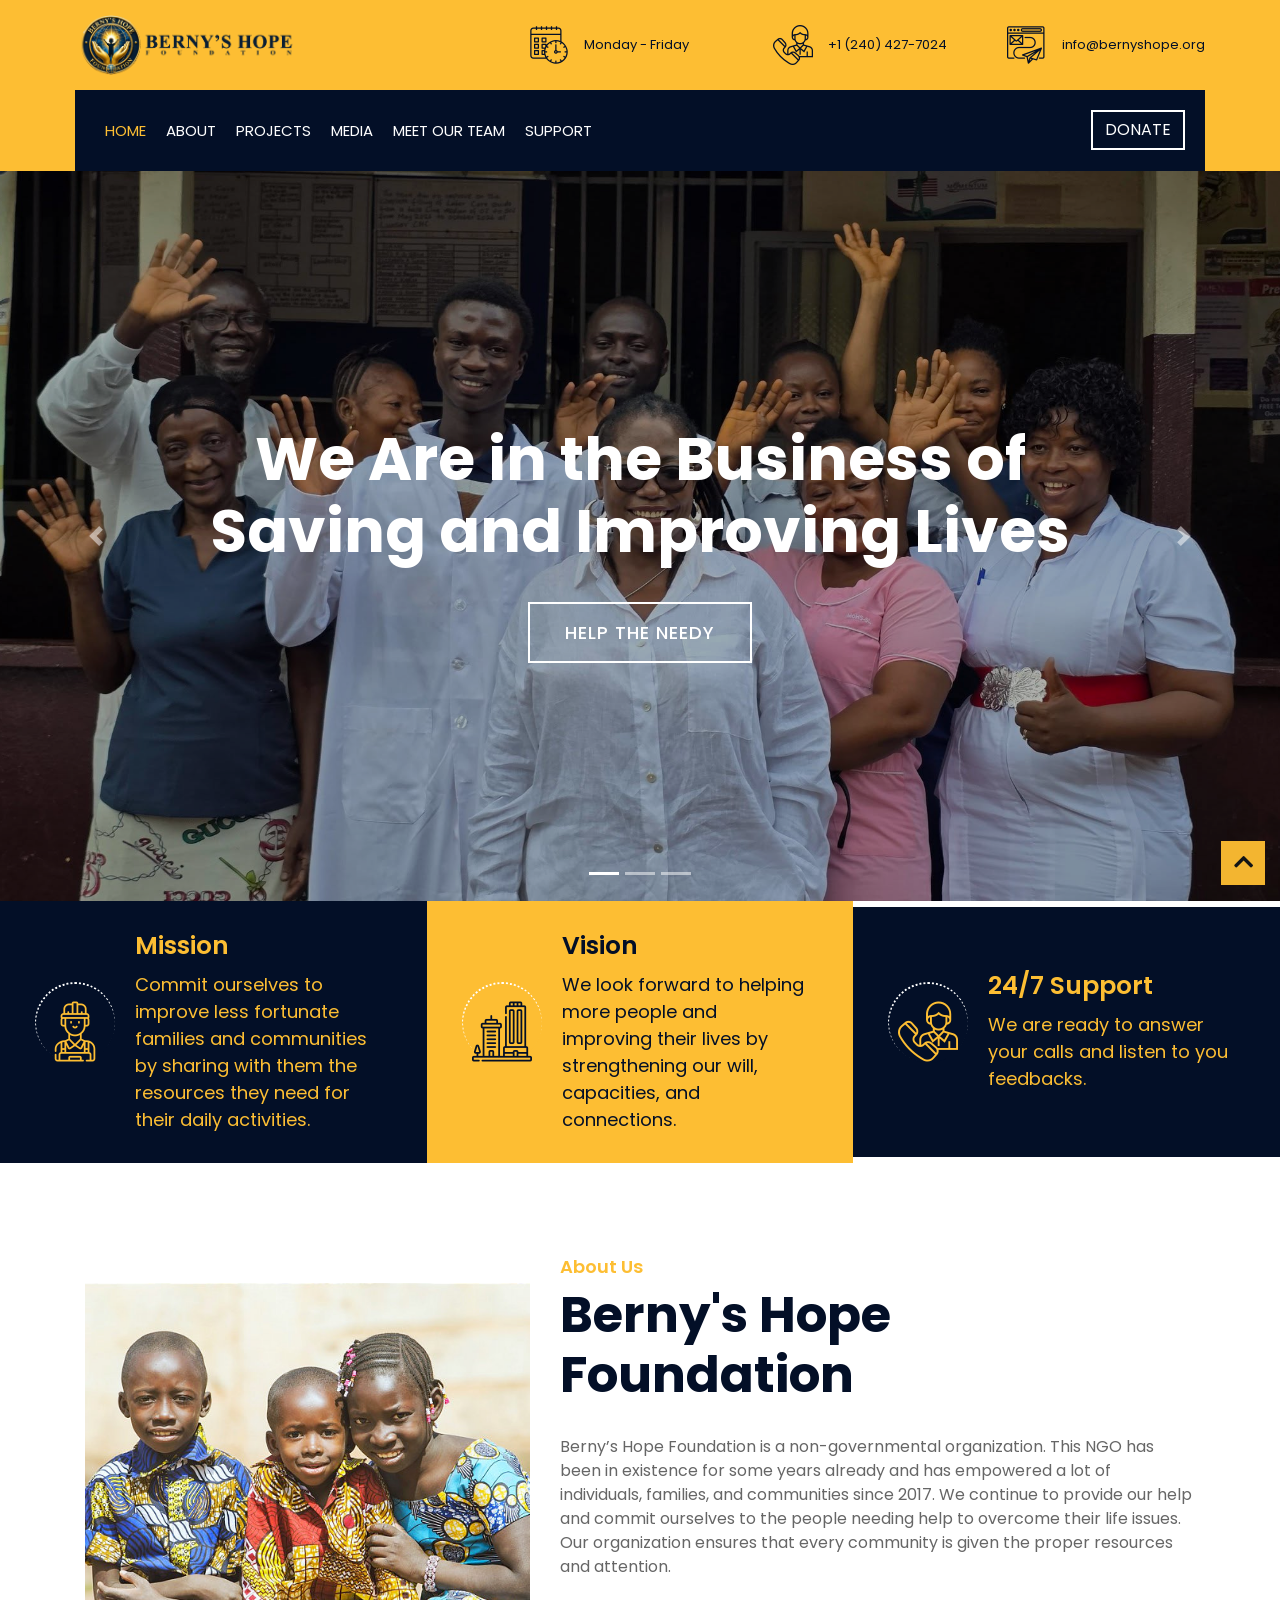
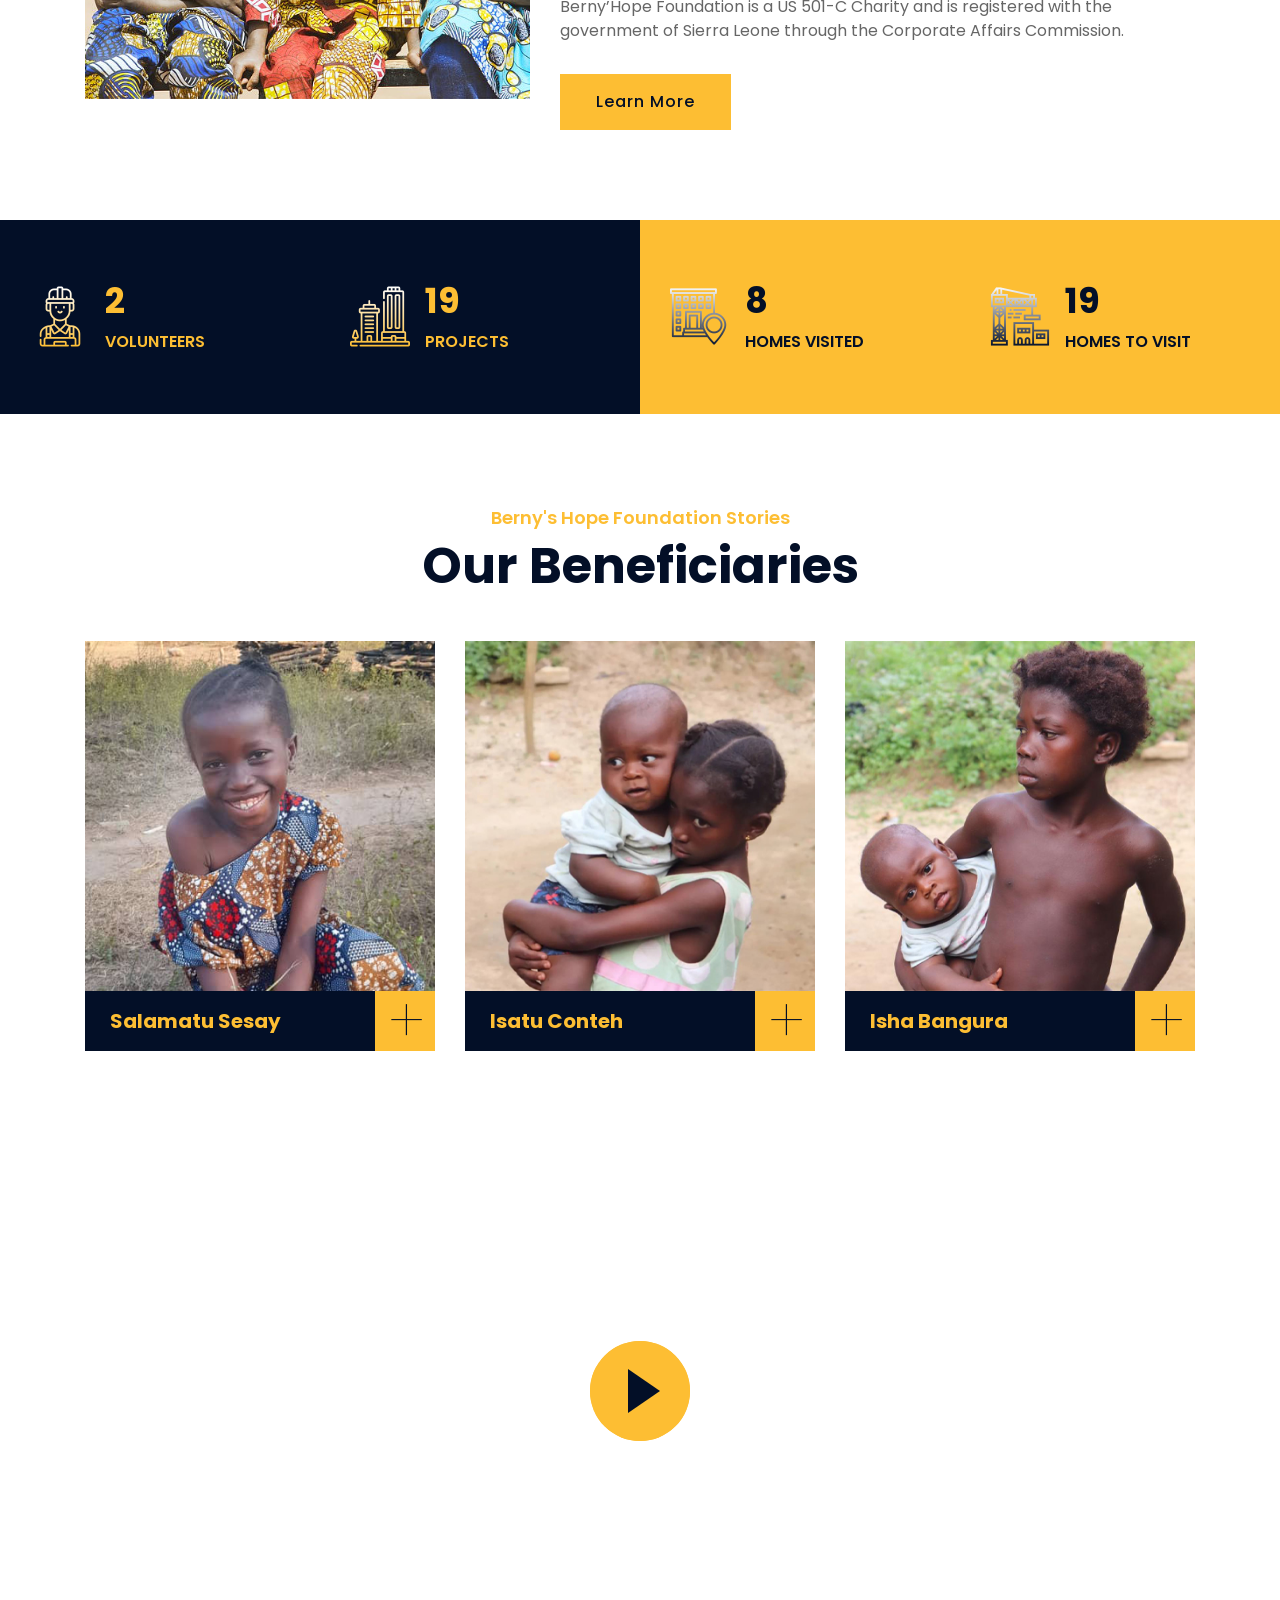
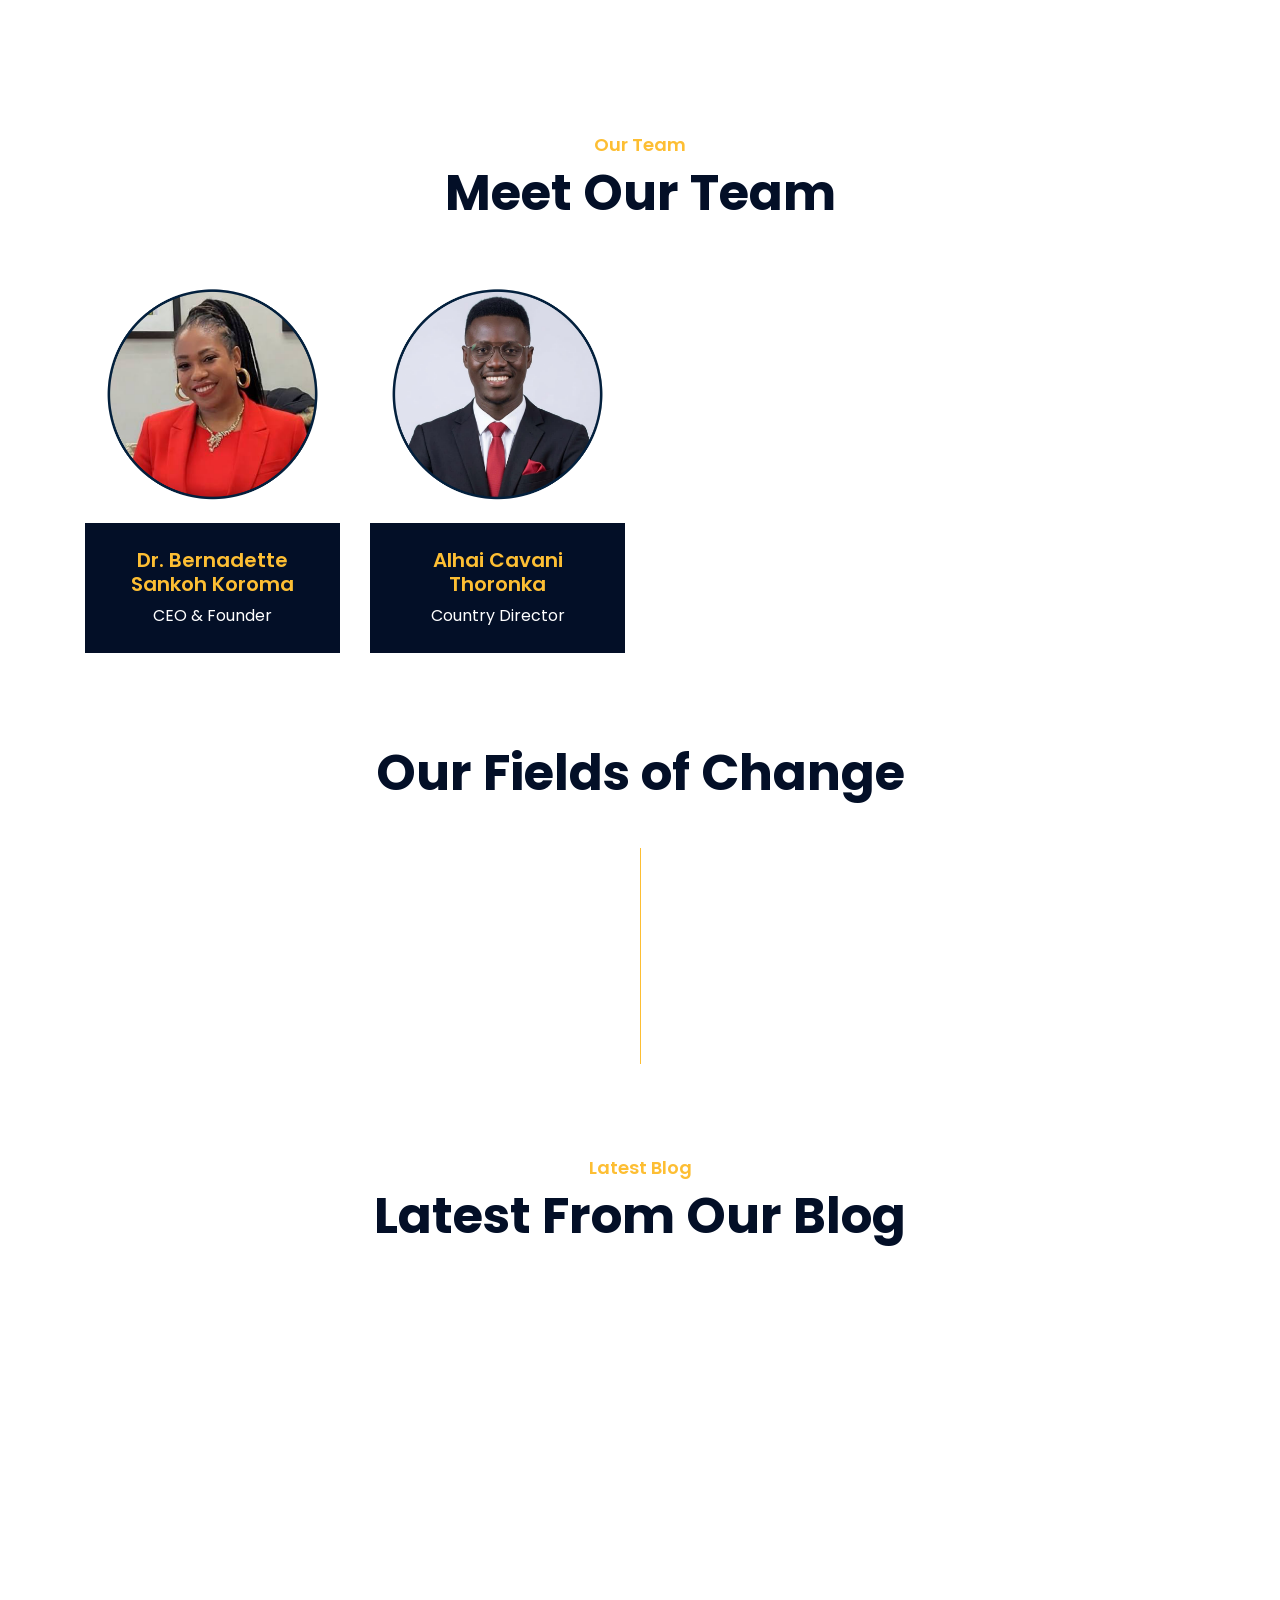
<file: index.html>
<!DOCTYPE html>
<html lang="en">
    <head>
        <meta charset="utf-8">
        <title>Berny's Hope Foundation</title>
        <meta content="width=device-width, initial-scale=1.0" name="viewport">
        <meta content="Berny's Hope Foundation, charity, child empowerment, education, sponsorship, community development" name="keywords">
        <meta content="Berny's Hope Foundation is a nonprofit organization improving lives in the USA and West Africa through education, healthcare, sponsorship, and community support." name="description">

        <!-- Favicon -->
        <link href="img/favicon.ico" rel="icon">

        <!-- Google Font -->
        <link href="https://fonts.googleapis.com/css2?family=Poppins:wght@100;200;300;400;500;600;700;800;900&display=swap" rel="stylesheet">

        <!-- CSS Libraries -->
        <link href="https://stackpath.bootstrapcdn.com/bootstrap/4.4.1/css/bootstrap.min.css" rel="stylesheet">
        <link href="https://cdnjs.cloudflare.com/ajax/libs/font-awesome/5.10.0/css/all.min.css" rel="stylesheet">
        <link href="lib/flaticon/font/flaticon.css" rel="stylesheet"> 
        <link href="lib/animate/animate.min.css" rel="stylesheet">
        <link href="lib/owlcarousel/assets/owl.carousel.min.css" rel="stylesheet">
        <link href="lib/lightbox/css/lightbox.min.css" rel="stylesheet">
        <link href="lib/slick/slick.css" rel="stylesheet">
        <link href="lib/slick/slick-theme.css" rel="stylesheet">

        <!-- Template Stylesheet -->
        <link href="css/style.css" rel="stylesheet">
    </head>

    <body>
        <div class="wrapper">
            <!-- Top Bar Start -->
            <div class="top-bar">
                <div class="container-fluid">
                    <div class="row align-items-center">
                        <div class="col-lg-4 col-md-12">
                            <div class="logo">
                                <a href="index.html">
                                    <img src="images/logo.png" alt="Berny's Hope Foundation Logo">
                                </a>
                            </div>
                        </div>
                        <div class="col-lg-8 col-md-7 d-none d-lg-block">
                            <div class="row">
                                <div class="col-4">
                                    <div class="top-bar-item">
                                        <div class="top-bar-icon">
                                            <i class="flaticon-calendar"></i>
                                        </div>
                                        <div class="top-bar-text">
                                            <p>Monday - Friday</p>
                                        </div>
                                    </div>
                                </div>
                                <div class="col-4">
                                    <div class="top-bar-item">
                                        <div class="top-bar-icon">
                                            <i class="flaticon-call"></i>
                                        </div>
                                        <div class="top-bar-text">
                                            <p>+1 (240) 427-7024</p>
                                        </div>
                                    </div>
                                </div>
                                <div class="col-4">
                                    <div class="top-bar-item">
                                        <div class="top-bar-icon">
                                            <i class="flaticon-send-mail"></i>
                                        </div>
                                        <div class="top-bar-text">
                                            <p>info@bernyshope.org</p>
                                        </div>
                                    </div>
                                </div>
                            </div>
                        </div>
                    </div>
                </div>
            </div>
            <!-- Top Bar End -->

            <!-- Nav Bar Start -->
            <div class="nav-bar">
                <div class="container-fluid">
                    <nav class="navbar navbar-expand-lg bg-dark navbar-dark">
                        <a href="#" class="navbar-brand">MENU</a>
                        <button type="button" class="navbar-toggler" data-toggle="collapse" data-target="#navbarCollapse">
                            <span class="navbar-toggler-icon"></span>
                        </button>

                        <div class="collapse navbar-collapse justify-content-between" id="navbarCollapse">
                            <div class="navbar-nav mr-auto">
                                <a href="index.html" class="nav-item nav-link active">Home</a>
                                <a href="#about" class="nav-item nav-link">About</a>
                                <a href="#projects" class="nav-item nav-link">Projects</a>
                                <a href="#stories" class="nav-item nav-link">Media</a>
                                <a href="#team" class="nav-item nav-link">Meet Our Team</a>
                                <a href="donate.html" class="nav-item nav-link">Support</a>
                            </div>
                            <div class="ml-auto">
                                <a class="btn" href="donate.html">DONATE</a>
                            </div>
                        </div>
                    </nav>
                </div>
            </div>
            <!-- Nav Bar End -->


            <!-- Carousel Start -->
            <div id="carousel" class="carousel slide" data-ride="carousel">
                <ol class="carousel-indicators">
                    <li data-target="#carousel" data-slide-to="0" class="active"></li>
                    <li data-target="#carousel" data-slide-to="1"></li>
                    <li data-target="#carousel" data-slide-to="2"></li>
                </ol>
                <div class="carousel-inner">
                    <div class="carousel-item active">
                        <img src="./images/news1.jpg" alt="Carousel Image">
                        <div class="carousel-caption">
                            <p class="animated fadeInRight"></p>
                            <h1 class="animated fadeInLeft">We Are in the Business of Saving and Improving Lives</h1>
                            <a class="btn animated fadeInUp" href="donate.html">Help The Needy</a>
                        </div>
                    </div>

                    <div class="carousel-item">
                        <img src="./images/news2.jpg" alt="Carousel Image">
                        <div class="carousel-caption">
                            <p class="animated fadeInRight"></p>
                            <h1 class="animated fadeInLeft">Providing a helping hand and committing ourselves to the people in need</h1>
                            <a class="btn animated fadeInUp" href="donate.html">Help The Needy</a>
                        </div>
                    </div>

                    <div class="carousel-item">
                        <img src="./images/news5.jpg" alt="Carousel Image">
                        <div class="carousel-caption">
                            <p class="animated fadeInRight"></p>
                            <h1 class="animated fadeInLeft">serving is caring</h1>
                            <a class="btn animated fadeInUp" href="donate.html">Help The Needy</a>
                        </div>
                    </div>
                </div>

                <a class="carousel-control-prev" href="#carousel" role="button" data-slide="prev">
                    <span class="carousel-control-prev-icon" aria-hidden="true"></span>
                    <span class="sr-only">Previous</span>
                </a>
                <a class="carousel-control-next" href="#carousel" role="button" data-slide="next">
                    <span class="carousel-control-next-icon" aria-hidden="true"></span>
                    <span class="sr-only">Next</span>
                </a>
            </div>
            <!-- Carousel End -->


            <!-- Feature Start-->
            <div class="feature wow fadeInUp" data-wow-delay="0.1s">
                <div class="container-fluid">
                    <div class="row align-items-center">
                        <div class="col-lg-4 col-md-12">
                            <div class="feature-item">
                                <div class="feature-icon">
                                    <i class="flaticon-worker"></i>
                                </div>
                                <div class="feature-text">
                                    <h3>Mission</h3>
                                    <p>Commit ourselves to improve less fortunate families and communities by sharing with them the resources they need for their daily activities.</p>
                                </div>
                            </div>
                        </div>
                        <div class="col-lg-4 col-md-12">
                            <div class="feature-item">
                                <div class="feature-icon">
                                    <i class="flaticon-building"></i>
                                </div>
                                <div class="feature-text">
                                    <h3>Vision</h3>
                                    <p>We look forward to helping more people and improving their lives by strengthening our will, capacities, and connections.</p>
                                </div>
                            </div>
                        </div>
                        <div class="col-lg-4 col-md-12">
                            <div class="feature-item">
                                <div class="feature-icon">
                                    <i class="flaticon-call"></i>
                                </div>
                                <div class="feature-text">
                                    <h3>24/7 Support</h3>
                                    <p>We are ready to answer your calls and listen to you feedbacks.</p>
                                </div>
                            </div>
                        </div>
                    </div>
                </div>
            </div>
            <!-- Feature End-->


            <!-- About Start -->
            <div id="about" class="about wow fadeInUp" data-wow-delay="0.1s">
                <div class="container">
                    <div class="row align-items-center">
                        <div class="col-lg-5 col-md-6">
                            <div class="about-img">
                                <img src="images/main-img.jpg" alt="Image">
                            </div>
                        </div>
                        <div class="col-lg-7 col-md-6">
                            <div class="section-header text-left">
                                <p>About Us</p>
                                <h2>Berny's Hope Foundation</h2>
                            </div>
                            <div class="about-text">
                                <p>
                                    Berny’s Hope Foundation is a non-governmental organization. This NGO has been in existence for some years already and has empowered a lot of individuals, families, and communities since 2017. We continue to provide our help and commit ourselves to the people needing help to overcome their life issues. Our organization ensures that every community is given the proper resources and attention.
                                </p>
                                <p>
                                    Berny’Hope Foundation is a US 501-C Charity and is registered with the government of Sierra Leone through the Corporate Affairs Commission.
                                </p>
                                <a class="btn" href="">Learn More</a>
                            </div>
                        </div>
                    </div>
                </div>
            </div>
            <!-- About End -->


            <!-- Fact Start -->
            <div class="fact">
                <div class="container-fluid">
                    <div class="row counters">
                        <div class="col-md-6 fact-left wow slideInLeft">
                            <div class="row">
                                <div class="col-6">
                                    <div class="fact-icon">
                                        <i class="flaticon-worker"></i>
                                    </div>
                                    <div class="fact-text">
                                        <h2 data-toggle="counter-up">6</h2>
                                        <p>Volunteers</p>
                                    </div>
                                </div>
                                <div class="col-6">
                                    <div class="fact-icon">
                                        <i class="flaticon-building"></i>
                                    </div>
                                    <div class="fact-text">
                                        <h2 data-toggle="counter-up">50</h2>
                                        <p>Projects</p>
                                    </div>
                                </div>
                            </div>
                        </div>
                        <div class="col-md-6 fact-right wow slideInRight">
                            <div class="row">
                                <div class="col-6">
                                    <div class="fact-icon">
                                        <i class="flaticon-address"></i>
                                    </div>
                                    <div class="fact-text">
                                        <h2 data-toggle="counter-up">20</h2>
                                        <p>Homes Visited</p>
                                    </div>
                                </div>
                                <div class="col-6">
                                    <div class="fact-icon">
                                        <i class="flaticon-crane"></i>
                                    </div>
                                    <div class="fact-text">
                                        <h2 data-toggle="counter-up">50</h2>
                                        <p>Homes to Visit </p>
                                    </div>
                                </div>
                            </div>
                        </div>
                    </div>
                </div>
            </div>
            <!-- Fact End -->


            <!-- Service Start -->
            <div class="service" id="stories">
                <div class="container">
                    <div class="section-header text-center">
                        <p>Berny's Hope Foundation Stories</p>
                        <h2>Our Beneficiaries</h2>
                    </div>
                    <div class="row">
                        <div class="col-lg-4 col-md-6 wow fadeInUp" data-wow-delay="0.1s">
                            <div class="service-item">
                                <div class="service-img">
                                    <img src="img/ben-1.JPG" alt="Image">
                                    <div class="service-overlay">
                                        <p>
                                            Salamatu Sesay is a 7-year-old child from the north-west part of Sierra Leone who connected with Berny's Hope Foundation for educational support.
                                        </p>
                                    </div>
                                </div>
                                <div class="service-text">
                                    <h3>Salamatu Sesay</h3>
                                    <a class="btn" href="img/ben-1.jpg" data-lightbox="service">+</a>
                                </div>
                            </div>
                        </div>
                        <div class="col-lg-4 col-md-6 wow fadeInUp" data-wow-delay="0.2s">
                            <div class="service-item">
                                <div class="service-img">
                                    <img src="img/ben-2.jpeg" alt="Image">
                                    <div class="service-overlay">
                                        <p>
                                            Isatu Conteh is a 9 years old children who went through a surgery after consuming a cup of soda that damages the food track to the stomach that prevents her from eating as normal.
                                        </p>
                                    </div>
                                </div>
                                <div class="service-text">
                                    <h3>Isatu Conteh</h3>
                                    <a class="btn" href="img/ben-2.jpeg" data-lightbox="service">+</a>
                                </div>
                            </div>
                        </div>
                        <div class="col-lg-4 col-md-6 wow fadeInUp" data-wow-delay="0.3s">
                            <div class="service-item">
                                <div class="service-img">
                                    <img src="img/ben-3.jpg" alt="Image">
                                    <div class="service-overlay">
                                        <p>
                                            After a tragedy that left Isha and her baby brother as orphans in Lunsar, they connected with Berny's Hope Foundation through our volunteer team.
                                        </p>
                                    </div>
                                </div>
                                <div class="service-text">
                                    <h3>Isha Bangura</h3>
                                    <a class="btn" href="img/ben-3.jpg" data-lightbox="service">+</a>
                                </div>
                            </div>
                        </div>
                    </div>
                </div>
            </div>
            <!-- Service End -->


            <!-- Video Start -->
            <div class="video wow fadeIn" data-wow-delay="0.1s">
                <div class="container">
                    <button type="button" class="btn-play" data-toggle="modal" data-src="https://www.youtube.com/watch?v=fPDzcADqiKc" data-target="#videoModal">
                        <span></span>
                    </button>
                </div>
            </div>
            
            <div class="modal fade" id="videoModal" tabindex="-1" role="dialog" aria-labelledby="exampleModalLabel" aria-hidden="true">
                <div class="modal-dialog" role="document">
                    <div class="modal-content">
                        <div class="modal-body">
                            <button type="button" class="close" data-dismiss="modal" aria-label="Close">
                                <span aria-hidden="true">&times;</span>
                            </button>        
                            <!-- 16:9 aspect ratio -->
                            <div class="embed-responsive embed-responsive-16by9">
                                <iframe class="embed-responsive-item" src="" id="video"  allowscriptaccess="always" allow="autoplay"></iframe>
                            </div>
                        </div>
                    </div>
                </div>
            </div>
            <!-- Video End -->


            <!-- Team Start -->
            <div class="team" id="team">
                <div class="container">
                    <div class="section-header text-center">
                        <p>Our Team</p>
                        <h2>Meet Our Team</h2>
                    </div>
                    <div class="row">
                        <div class="col-lg-3 col-md-6 wow fadeInUp" data-wow-delay="0.1s">
                            <div class="team-item">
                                <div class="team-img">
                                    <img src="images/doc.png" alt="Team Image">
                                </div>
                                <div class="team-text">
                                    <h2>Dr. Bernadette Sankoh Koroma</h2>
                                    <p>CEO & Founder</p>
                                </div>
                                <div class="team-social">
                                    <a class="social-tw" href=""><i class="fab fa-twitter"></i></a>
                                    <a class="social-fb" href="https://www.facebook.com/bernadette.kamara/"><i class="fab fa-facebook-f"></i></a>
                                    <a class="social-li" href=""><i class="fab fa-linkedin-in"></i></a>
                                    <a class="social-in" href="https://www.instagram.com/bernadettesanko/"><i class="fab fa-instagram"></i></a>
                                </div>
                            </div>
                        </div>
                        <div class="col-lg-3 col-md-6 wow fadeInUp" data-wow-delay="0.2s">
                            <div class="team-item">
                                <div class="team-img">
                                    <img src="images/cav.png" alt="Team Image">
                                </div>
                                <div class="team-text">
                                    <h2>Alhai Cavani Thoronka</h2>
                                    <p>Country Director</p>
                                </div>
                                <div class="team-social">
                                    <a class="social-tw" href=""><i class="fab fa-twitter"></i></a>
                                    <a class="social-fb" href=""><i class="fab fa-facebook-f"></i></a>
                                    <a class="social-li" href=""><i class="fab fa-linkedin-in"></i></a>
                                    <a class="social-in" href=""><i class="fab fa-instagram"></i></a>
                                </div>
                            </div>
                        </div>
                    </div>
                </div>
            </div>
            <!-- Team End -->
            

            <!-- FAQs Start -->
            <div class="faqs" id="projects">
                <div class="container">
                    <div class="section-header text-center">
                        <!-- <p>Frequently Asked Question</p> -->
                        <h2>Our Fields of Change</h2>
                    </div>
                    <div class="row">
                        <div class="col-md-6">
                            <div id="accordion-1">
                                <div class="card wow fadeInLeft" data-wow-delay="0.1s">
                                    <div class="card-header">
                                        <a class="card-link collapsed" data-toggle="collapse" href="#collapseOne">
                                            Education
                                        </a>
                                    </div>
                                </div>
                                <div class="card wow fadeInLeft" data-wow-delay="0.2s">
                                    <div class="card-header">
                                        <a class="card-link collapsed" data-toggle="collapse" href="#collapseTwo">
                                            Livelihood
                                        </a>
                                    </div>
                                </div>
                                <div class="card wow fadeInLeft" data-wow-delay="0.3s">
                                    <div class="card-header">
                                        <a class="card-link collapsed" data-toggle="collapse" href="#collapseThree">
                                            Child Empowerment
                                        </a>
                                    </div>
                                </div>
                            </div>
                        </div>
                        <div class="col-md-6">
                            <div id="accordion-2">
                                <div class="card wow fadeInRight" data-wow-delay="0.1s">
                                    <div class="card-header">
                                        <a class="card-link collapsed" data-toggle="collapse" href="#collapseSix">
                                            Healthcare
                                        </a>
                                    </div>
                                </div>
                                <div class="card wow fadeInRight" data-wow-delay="0.2s">
                                    <div class="card-header">
                                        <a class="card-link collapsed" data-toggle="collapse" href="#collapseSeven">
                                            Scholarships
                                        </a>
                                    </div>
                                </div>
                                <div class="card wow fadeInRight" data-wow-delay="0.3s">
                                    <div class="card-header">
                                        <a class="card-link collapsed" data-toggle="collapse" href="#collapseEight">
                                            Emmergency
                                        </a>
                                    </div>
                                </div>
                            </div>
                        </div>
                    </div>
                </div>
            </div>
            <!-- FAQs End -->


            <!-- Testimonial Start -->
            <!-- <div class="testimonial wow fadeIn" data-wow-delay="0.1s">
                <div class="container">
                    <div class="row">
                        <div class="col-12">
                            <div class="testimonial-slider-nav">
                                <div class="slider-nav"><img src="img/tes-1.jpg" alt="Testimonial"></div>
                                <div class="slider-nav"><img src="img/tes-2.jpg" alt="Testimonial"></div>
                                <div class="slider-nav"><img src="img/tes-3.jpg" alt="Testimonial"></div>
                                <div class="slider-nav"><img src="img/tes-4.jpg" alt="Testimonial"></div>
                                <div class="slider-nav"><img src="img/tes-1.jpg" alt="Testimonial"></div>
                                <div class="slider-nav"><img src="img/tes-2.jpg" alt="Testimonial"></div>
                                <div class="slider-nav"><img src="img/tes-3.jpg" alt="Testimonial"></div>
                                <div class="slider-nav"><img src="img/tes-4.jpg" alt="Testimonial"></div>
                            </div>
                        </div>
                    </div>
                    <div class="row">
                        <div class="col-12">
                            <div class="testimonial-slider">
                                <div class="slider-item">
                                    <h3>Customer Name</h3>
                                    <h4>profession</h4>
                                    <p>Lorem ipsum dolor sit amet, consectetur adipiscing elit. Phasellus nec pretium mi. Curabitur facilisis ornare velit non vulputate. Aliquam metus tortor, auctor id gravida condimentum, viverra quis sem. Curabitur non nisl nec nisi scelerisque maximus.</p>
                                </div>
                                <div class="slider-item">
                                    <h3>Customer Name</h3>
                                    <h4>profession</h4>
                                    <p>Lorem ipsum dolor sit amet, consectetur adipiscing elit. Phasellus nec pretium mi. Curabitur facilisis ornare velit non vulputate. Aliquam metus tortor, auctor id gravida condimentum, viverra quis sem. Curabitur non nisl nec nisi scelerisque maximus.</p>
                                </div>
                                <div class="slider-item">
                                    <h3>Customer Name</h3>
                                    <h4>profession</h4>
                                    <p>Lorem ipsum dolor sit amet, consectetur adipiscing elit. Phasellus nec pretium mi. Curabitur facilisis ornare velit non vulputate. Aliquam metus tortor, auctor id gravida condimentum, viverra quis sem. Curabitur non nisl nec nisi scelerisque maximus.</p>
                                </div>
                                <div class="slider-item">
                                    <h3>Customer Name</h3>
                                    <h4>profession</h4>
                                    <p>Lorem ipsum dolor sit amet, consectetur adipiscing elit. Phasellus nec pretium mi. Curabitur facilisis ornare velit non vulputate. Aliquam metus tortor, auctor id gravida condimentum, viverra quis sem. Curabitur non nisl nec nisi scelerisque maximus.</p>
                                </div>
                                <div class="slider-item">
                                    <h3>Customer Name</h3>
                                    <h4>profession</h4>
                                    <p>Lorem ipsum dolor sit amet, consectetur adipiscing elit. Phasellus nec pretium mi. Curabitur facilisis ornare velit non vulputate. Aliquam metus tortor, auctor id gravida condimentum, viverra quis sem. Curabitur non nisl nec nisi scelerisque maximus.</p>
                                </div>
                                <div class="slider-item">
                                    <h3>Customer Name</h3>
                                    <h4>profession</h4>
                                    <p>Lorem ipsum dolor sit amet, consectetur adipiscing elit. Phasellus nec pretium mi. Curabitur facilisis ornare velit non vulputate. Aliquam metus tortor, auctor id gravida condimentum, viverra quis sem. Curabitur non nisl nec nisi scelerisque maximus.</p>
                                </div>
                                <div class="slider-item">
                                    <h3>Customer Name</h3>
                                    <h4>profession</h4>
                                    <p>Lorem ipsum dolor sit amet, consectetur adipiscing elit. Phasellus nec pretium mi. Curabitur facilisis ornare velit non vulputate. Aliquam metus tortor, auctor id gravida condimentum, viverra quis sem. Curabitur non nisl nec nisi scelerisque maximus.</p>
                                </div>
                                <div class="slider-item">
                                    <h3>Customer Name</h3>
                                    <h4>profession</h4>
                                    <p>Lorem ipsum dolor sit amet, consectetur adipiscing elit. Phasellus nec pretium mi. Curabitur facilisis ornare velit non vulputate. Aliquam metus tortor, auctor id gravida condimentum, viverra quis sem. Curabitur non nisl nec nisi scelerisque maximus.</p>
                                </div>
                            </div>
                        </div>
                    </div>
                </div>
            </div> -->
            <!-- Testimonial End


            <!-- Blog Start -->
            <div class="blog">
                <div class="container">
                    <div class="section-header text-center">
                        <p>Latest Blog</p>
                        <h2>Latest From Our Blog</h2>
                    </div>
                    <div class="row">
                        <div class="col-lg-4 col-md-6 wow fadeInUp" data-wow-delay="0.2s">
                            <div class="blog-item">
                                <div class="blog-img">
                                    <img src="images/donate.jpg" alt="Image">
                                </div>
                                <div class="blog-title">
                                    <h3>Medical Equipment Donation</h3>
                                    <a class="btn" href="stories/medical-equipment-donation.html">+</a>
                                </div>
                                <div class="blog-meta">
                                    <p>Admin<a href=""></a></p>
                                </div>
                                <div class="blog-text">
                                    <p>
                                        Berny's Hope Foundation in partnership with S.A.T Koroma Foundation Donate Vital Medical Equipment to Lunsar Community Health Centre.
                                    </p>
                                </div>
                            </div>
                        </div>
                        <div class="col-lg-4 col-md-6 wow fadeInUp">
                            <div class="blog-item">
                                <div class="blog-img">
                                    <img src="/images/wee01.jpg" alt="Image">
                                </div>
                                <div class="blog-title">
                                    <h3>Women Economic Empowerment</h3>
                                    <a class="btn" href="stories/women-economic-empowerment.html">+</a>
                                </div>
                                <div class="blog-meta">
                                    <p>Admin<a href=""></a></p>
                                </div>
                                <div class="blog-text">
                                    <p>
                                        Berny’s Hope Foundation’s Initiative on Women’s Economic Empowerment.
                                    </p>
                                </div>
                            </div>
                        </div>
                        <div class="col-lg-4 col-md-6 wow fadeInUp" data-wow-delay="0.2s">
                            <div class="blog-item">
                                <div class="blog-img">
                                    <img src="/images/bakeh07.jpg" alt="Image">
                                </div>
                                <div class="blog-title">
                                    <h3>Youth Empowerment</h3>
                                    <a class="btn" href="stories/portloko-support-initiative.html">+</a>
                                </div>
                                <div class="blog-meta">
                                    <p>Admin<a href=""></a></p>
                                </div>
                                <div class="blog-text">
                                    <p>
                                        Berny's Hope Foundation conduct its third successful certification ceremony for beneficiaries in Bakeh Loko and Maforki Chiefdoms.
                                    </p>
                                </div>
                            </div>
                        </div>
                    </div>
                </div>
            </div>
            <!-- Blog End -->


            <!-- Footer Start -->
            <div class="footer wow fadeIn" data-wow-delay="0.3s">
                <div class="container">
                    <div class="row">
                        <div class="col-md-6 col-lg-3">
                            <div class="footer-contact">
                                <h2>Office Contact</h2>
                                <p><i class="fa fa-map-marker-alt"></i>7404 Executive Pl., Ste. 250 Lanham, MD 20706</p>
                                <p><i class="fa fa-phone-alt"></i>+232 88 560 830</p>
                                <p><i class="fa fa-envelope"></i>info@bernyshope.org</p>
                                <div class="footer-social">
                                    <a href=""><i class="fab fa-facebook-f"></i></a>
                                    <a href=""><i class="fab fa-instagram"></i></a>
                                    <a href=""><i class="fab fa-linkedin-in"></i></a>
                                </div>
                            </div>
                        </div>
                        <div class="col-md-6 col-lg-3">
                            <div class="footer-link">
                                <h2>Services Areas</h2>
                                <a href="">Child Empowerment</a>
                                <a href="">Education</a>
                                <a href="">Livelihood</a>
                                <a href="">Healthcare</a>
                                <a href="">Scholarships</a>
                            </div>
                        </div>
                        <div class="col-md-6 col-lg-3">
                            <div class="footer-link">
                                <h2>Useful Pages</h2>
                                <a href="#about">About Us</a>
                                <a href="contact.html">Contact Us</a>
                                <a href="#team">Our Team</a>
                                <a href="#projects">Projects</a>
                                <a href="#stories">Media</a>
                            </div>
                        </div>
                        <div class="col-md-6 col-lg-3">
                            <div class="newsletter">
                                <h2>Berny's Hope Foundation</h2>
                                <p>
                                    We commit ourselves to improve the lives of the less fortunate families and communities by sharing with them the resources they need for their daily activities.
                                </p>
                                <div class="form">
                                    <input class="form-control" placeholder="Email here">
                                    <button class="btn">Submit</button>
                                </div>
                            </div>
                        </div>
                    </div>
                </div>
                <div class="container footer-menu">
                    <div class="f-menu">
                        <a href="">Terms of use</a>
                        <a href="">Privacy policy</a>
                        <a href="">Cookies</a>
                        <a href="">Help</a>
                        <a href="">FQAs</a>
                    </div>
                </div>
                <div class="container copyright">
                    <div class="row">
                        <div class="col-md-6">
                            <p>&copy; <a href="#">Berny's Hope Foundation</a> - All Right Reserved.</p>
                        </div>
                        <div class="col-md-6">
                            <p>Designed By <a href="https://www.linkedin.com/in/iamdontolo/">@dontolo.designs</a></p>
                        </div>
                    </div>
                </div>
            </div>
            <!-- Footer End -->

            <a href="#" class="back-to-top"><i class="fa fa-chevron-up"></i></a>
        </div>

        <!-- JavaScript Libraries -->
        <script src="https://code.jquery.com/jquery-3.4.1.min.js"></script>
        <script src="https://stackpath.bootstrapcdn.com/bootstrap/4.4.1/js/bootstrap.bundle.min.js"></script>
        <script src="lib/easing/easing.min.js"></script>
        <script src="lib/wow/wow.min.js"></script>
        <script src="lib/owlcarousel/owl.carousel.min.js"></script>
        <script src="lib/isotope/isotope.pkgd.min.js"></script>
        <script src="lib/lightbox/js/lightbox.min.js"></script>
        <script src="lib/waypoints/waypoints.min.js"></script>
        <script src="lib/counterup/counterup.min.js"></script>
        <script src="lib/slick/slick.min.js"></script>

        <!-- Template Javascript -->
        <script src="js/main.js"></script>
    </body>
</html>
</file>
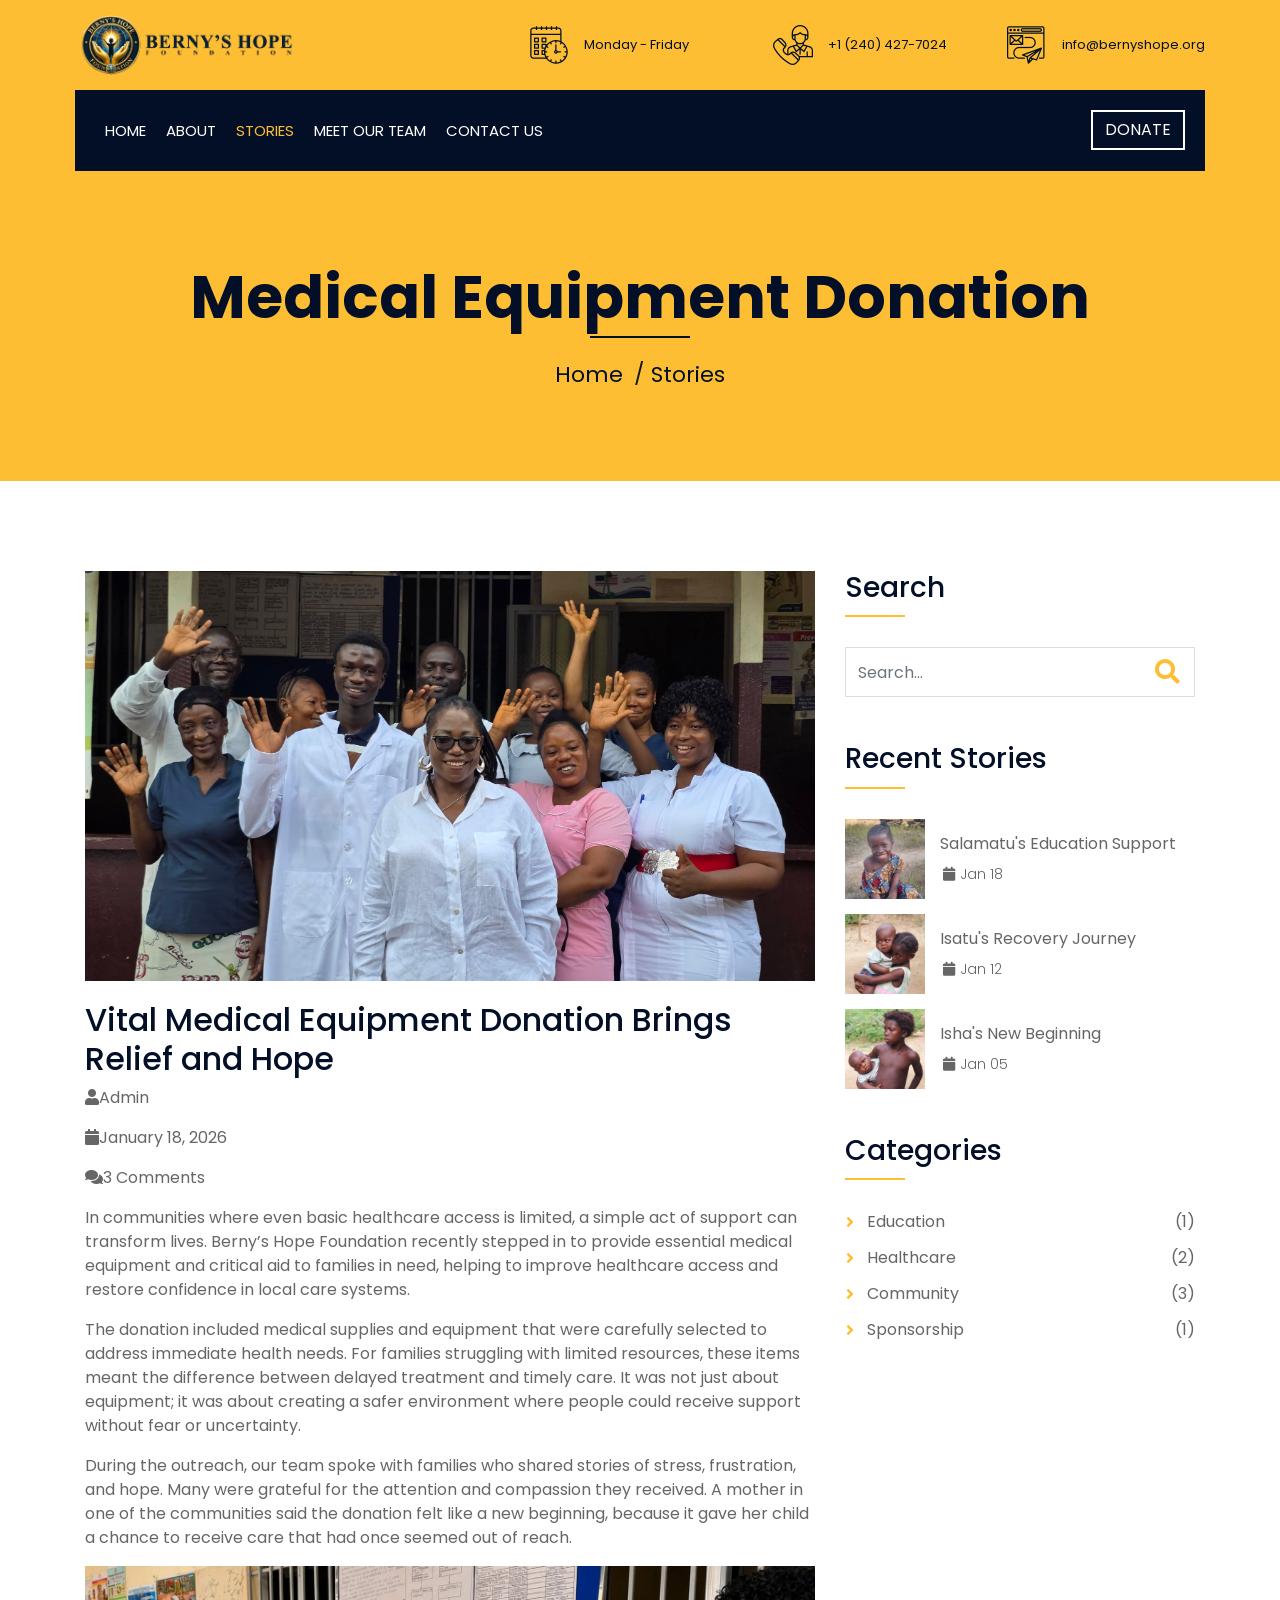
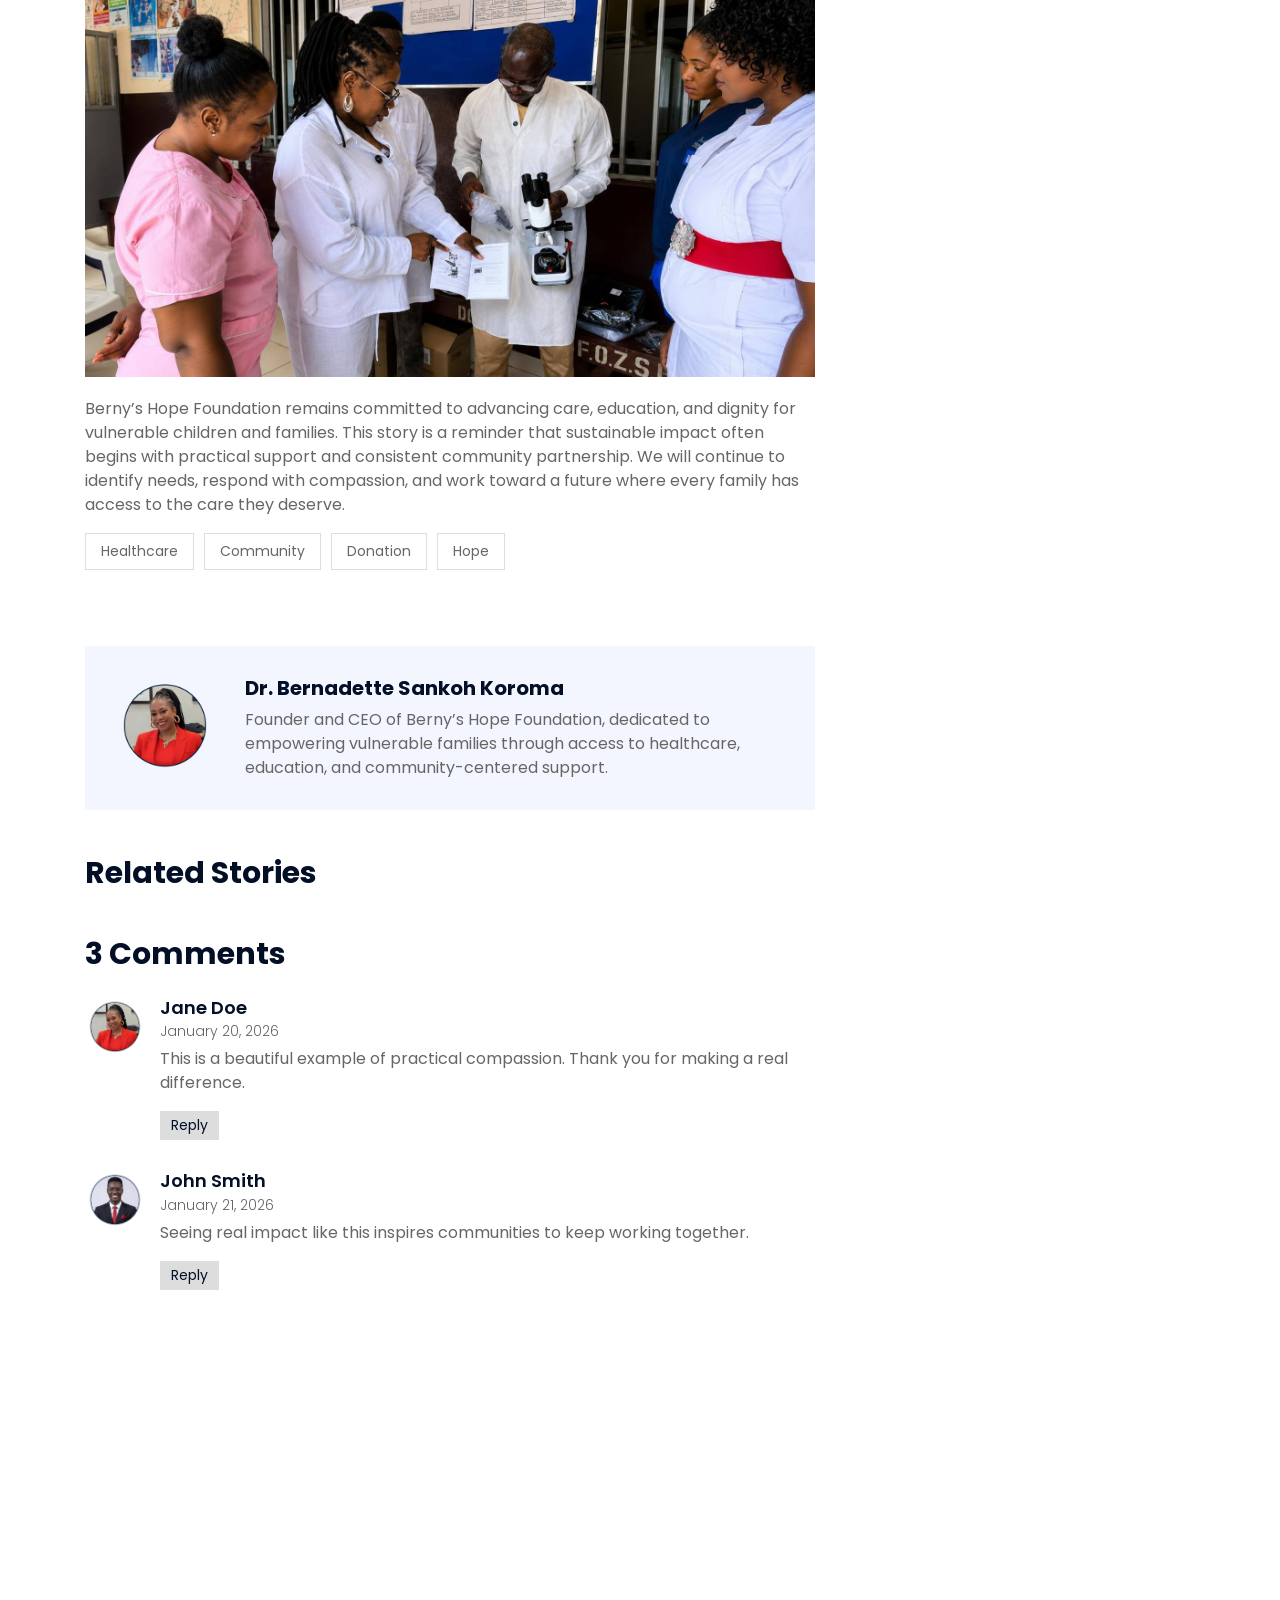
<file: stories/medical-equipment-donation.html>
<!DOCTYPE html>
<html lang="en">
    <head>
        <meta charset="utf-8">
        <title>Berny's Hope Foundation | Story</title>
        <meta content="width=device-width, initial-scale=1.0" name="viewport">
        <meta content="Berny's Hope Foundation, stories, medical donation, community support, child empowerment" name="keywords">
        <meta content="Read the story of how Berny's Hope Foundation made a difference through medical equipment donation and community support." name="description">

        <link href="../img/favicon.ico" rel="icon">

        <link href="https://fonts.googleapis.com/css2?family=Poppins:wght@100;200;300;400;500;600;700;800;900&display=swap" rel="stylesheet">
        <link href="https://stackpath.bootstrapcdn.com/bootstrap/4.4.1/css/bootstrap.min.css" rel="stylesheet">
        <link href="https://cdnjs.cloudflare.com/ajax/libs/font-awesome/5.10.0/css/all.min.css" rel="stylesheet">
        <link href="../lib/flaticon/font/flaticon.css" rel="stylesheet">
        <link href="../lib/animate/animate.min.css" rel="stylesheet">
        <link href="../lib/owlcarousel/assets/owl.carousel.min.css" rel="stylesheet">
        <link href="../lib/lightbox/css/lightbox.min.css" rel="stylesheet">
        <link href="../lib/slick/slick.css" rel="stylesheet">
        <link href="../lib/slick/slick-theme.css" rel="stylesheet">

        <link href="../css/style.css" rel="stylesheet">
    </head>

    <body>
        <div class="wrapper">
            <div class="top-bar">
                <div class="container-fluid">
                    <div class="row align-items-center">
                        <div class="col-lg-4 col-md-12">
                            <div class="logo">
                                <a href="../index.html">
                                    <img src="../images/logo.png" alt="Berny's Hope Foundation Logo">
                                </a>
                            </div>
                        </div>
                        <div class="col-lg-8 col-md-7 d-none d-lg-block">
                            <div class="row">
                                <div class="col-4">
                                    <div class="top-bar-item">
                                        <div class="top-bar-icon">
                                            <i class="flaticon-calendar"></i>
                                        </div>
                                        <div class="top-bar-text">
                                            <p>Monday - Friday</p>
                                        </div>
                                    </div>
                                </div>
                                <div class="col-4">
                                    <div class="top-bar-item">
                                        <div class="top-bar-icon">
                                            <i class="flaticon-call"></i>
                                        </div>
                                        <div class="top-bar-text">
                                            <p>+1 (240) 427-7024</p>
                                        </div>
                                    </div>
                                </div>
                                <div class="col-4">
                                    <div class="top-bar-item">
                                        <div class="top-bar-icon">
                                            <i class="flaticon-send-mail"></i>
                                        </div>
                                        <div class="top-bar-text">
                                            <p>info@bernyshope.org</p>
                                        </div>
                                    </div>
                                </div>
                            </div>
                        </div>
                    </div>
                </div>
            </div>

            <div class="nav-bar">
                <div class="container-fluid">
                    <nav class="navbar navbar-expand-lg bg-dark navbar-dark">
                        <a href="#" class="navbar-brand">MENU</a>
                        <button type="button" class="navbar-toggler" data-toggle="collapse" data-target="#navbarCollapse">
                            <span class="navbar-toggler-icon"></span>
                        </button>

                        <div class="collapse navbar-collapse justify-content-between" id="navbarCollapse">
                            <div class="navbar-nav mr-auto">
                                <a href="../index.html" class="nav-item nav-link">Home</a>
                                <a href="../index.html#about" class="nav-item nav-link">About</a>
                                <a href="../index.html#stories" class="nav-item nav-link active">Stories</a>
                                <a href="../index.html#team" class="nav-item nav-link">Meet Our Team</a>
                                <a href="../contact.html" class="nav-item nav-link">Contact Us</a>
                            </div>
                            <div class="ml-auto">
                                <a class="btn" href="../contact.html">DONATE</a>
                            </div>
                        </div>
                    </nav>
                </div>
            </div>

            <div class="page-header">
                <div class="container">
                    <div class="row">
                        <div class="col-12">
                            <h2>Medical Equipment Donation</h2>
                            <a href="../index.html">Home</a>
                            <a href="../index.html#stories">Stories</a>
                            <!-- <a href="../index.html">Medical Equipment Donation</a> -->
                        </div>
                    </div>
                </div>
            </div>

            <div class="single">
                <div class="container">
                    <div class="row">
                        <div class="col-lg-8">
                            <div class="single-content wow fadeInUp">
                                <img src="../images/news1.jpg" alt="Medical donation story image">
                                <h2>Vital Medical Equipment Donation Brings Relief and Hope</h2>
                                <div class="blog-meta">
                                    <p><i class="fa fa-user"></i><a href="">Admin</a></p>
                                    <p><i class="fa fa-calendar"></i><a href="">January 18, 2026</a></p>
                                    <p><i class="fa fa-comments"></i><a href="">3 Comments</a></p>
                                </div>
                                <p>
                                    In communities where even basic healthcare access is limited, a simple act of support can transform lives. Berny’s Hope Foundation recently stepped in to provide essential medical equipment and critical aid to families in need, helping to improve healthcare access and restore confidence in local care systems.
                                </p>
                                <p>
                                    The donation included medical supplies and equipment that were carefully selected to address immediate health needs. For families struggling with limited resources, these items meant the difference between delayed treatment and timely care. It was not just about equipment; it was about creating a safer environment where people could receive support without fear or uncertainty.
                                </p>
                                
                                <p>
                                    During the outreach, our team spoke with families who shared stories of stress, frustration, and hope. Many were grateful for the attention and compassion they received. A mother in one of the communities said the donation felt like a new beginning, because it gave her child a chance to receive care that had once seemed out of reach.
                                </p>
                                <img src="/images/news2.jpg" alt="Beneficiary image">
                                <p>
                                    Berny’s Hope Foundation remains committed to advancing care, education, and dignity for vulnerable children and families. This story is a reminder that sustainable impact often begins with practical support and consistent community partnership. We will continue to identify needs, respond with compassion, and work toward a future where every family has access to the care they deserve.
                                </p>
                                <div class="single-tags">
                                    <a href="">Healthcare</a>
                                    <a href="">Community</a>
                                    <a href="">Donation</a>
                                    <a href="">Hope</a>
                                </div>
                            </div>

                            <div class="single-bio wow fadeInUp">
                                <div class="single-bio-img">
                                    <img src="../images/doc.png" alt="Author image">
                                </div>
                                <div class="single-bio-text">
                                    <h3>Dr. Bernadette Sankoh Koroma</h3>
                                    <p>
                                        Founder and CEO of Berny’s Hope Foundation, dedicated to empowering vulnerable families through access to healthcare, education, and community-centered support.
                                    </p>
                                </div>
                            </div>

                            <div class="single-related wow fadeInUp">
                                <h2>Related Stories</h2>
                                <div class="related-slider owl-carousel">
                                    <div class="post-item">
                                        <div class="post-img">
                                            <img src="../img/ben-2.jpeg" alt="Story image">
                                        </div>
                                        <div class="post-text">
                                            <a href="">A mother’s journey to health and stability</a>
                                            <div class="post-meta">
                                                <p><i class="fa fa-user"></i><a href="">Admin</a></p>
                                                <p><i class="fa fa-calendar"></i><a href="">Feb 12, 2026</a></p>
                                            </div>
                                        </div>
                                    </div>
                                    <div class="post-item">
                                        <div class="post-img">
                                            <img src="../img/ben-3.jpg" alt="Story image">
                                        </div>
                                        <div class="post-text">
                                            <a href="">From crisis to confidence through support</a>
                                            <div class="post-meta">
                                                <p><i class="fa fa-user"></i><a href="">Admin</a></p>
                                                <p><i class="fa fa-calendar"></i><a href="">Mar 04, 2026</a></p>
                                            </div>
                                        </div>
                                    </div>
                                </div>
                            </div>

                            <div class="single-comment wow fadeInUp">
                                <h2>3 Comments</h2>
                                <ul class="comment-list">
                                    <li class="comment-item">
                                        <div class="comment-body">
                                            <div class="comment-img">
                                                <img src="../images/doc.png" alt="Comment author">
                                            </div>
                                            <div class="comment-text">
                                                <h3>Jane Doe</h3>
                                                <span>January 20, 2026</span>
                                                <p>This is a beautiful example of practical compassion. Thank you for making a real difference.</p>
                                                <a href="" class="btn">Reply</a>
                                            </div>
                                        </div>
                                    </li>
                                    <li class="comment-item comment-child">
                                        <div class="comment-body">
                                            <div class="comment-img">
                                                <img src="../images/cav.png" alt="Comment author">
                                            </div>
                                            <div class="comment-text">
                                                <h3>John Smith</h3>
                                                <span>January 21, 2026</span>
                                                <p>Seeing real impact like this inspires communities to keep working together.</p>
                                                <a href="" class="btn">Reply</a>
                                            </div>
                                        </div>
                                    </li>
                                </ul>
                            </div>

                            <div class="comment-form wow fadeInUp">
                                <h2>Leave a Comment</h2>
                                <form>
                                    <div class="form-group">
                                        <label for="name">Name</label>
                                        <input type="text" class="form-control" id="name" placeholder="Your Name">
                                    </div>
                                    <div class="form-group">
                                        <label for="email">Email</label>
                                        <input type="email" class="form-control" id="email" placeholder="Your Email">
                                    </div>
                                    <div class="form-group">
                                        <label for="message">Comment</label>
                                        <textarea class="form-control" id="message" rows="6" placeholder="Write your comment"></textarea>
                                    </div>
                                    <button type="submit" class="btn">Post Comment</button>
                                </form>
                            </div>
                        </div>

                        <div class="col-lg-4">
                            <div class="sidebar wow fadeInUp">
                                <div class="sidebar-widget">
                                    <div class="widget-title">
                                        <h3>Search</h3>
                                    </div>
                                    <div class="search-widget">
                                        <form>
                                            <input class="form-control" type="search" placeholder="Search...">
                                            <button class="btn"><i class="fa fa-search"></i></button>
                                        </form>
                                    </div>
                                </div>

                                <div class="sidebar-widget">
                                    <div class="widget-title">
                                        <h3>Recent Stories</h3>
                                    </div>
                                    <div class="recent-post">
                                        <div class="post-item">
                                            <div class="post-img">
                                                <img src="../img/ben-1.JPG" alt="Story image">
                                            </div>
                                            <div class="post-text">
                                                <a href="">Salamatu's Education Support</a>
                                                <div class="post-meta">
                                                    <p><i class="fa fa-calendar"></i><a href="">Jan 18</a></p>
                                                </div>
                                            </div>
                                        </div>
                                        <div class="post-item">
                                            <div class="post-img">
                                                <img src="../img/ben-2.jpeg" alt="Story image">
                                            </div>
                                            <div class="post-text">
                                                <a href="">Isatu's Recovery Journey</a>
                                                <div class="post-meta">
                                                    <p><i class="fa fa-calendar"></i><a href="">Jan 12</a></p>
                                                </div>
                                            </div>
                                        </div>
                                        <div class="post-item">
                                            <div class="post-img">
                                                <img src="../img/ben-3.jpg" alt="Story image">
                                            </div>
                                            <div class="post-text">
                                                <a href="">Isha's New Beginning</a>
                                                <div class="post-meta">
                                                    <p><i class="fa fa-calendar"></i><a href="">Jan 05</a></p>
                                                </div>
                                            </div>
                                        </div>
                                    </div>
                                </div>

                                <div class="sidebar-widget">
                                    <div class="widget-title">
                                        <h3>Categories</h3>
                                    </div>
                                    <div class="category-widget">
                                        <ul>
                                            <li><a href="">Education</a><span>(1)</span></li>
                                            <li><a href="">Healthcare</a><span>(2)</span></li>
                                            <li><a href="">Community</a><span>(3)</span></li>
                                            <li><a href="">Sponsorship</a><span>(1)</span></li>
                                        </ul>
                                    </div>
                                </div>
                            </div>
                        </div>
                    </div>
                </div>
            </div>

            <div class="footer wow fadeIn" data-wow-delay="0.3s">
                <div class="container">
                    <div class="row">
                        <div class="col-md-6 col-lg-3">
                            <div class="footer-contact">
                                <h2>Office Contact</h2>
                                <p><i class="fa fa-map-marker-alt"></i>7404 Executive Pl., Ste. 250 Lanham, MD 20706</p>
                                <p><i class="fa fa-phone-alt"></i>+1 (240) 427-7024</p>
                                <p><i class="fa fa-envelope"></i>info@bernyshope.org</p>
                                <div class="footer-social">
                                    <a href=""><i class="fab fa-facebook-f"></i></a>
                                    <a href=""><i class="fab fa-instagram"></i></a>
                                    <a href=""><i class="fab fa-linkedin-in"></i></a>
                                </div>
                            </div>
                        </div>
                        <div class="col-md-6 col-lg-3">
                            <div class="footer-link">
                                <h2>Services Areas</h2>
                                <a href="">Child Empowerment</a>
                                <a href="">Education</a>
                                <a href="">Livelihood</a>
                                <a href="">Healthcare</a>
                                <a href="">Scholarships</a>
                            </div>
                        </div>
                        <div class="col-md-6 col-lg-3">
                            <div class="footer-link">
                                <h2>Useful Pages</h2>
                                <a href="../index.html#about">About Us</a>
                                <a href="../contact.html">Contact Us</a>
                                <a href="../index.html#team">Our Team</a>
                                <a href="../index.html#projects">Projects</a>
                            </div>
                        </div>
                        <div class="col-md-6 col-lg-3">
                            <div class="newsletter">
                                <h2>Newsletter</h2>
                                <p>Stay connected with our stories of impact and community support.</p>
                                <div class="form">
                                    <input class="form-control" placeholder="Email here">
                                    <button class="btn">Submit</button>
                                </div>
                            </div>
                        </div>
                    </div>
                </div>
            </div>
        </div>

        <script src="https://code.jquery.com/jquery-3.11.3.min.js"></script>
        <script src="https://stackpath.bootstrapcdn.com/bootstrap/4.4.1/js/bootstrap.bundle.min.js"></script>
        <script src="../lib/wow/wow.min.js"></script>
        <script src="../lib/easing/easing.min.js"></script>
        <script src="../lib/owlcarousel/owl.carousel.min.js"></script>
        <script src="../lib/lightbox/js/lightbox.min.js"></script>
        <script src="../lib/isotope/isotope.pkgd.min.js"></script>
        <script src="../lib/counterup/counterup.min.js"></script>
        <script src="../lib/waypoints/waypoints.min.js"></script>
        <script src="../js/main.js"></script>
    </body>
</html>
</file>
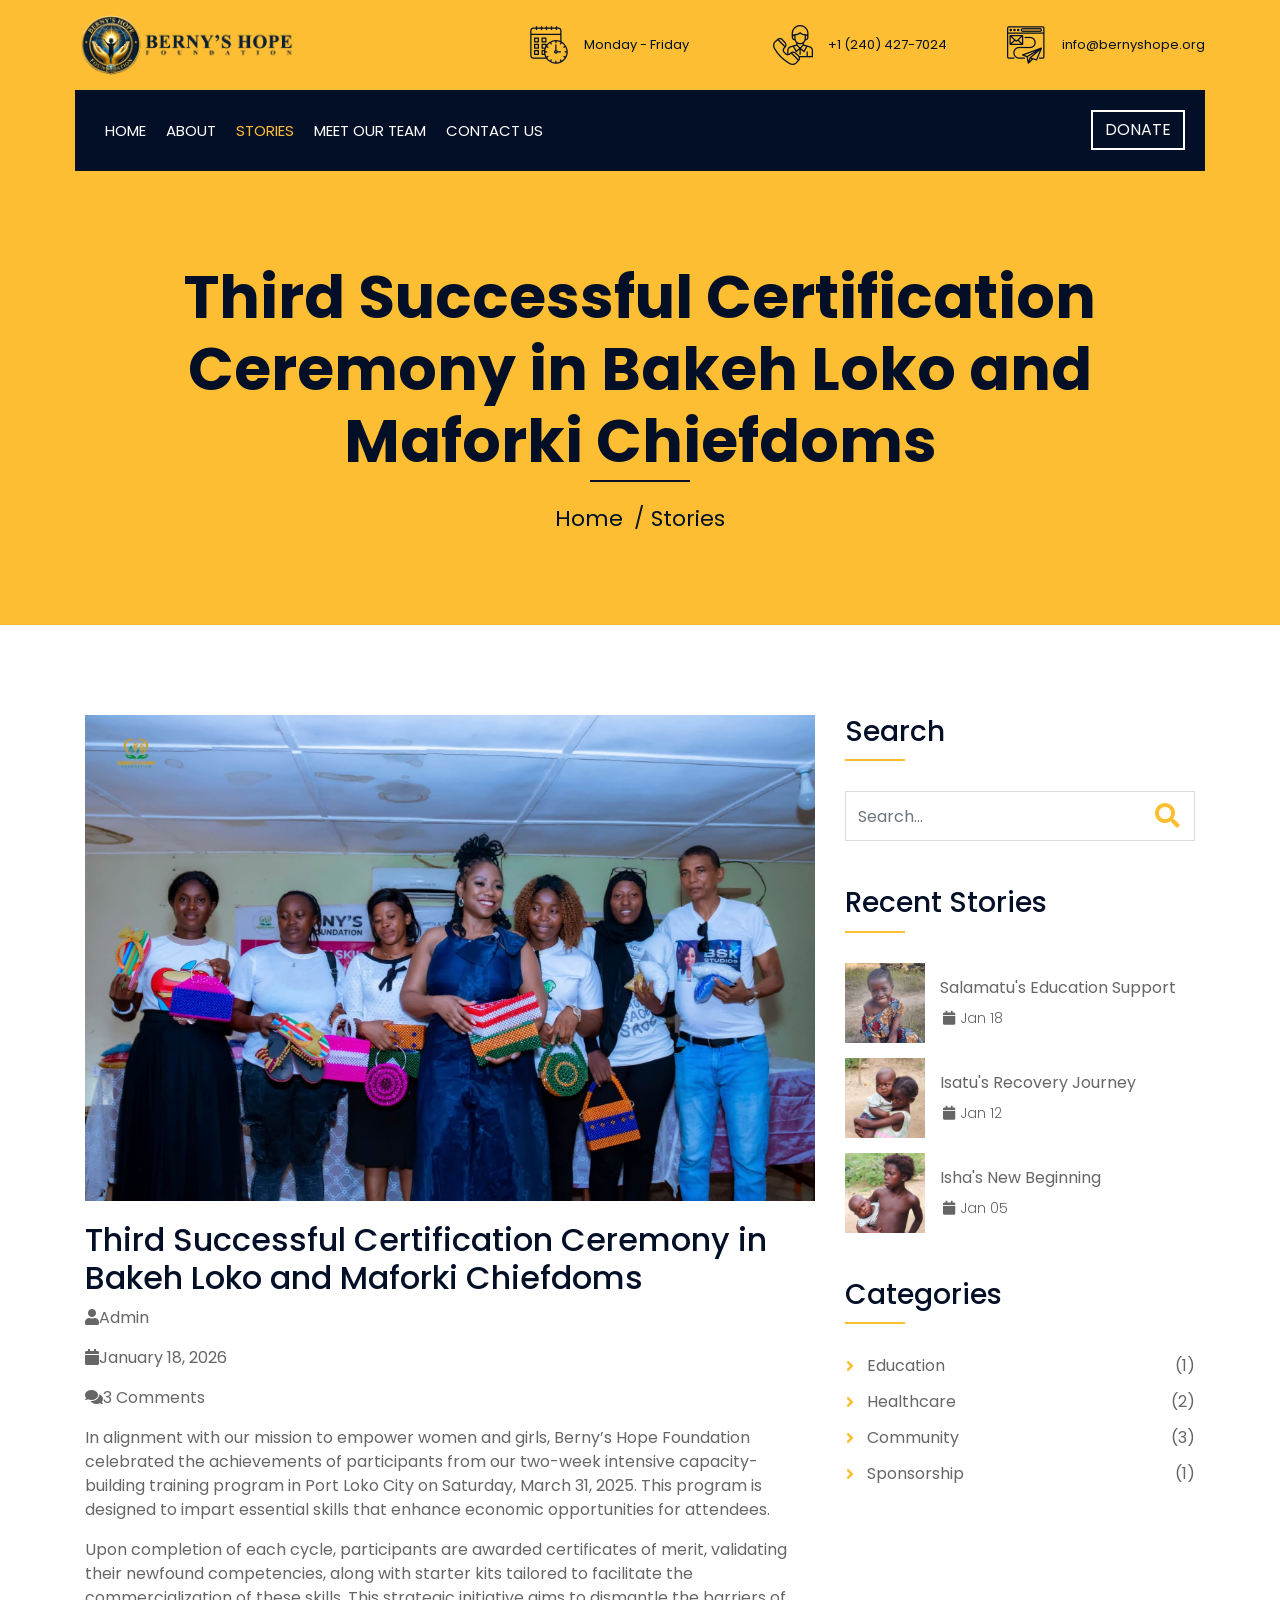
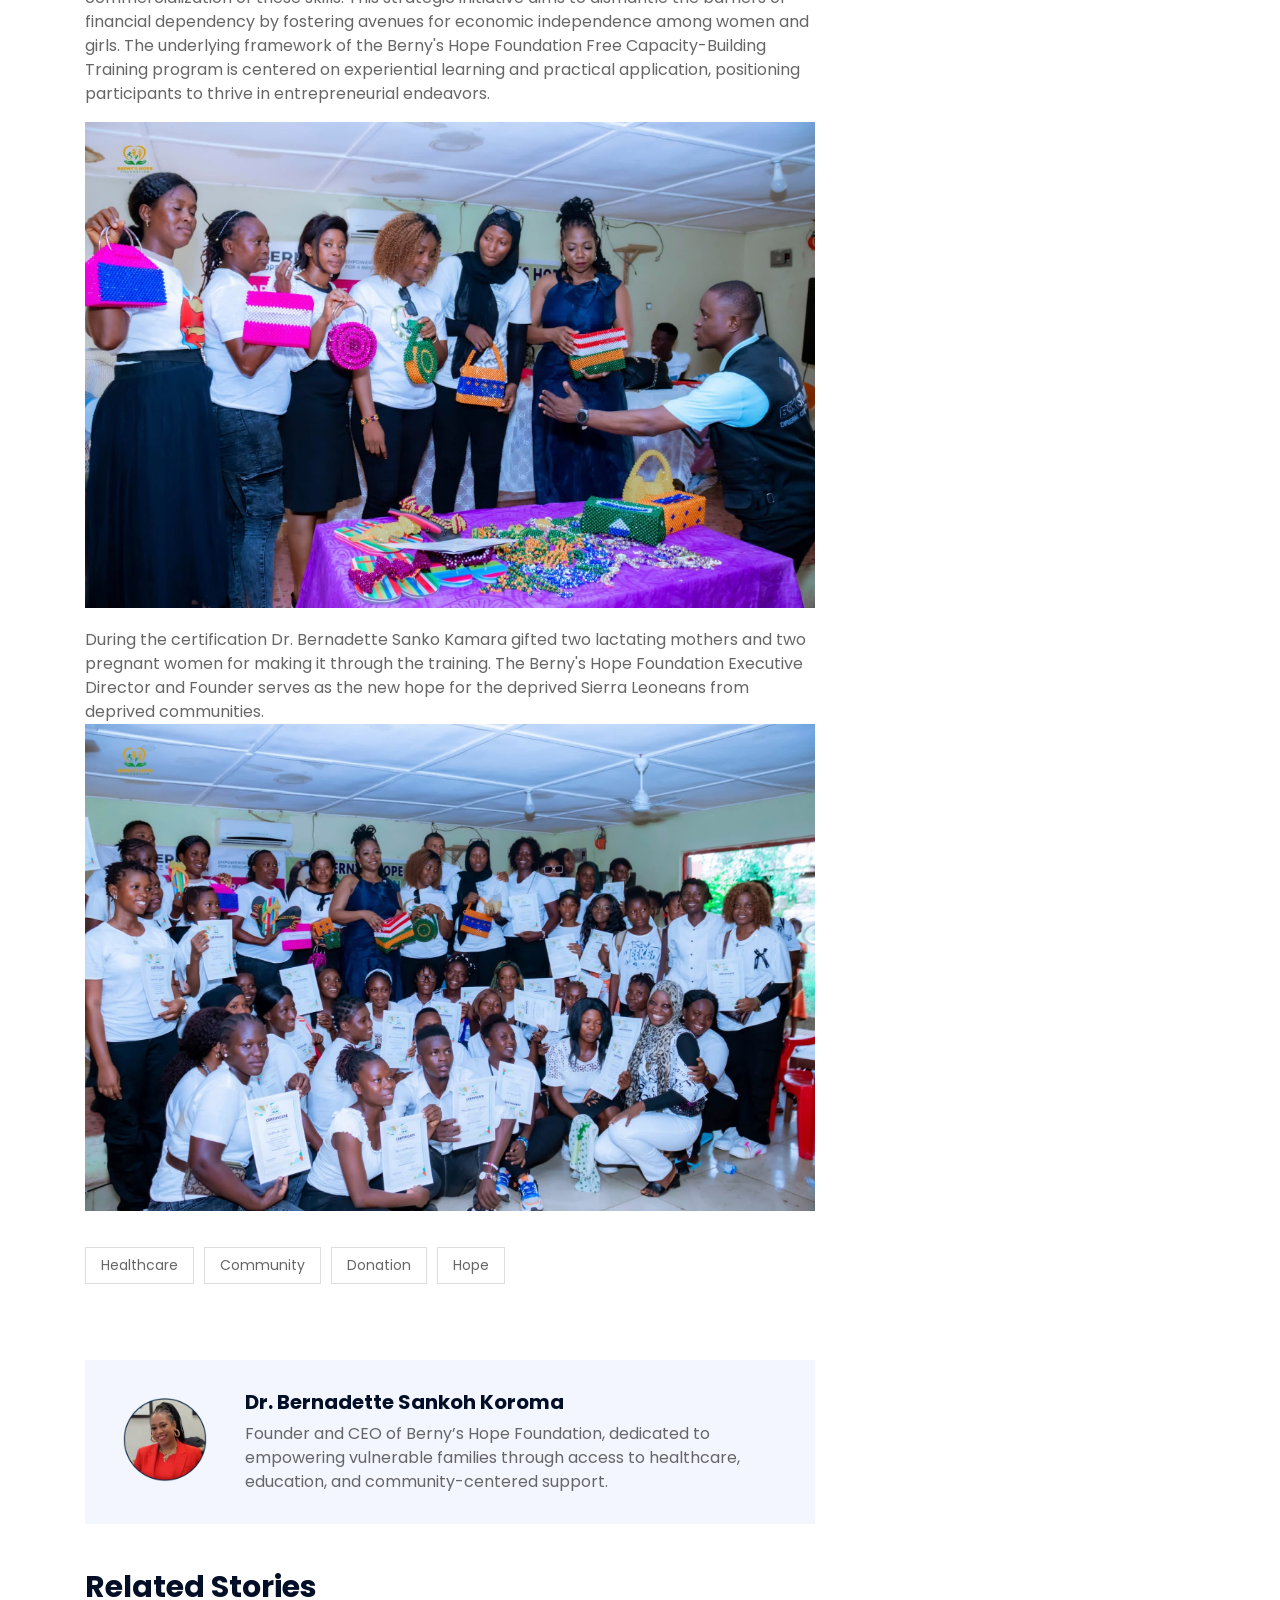
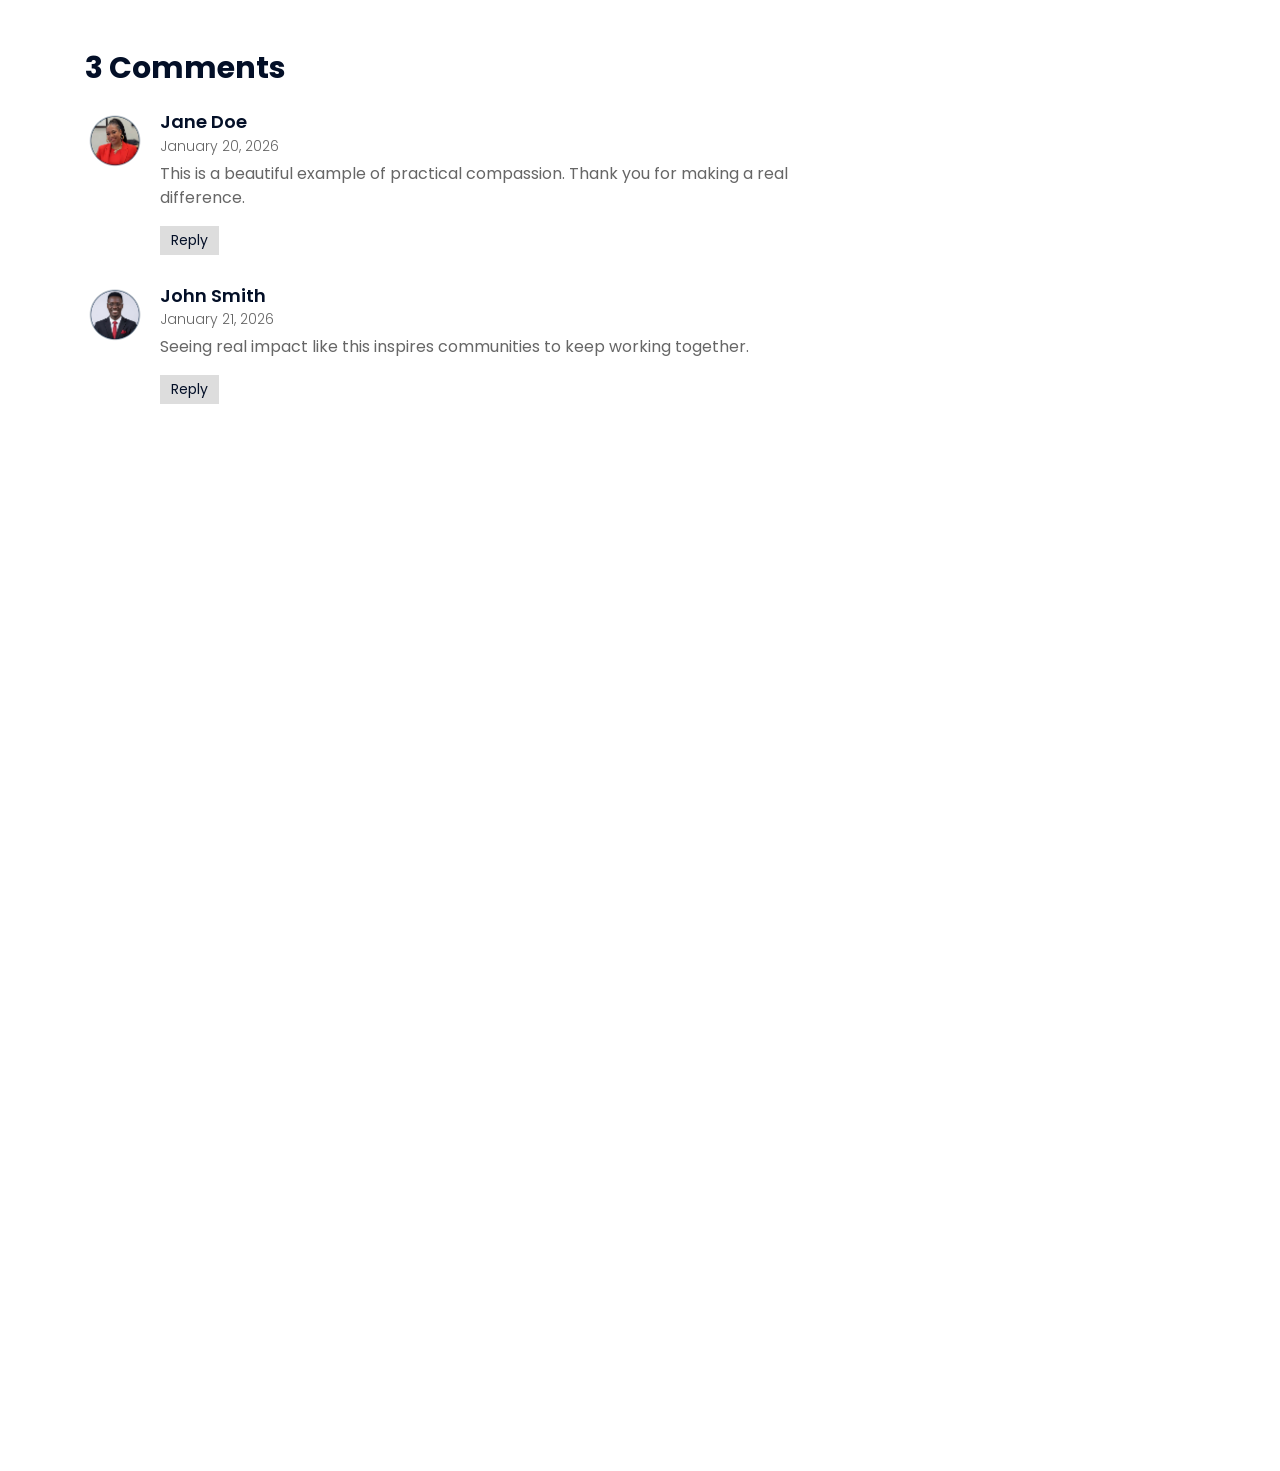
<file: stories/portloko-support-initiative.html>
<!DOCTYPE html>
<html lang="en">
    <head>
        <meta charset="utf-8">
        <title>Berny's Hope Foundation | Story</title>
        <meta content="width=device-width, initial-scale=1.0" name="viewport">
        <meta content="Berny's Hope Foundation, stories, medical donation, community support, child empowerment" name="keywords">
        <meta content="Read the story of how Berny's Hope Foundation made a difference through medical equipment donation and community support." name="description">

        <link href="../img/favicon.ico" rel="icon">

        <link href="https://fonts.googleapis.com/css2?family=Poppins:wght@100;200;300;400;500;600;700;800;900&display=swap" rel="stylesheet">
        <link href="https://stackpath.bootstrapcdn.com/bootstrap/4.4.1/css/bootstrap.min.css" rel="stylesheet">
        <link href="https://cdnjs.cloudflare.com/ajax/libs/font-awesome/5.10.0/css/all.min.css" rel="stylesheet">
        <link href="../lib/flaticon/font/flaticon.css" rel="stylesheet">
        <link href="../lib/animate/animate.min.css" rel="stylesheet">
        <link href="../lib/owlcarousel/assets/owl.carousel.min.css" rel="stylesheet">
        <link href="../lib/lightbox/css/lightbox.min.css" rel="stylesheet">
        <link href="../lib/slick/slick.css" rel="stylesheet">
        <link href="../lib/slick/slick-theme.css" rel="stylesheet">

        <link href="../css/style.css" rel="stylesheet">
    </head>

    <body>
        <div class="wrapper">
            <div class="top-bar">
                <div class="container-fluid">
                    <div class="row align-items-center">
                        <div class="col-lg-4 col-md-12">
                            <div class="logo">
                                <a href="../index.html">
                                    <img src="../images/logo.png" alt="Berny's Hope Foundation Logo">
                                </a>
                            </div>
                        </div>
                        <div class="col-lg-8 col-md-7 d-none d-lg-block">
                            <div class="row">
                                <div class="col-4">
                                    <div class="top-bar-item">
                                        <div class="top-bar-icon">
                                            <i class="flaticon-calendar"></i>
                                        </div>
                                        <div class="top-bar-text">
                                            <p>Monday - Friday</p>
                                        </div>
                                    </div>
                                </div>
                                <div class="col-4">
                                    <div class="top-bar-item">
                                        <div class="top-bar-icon">
                                            <i class="flaticon-call"></i>
                                        </div>
                                        <div class="top-bar-text">
                                            <p>+1 (240) 427-7024</p>
                                        </div>
                                    </div>
                                </div>
                                <div class="col-4">
                                    <div class="top-bar-item">
                                        <div class="top-bar-icon">
                                            <i class="flaticon-send-mail"></i>
                                        </div>
                                        <div class="top-bar-text">
                                            <p>info@bernyshope.org</p>
                                        </div>
                                    </div>
                                </div>
                            </div>
                        </div>
                    </div>
                </div>
            </div>

            <div class="nav-bar">
                <div class="container-fluid">
                    <nav class="navbar navbar-expand-lg bg-dark navbar-dark">
                        <a href="#" class="navbar-brand">MENU</a>
                        <button type="button" class="navbar-toggler" data-toggle="collapse" data-target="#navbarCollapse">
                            <span class="navbar-toggler-icon"></span>
                        </button>

                        <div class="collapse navbar-collapse justify-content-between" id="navbarCollapse">
                            <div class="navbar-nav mr-auto">
                                <a href="../index.html" class="nav-item nav-link">Home</a>
                                <a href="../index.html#about" class="nav-item nav-link">About</a>
                                <a href="../index.html#stories" class="nav-item nav-link active">Stories</a>
                                <a href="../index.html#team" class="nav-item nav-link">Meet Our Team</a>
                                <a href="../contact.html" class="nav-item nav-link">Contact Us</a>
                            </div>
                            <div class="ml-auto">
                                <a class="btn" href="../contact.html">DONATE</a>
                            </div>
                        </div>
                    </nav>
                </div>
            </div>

            <div class="page-header">
                <div class="container">
                    <div class="row">
                        <div class="col-12">
                            <h2>Third Successful Certification Ceremony in Bakeh Loko and Maforki Chiefdoms</h2>
                            <a href="../index.html">Home</a>
                            <a href="../index.html#stories">Stories</a>
                            <!-- <a href="../index.html">Medical Equipment Donation</a> -->
                        </div>
                    </div>
                </div>
            </div>

            <div class="single">
                <div class="container">
                    <div class="row">
                        <div class="col-lg-8">
                            <div class="single-content wow fadeInUp">
                                <img src="/images/bakeh07.jpg" alt="Medical donation story image">
                                <h2>Third Successful Certification Ceremony in Bakeh Loko and Maforki Chiefdoms</h2>
                                <div class="blog-meta">
                                    <p><i class="fa fa-user"></i><a href="">Admin</a></p>
                                    <p><i class="fa fa-calendar"></i><a href="">January 18, 2026</a></p>
                                    <p><i class="fa fa-comments"></i><a href="">3 Comments</a></p>
                                </div>
                                <p>
                                   In alignment with our mission to empower women and girls, Berny’s Hope Foundation celebrated the achievements of participants from our two-week intensive capacity-building training program in Port Loko City on Saturday, March 31, 2025. This program is designed to impart essential skills that enhance economic opportunities for attendees.
                                </p>
                                <p>
                                    Upon completion of each cycle, participants are awarded certificates of merit, validating their newfound competencies, along with starter kits tailored to facilitate the commercialization of these skills. This strategic initiative aims to dismantle the barriers of financial dependency by fostering avenues for economic independence among women and girls. The underlying framework of the Berny's Hope Foundation Free Capacity-Building Training program is centered on experiential learning and practical application, positioning participants to thrive in entrepreneurial endeavors.
                                </p>
                                    <img src="/images/bakeh09.jpg" alt="Beneficiary image">
                                <p>
                                    During the certification Dr. Bernadette Sanko Kamara gifted two lactating mothers and two pregnant women for making it through the training. The Berny's Hope Foundation Executive Director and Founder serves as the new hope for the deprived Sierra Leoneans from deprived communities.
                                <img src="/images/bakeh08.jpg" alt="Beneficiary image">

                                <div class="single-tags">
                                    <a href="">Healthcare</a>
                                    <a href="">Community</a>
                                    <a href="">Donation</a>
                                    <a href="">Hope</a>
                                </div>
                            </div>

                            <div class="single-bio wow fadeInUp">
                                <div class="single-bio-img">
                                    <img src="../images/doc.png" alt="Author image">
                                </div>
                                <div class="single-bio-text">
                                    <h3>Dr. Bernadette Sankoh Koroma</h3>
                                    <p>
                                        Founder and CEO of Berny’s Hope Foundation, dedicated to empowering vulnerable families through access to healthcare, education, and community-centered support.
                                    </p>
                                </div>
                            </div>

                            <div class="single-related wow fadeInUp">
                                <h2>Related Stories</h2>
                                <div class="related-slider owl-carousel">
                                    <div class="post-item">
                                        <div class="post-img">
                                            <img src="../img/ben-2.jpeg" alt="Story image">
                                        </div>
                                        <div class="post-text">
                                            <a href="">A mother’s journey to health and stability</a>
                                            <div class="post-meta">
                                                <p><i class="fa fa-user"></i><a href="">Admin</a></p>
                                                <p><i class="fa fa-calendar"></i><a href="">Feb 12, 2026</a></p>
                                            </div>
                                        </div>
                                    </div>
                                    <div class="post-item">
                                        <div class="post-img">
                                            <img src="../img/ben-3.jpg" alt="Story image">
                                        </div>
                                        <div class="post-text">
                                            <a href="">From crisis to confidence through support</a>
                                            <div class="post-meta">
                                                <p><i class="fa fa-user"></i><a href="">Admin</a></p>
                                                <p><i class="fa fa-calendar"></i><a href="">Mar 04, 2026</a></p>
                                            </div>
                                        </div>
                                    </div>
                                </div>
                            </div>

                            <div class="single-comment wow fadeInUp">
                                <h2>3 Comments</h2>
                                <ul class="comment-list">
                                    <li class="comment-item">
                                        <div class="comment-body">
                                            <div class="comment-img">
                                                <img src="../images/doc.png" alt="Comment author">
                                            </div>
                                            <div class="comment-text">
                                                <h3>Jane Doe</h3>
                                                <span>January 20, 2026</span>
                                                <p>This is a beautiful example of practical compassion. Thank you for making a real difference.</p>
                                                <a href="" class="btn">Reply</a>
                                            </div>
                                        </div>
                                    </li>
                                    <li class="comment-item comment-child">
                                        <div class="comment-body">
                                            <div class="comment-img">
                                                <img src="../images/cav.png" alt="Comment author">
                                            </div>
                                            <div class="comment-text">
                                                <h3>John Smith</h3>
                                                <span>January 21, 2026</span>
                                                <p>Seeing real impact like this inspires communities to keep working together.</p>
                                                <a href="" class="btn">Reply</a>
                                            </div>
                                        </div>
                                    </li>
                                </ul>
                            </div>

                            <div class="comment-form wow fadeInUp">
                                <h2>Leave a Comment</h2>
                                <form>
                                    <div class="form-group">
                                        <label for="name">Name</label>
                                        <input type="text" class="form-control" id="name" placeholder="Your Name">
                                    </div>
                                    <div class="form-group">
                                        <label for="email">Email</label>
                                        <input type="email" class="form-control" id="email" placeholder="Your Email">
                                    </div>
                                    <div class="form-group">
                                        <label for="message">Comment</label>
                                        <textarea class="form-control" id="message" rows="6" placeholder="Write your comment"></textarea>
                                    </div>
                                    <button type="submit" class="btn">Post Comment</button>
                                </form>
                            </div>
                        </div>

                        <div class="col-lg-4">
                            <div class="sidebar wow fadeInUp">
                                <div class="sidebar-widget">
                                    <div class="widget-title">
                                        <h3>Search</h3>
                                    </div>
                                    <div class="search-widget">
                                        <form>
                                            <input class="form-control" type="search" placeholder="Search...">
                                            <button class="btn"><i class="fa fa-search"></i></button>
                                        </form>
                                    </div>
                                </div>

                                <div class="sidebar-widget">
                                    <div class="widget-title">
                                        <h3>Recent Stories</h3>
                                    </div>
                                    <div class="recent-post">
                                        <div class="post-item">
                                            <div class="post-img">
                                                <img src="../img/ben-1.JPG" alt="Story image">
                                            </div>
                                            <div class="post-text">
                                                <a href="">Salamatu's Education Support</a>
                                                <div class="post-meta">
                                                    <p><i class="fa fa-calendar"></i><a href="">Jan 18</a></p>
                                                </div>
                                            </div>
                                        </div>
                                        <div class="post-item">
                                            <div class="post-img">
                                                <img src="../img/ben-2.jpeg" alt="Story image">
                                            </div>
                                            <div class="post-text">
                                                <a href="">Isatu's Recovery Journey</a>
                                                <div class="post-meta">
                                                    <p><i class="fa fa-calendar"></i><a href="">Jan 12</a></p>
                                                </div>
                                            </div>
                                        </div>
                                        <div class="post-item">
                                            <div class="post-img">
                                                <img src="../img/ben-3.jpg" alt="Story image">
                                            </div>
                                            <div class="post-text">
                                                <a href="">Isha's New Beginning</a>
                                                <div class="post-meta">
                                                    <p><i class="fa fa-calendar"></i><a href="">Jan 05</a></p>
                                                </div>
                                            </div>
                                        </div>
                                    </div>
                                </div>

                                <div class="sidebar-widget">
                                    <div class="widget-title">
                                        <h3>Categories</h3>
                                    </div>
                                    <div class="category-widget">
                                        <ul>
                                            <li><a href="">Education</a><span>(1)</span></li>
                                            <li><a href="">Healthcare</a><span>(2)</span></li>
                                            <li><a href="">Community</a><span>(3)</span></li>
                                            <li><a href="">Sponsorship</a><span>(1)</span></li>
                                        </ul>
                                    </div>
                                </div>
                            </div>
                        </div>
                    </div>
                </div>
            </div>

            <div class="footer wow fadeIn" data-wow-delay="0.3s">
                <div class="container">
                    <div class="row">
                        <div class="col-md-6 col-lg-3">
                            <div class="footer-contact">
                                <h2>Office Contact</h2>
                                <p><i class="fa fa-map-marker-alt"></i>7404 Executive Pl., Ste. 250 Lanham, MD 20706</p>
                                <p><i class="fa fa-phone-alt"></i>+1 (240) 427-7024</p>
                                <p><i class="fa fa-envelope"></i>info@bernyshope.org</p>
                                <div class="footer-social">
                                    <a href=""><i class="fab fa-facebook-f"></i></a>
                                    <a href=""><i class="fab fa-instagram"></i></a>
                                    <a href=""><i class="fab fa-linkedin-in"></i></a>
                                </div>
                            </div>
                        </div>
                        <div class="col-md-6 col-lg-3">
                            <div class="footer-link">
                                <h2>Services Areas</h2>
                                <a href="">Child Empowerment</a>
                                <a href="">Education</a>
                                <a href="">Livelihood</a>
                                <a href="">Healthcare</a>
                                <a href="">Scholarships</a>
                            </div>
                        </div>
                        <div class="col-md-6 col-lg-3">
                            <div class="footer-link">
                                <h2>Useful Pages</h2>
                                <a href="../index.html#about">About Us</a>
                                <a href="../contact.html">Contact Us</a>
                                <a href="../index.html#team">Our Team</a>
                                <a href="../index.html#projects">Projects</a>
                            </div>
                        </div>
                        <div class="col-md-6 col-lg-3">
                            <div class="newsletter">
                                <h2>Newsletter</h2>
                                <p>Stay connected with our stories of impact and community support.</p>
                                <div class="form">
                                    <input class="form-control" placeholder="Email here">
                                    <button class="btn">Submit</button>
                                </div>
                            </div>
                        </div>
                    </div>
                </div>
            </div>
        </div>

        <script src="https://code.jquery.com/jquery-3.11.3.min.js"></script>
        <script src="https://stackpath.bootstrapcdn.com/bootstrap/4.4.1/js/bootstrap.bundle.min.js"></script>
        <script src="../lib/wow/wow.min.js"></script>
        <script src="../lib/easing/easing.min.js"></script>
        <script src="../lib/owlcarousel/owl.carousel.min.js"></script>
        <script src="../lib/lightbox/js/lightbox.min.js"></script>
        <script src="../lib/isotope/isotope.pkgd.min.js"></script>
        <script src="../lib/counterup/counterup.min.js"></script>
        <script src="../lib/waypoints/waypoints.min.js"></script>
        <script src="../js/main.js"></script>
    </body>
</html>
</file>
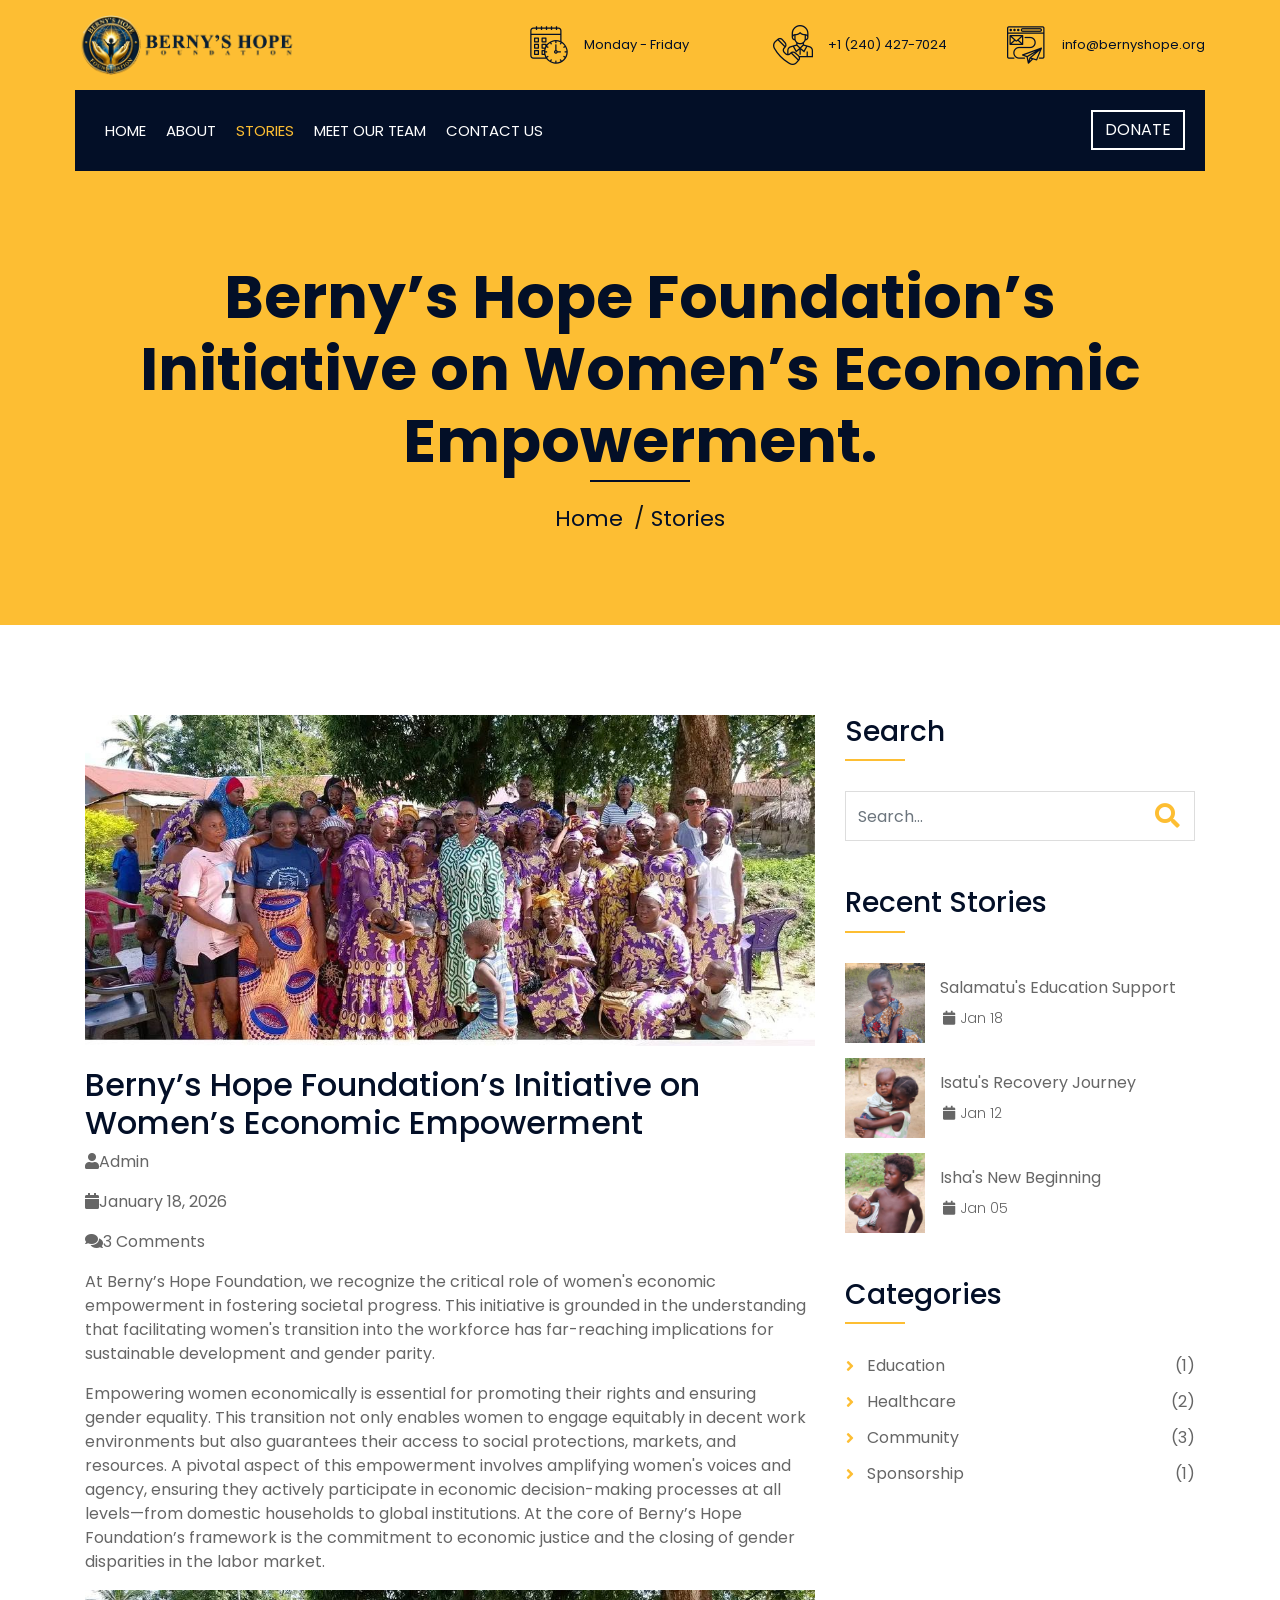
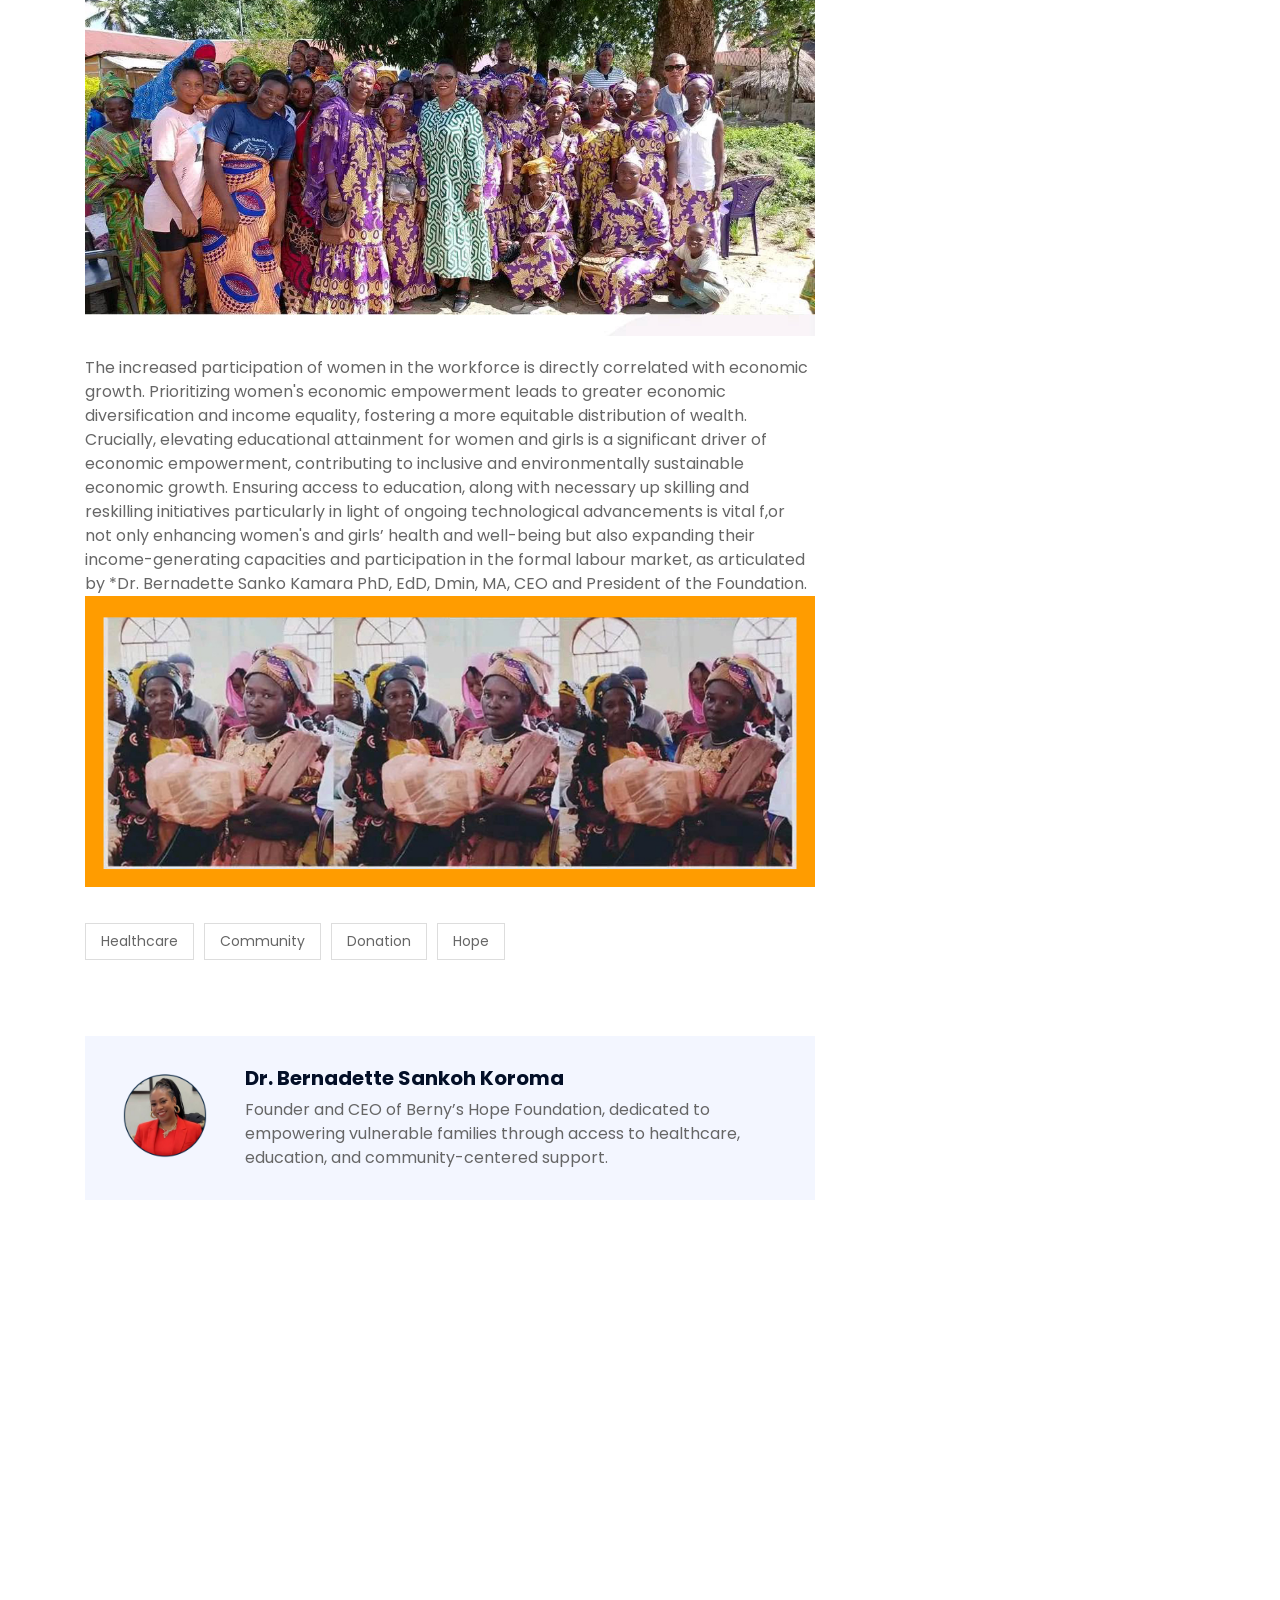
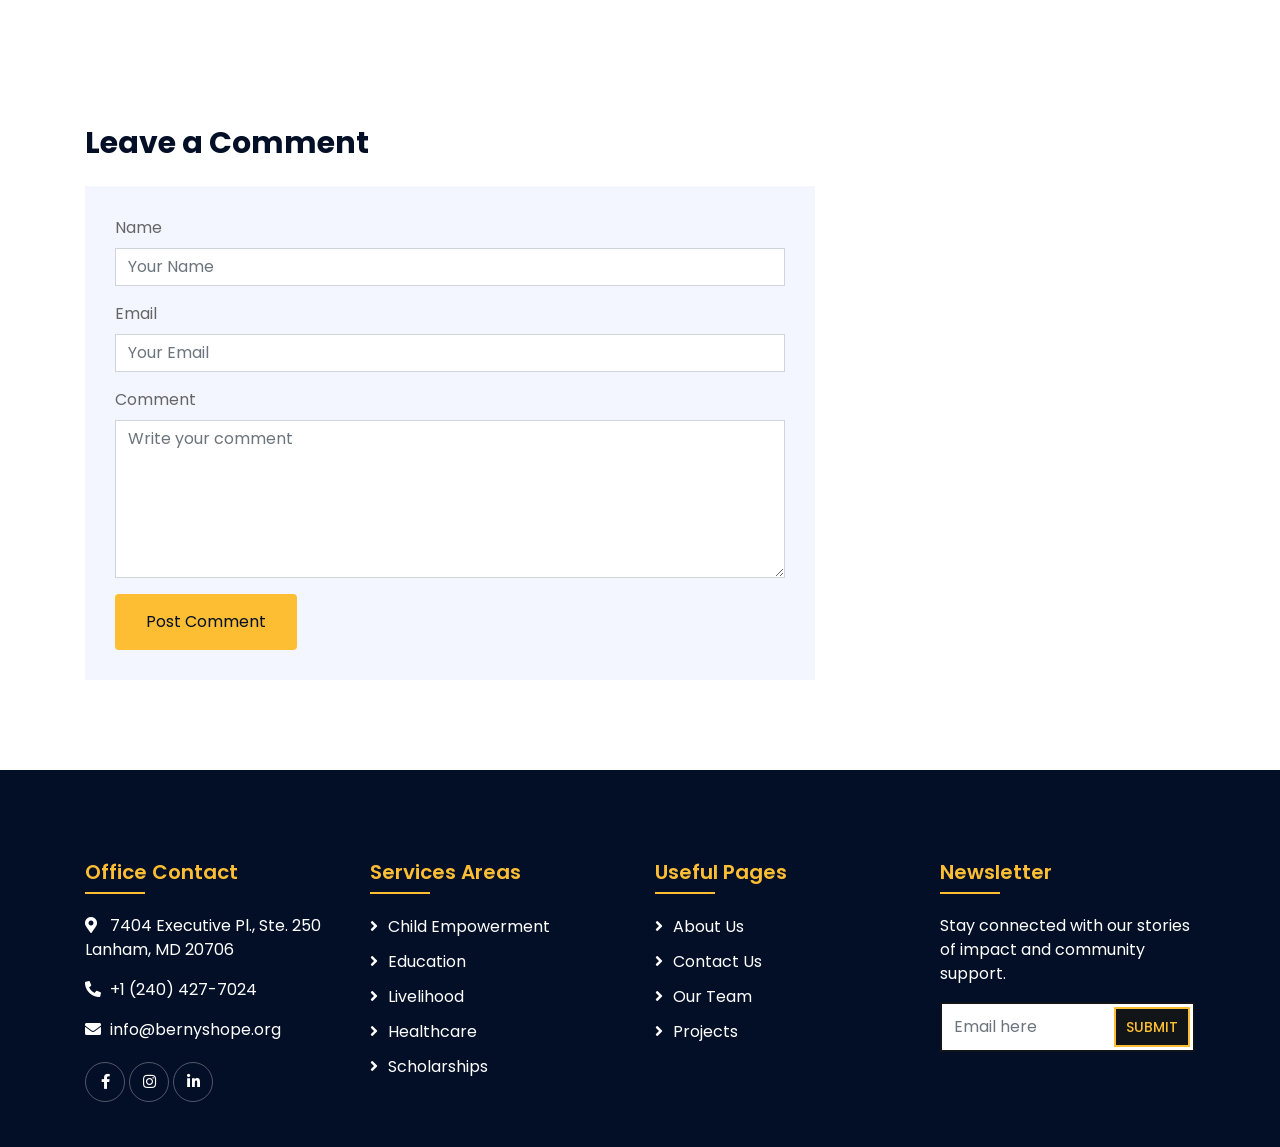
<file: stories/women-economic-empowerment.html>
<!DOCTYPE html>
<html lang="en">
    <head>
        <meta charset="utf-8">
        <title>Berny's Hope Foundation | Story</title>
        <meta content="width=device-width, initial-scale=1.0" name="viewport">
        <meta content="Berny's Hope Foundation, stories, medical donation, community support, child empowerment" name="keywords">
        <meta content="Read the story of how Berny's Hope Foundation made a difference through medical equipment donation and community support." name="description">

        <link href="../img/favicon.ico" rel="icon">

        <link href="https://fonts.googleapis.com/css2?family=Poppins:wght@100;200;300;400;500;600;700;800;900&display=swap" rel="stylesheet">
        <link href="https://stackpath.bootstrapcdn.com/bootstrap/4.4.1/css/bootstrap.min.css" rel="stylesheet">
        <link href="https://cdnjs.cloudflare.com/ajax/libs/font-awesome/5.10.0/css/all.min.css" rel="stylesheet">
        <link href="../lib/flaticon/font/flaticon.css" rel="stylesheet">
        <link href="../lib/animate/animate.min.css" rel="stylesheet">
        <link href="../lib/owlcarousel/assets/owl.carousel.min.css" rel="stylesheet">
        <link href="../lib/lightbox/css/lightbox.min.css" rel="stylesheet">
        <link href="../lib/slick/slick.css" rel="stylesheet">
        <link href="../lib/slick/slick-theme.css" rel="stylesheet">

        <link href="../css/style.css" rel="stylesheet">
    </head>

    <body>
        <div class="wrapper">
            <div class="top-bar">
                <div class="container-fluid">
                    <div class="row align-items-center">
                        <div class="col-lg-4 col-md-12">
                            <div class="logo">
                                <a href="../index.html">
                                    <img src="../images/logo.png" alt="Berny's Hope Foundation Logo">
                                </a>
                            </div>
                        </div>
                        <div class="col-lg-8 col-md-7 d-none d-lg-block">
                            <div class="row">
                                <div class="col-4">
                                    <div class="top-bar-item">
                                        <div class="top-bar-icon">
                                            <i class="flaticon-calendar"></i>
                                        </div>
                                        <div class="top-bar-text">
                                            <p>Monday - Friday</p>
                                        </div>
                                    </div>
                                </div>
                                <div class="col-4">
                                    <div class="top-bar-item">
                                        <div class="top-bar-icon">
                                            <i class="flaticon-call"></i>
                                        </div>
                                        <div class="top-bar-text">
                                            <p>+1 (240) 427-7024</p>
                                        </div>
                                    </div>
                                </div>
                                <div class="col-4">
                                    <div class="top-bar-item">
                                        <div class="top-bar-icon">
                                            <i class="flaticon-send-mail"></i>
                                        </div>
                                        <div class="top-bar-text">
                                            <p>info@bernyshope.org</p>
                                        </div>
                                    </div>
                                </div>
                            </div>
                        </div>
                    </div>
                </div>
            </div>

            <div class="nav-bar">
                <div class="container-fluid">
                    <nav class="navbar navbar-expand-lg bg-dark navbar-dark">
                        <a href="#" class="navbar-brand">MENU</a>
                        <button type="button" class="navbar-toggler" data-toggle="collapse" data-target="#navbarCollapse">
                            <span class="navbar-toggler-icon"></span>
                        </button>

                        <div class="collapse navbar-collapse justify-content-between" id="navbarCollapse">
                            <div class="navbar-nav mr-auto">
                                <a href="../index.html" class="nav-item nav-link">Home</a>
                                <a href="../index.html#about" class="nav-item nav-link">About</a>
                                <a href="../index.html#stories" class="nav-item nav-link active">Stories</a>
                                <a href="../index.html#team" class="nav-item nav-link">Meet Our Team</a>
                                <a href="../contact.html" class="nav-item nav-link">Contact Us</a>
                            </div>
                            <div class="ml-auto">
                                <a class="btn" href="../contact.html">DONATE</a>
                            </div>
                        </div>
                    </nav>
                </div>
            </div>

            <div class="page-header">
                <div class="container">
                    <div class="row">
                        <div class="col-12">
                            <h2>Berny’s Hope Foundation’s Initiative on Women’s Economic Empowerment.</h2>
                            <a href="../index.html">Home</a>
                            <a href="../index.html#stories">Stories</a>
                            <!-- <a href="../index.html">Medical Equipment Donation</a> -->
                        </div>
                    </div>
                </div>
            </div>

            <div class="single">
                <div class="container">
                    <div class="row">
                        <div class="col-lg-8">
                            <div class="single-content wow fadeInUp">
                                <img src="/images/wee01.jpg" alt="Women Economic Empowerment">
                                <h2>Berny’s Hope Foundation’s Initiative on Women’s Economic Empowerment</h2>
                                <div class="blog-meta">
                                    <p><i class="fa fa-user"></i><a href="">Admin</a></p>
                                    <p><i class="fa fa-calendar"></i><a href="">January 18, 2026</a></p>
                                    <p><i class="fa fa-comments"></i><a href="">3 Comments</a></p>
                                </div>
                                <p>
                                    At Berny’s Hope Foundation, we recognize the critical role of women's economic empowerment in fostering societal progress. This initiative is grounded in the understanding that facilitating women's transition into the workforce has far-reaching implications for sustainable development and gender parity.</p>
                                <p>
                                    Empowering women economically is essential for promoting their rights and ensuring gender equality. This transition not only enables women to engage equitably in decent work environments but also guarantees their access to social protections, markets, and resources. A pivotal aspect of this empowerment involves amplifying women's voices and agency, ensuring they actively participate in economic decision-making processes at all levels—from domestic households to global institutions. At the core of Berny’s Hope Foundation’s framework is the commitment to economic justice and the closing of gender disparities in the labor market.
                                </p>
                                    <img src="/images/wee02.jpg" alt="Beneficiary image">
                                <p>
                                    The increased participation of women in the workforce is directly correlated with economic growth. Prioritizing women's economic empowerment leads to greater economic diversification and income equality, fostering a more equitable distribution of wealth. Crucially, elevating educational attainment for women and girls is a significant driver of economic empowerment, contributing to inclusive and environmentally sustainable economic growth. Ensuring access to education, along with necessary up skilling and reskilling initiatives particularly in light of ongoing technological advancements is vital f,or not only enhancing women's and girls’ health and well-being but also expanding their income-generating capacities and participation in the formal labour market, as articulated by *Dr. Bernadette Sanko Kamara PhD, EdD, Dmin, MA, CEO and President of the Foundation.
                                <img src="/images/wee04.jpg" alt="Beneficiary image">

                                <div class="single-tags">
                                    <a href="">Healthcare</a>
                                    <a href="">Community</a>
                                    <a href="">Donation</a>
                                    <a href="">Hope</a>
                                </div>
                            </div>

                            <div class="single-bio wow fadeInUp">
                                <div class="single-bio-img">
                                    <img src="../images/doc.png" alt="Author image">
                                </div>
                                <div class="single-bio-text">
                                    <h3>Dr. Bernadette Sankoh Koroma</h3>
                                    <p>
                                        Founder and CEO of Berny’s Hope Foundation, dedicated to empowering vulnerable families through access to healthcare, education, and community-centered support.
                                    </p>
                                </div>
                            </div>

                            <div class="single-related wow fadeInUp">
                                <h2>Related Stories</h2>
                                <div class="related-slider owl-carousel">
                                    <div class="post-item">
                                        <div class="post-img">
                                            <img src="../img/ben-2.jpeg" alt="Story image">
                                        </div>
                                        <div class="post-text">
                                            <a href="">A mother’s journey to health and stability</a>
                                            <div class="post-meta">
                                                <p><i class="fa fa-user"></i><a href="">Admin</a></p>
                                                <p><i class="fa fa-calendar"></i><a href="">Feb 12, 2026</a></p>
                                            </div>
                                        </div>
                                    </div>
                                    <div class="post-item">
                                        <div class="post-img">
                                            <img src="../img/ben-3.jpg" alt="Story image">
                                        </div>
                                        <div class="post-text">
                                            <a href="">From crisis to confidence through support</a>
                                            <div class="post-meta">
                                                <p><i class="fa fa-user"></i><a href="">Admin</a></p>
                                                <p><i class="fa fa-calendar"></i><a href="">Mar 04, 2026</a></p>
                                            </div>
                                        </div>
                                    </div>
                                </div>
                            </div>

                            <div class="single-comment wow fadeInUp">
                                <h2>3 Comments</h2>
                                <ul class="comment-list">
                                    <li class="comment-item">
                                        <div class="comment-body">
                                            <div class="comment-img">
                                                <img src="../images/doc.png" alt="Comment author">
                                            </div>
                                            <div class="comment-text">
                                                <h3>Jane Doe</h3>
                                                <span>January 20, 2026</span>
                                                <p>This is a beautiful example of practical compassion. Thank you for making a real difference.</p>
                                                <a href="" class="btn">Reply</a>
                                            </div>
                                        </div>
                                    </li>
                                    <li class="comment-item comment-child">
                                        <div class="comment-body">
                                            <div class="comment-img">
                                                <img src="../images/cav.png" alt="Comment author">
                                            </div>
                                            <div class="comment-text">
                                                <h3>John Smith</h3>
                                                <span>January 21, 2026</span>
                                                <p>Seeing real impact like this inspires communities to keep working together.</p>
                                                <a href="" class="btn">Reply</a>
                                            </div>
                                        </div>
                                    </li>
                                </ul>
                            </div>

                            <div class="comment-form wow fadeInUp">
                                <h2>Leave a Comment</h2>
                                <form>
                                    <div class="form-group">
                                        <label for="name">Name</label>
                                        <input type="text" class="form-control" id="name" placeholder="Your Name">
                                    </div>
                                    <div class="form-group">
                                        <label for="email">Email</label>
                                        <input type="email" class="form-control" id="email" placeholder="Your Email">
                                    </div>
                                    <div class="form-group">
                                        <label for="message">Comment</label>
                                        <textarea class="form-control" id="message" rows="6" placeholder="Write your comment"></textarea>
                                    </div>
                                    <button type="submit" class="btn">Post Comment</button>
                                </form>
                            </div>
                        </div>

                        <div class="col-lg-4">
                            <div class="sidebar wow fadeInUp">
                                <div class="sidebar-widget">
                                    <div class="widget-title">
                                        <h3>Search</h3>
                                    </div>
                                    <div class="search-widget">
                                        <form>
                                            <input class="form-control" type="search" placeholder="Search...">
                                            <button class="btn"><i class="fa fa-search"></i></button>
                                        </form>
                                    </div>
                                </div>

                                <div class="sidebar-widget">
                                    <div class="widget-title">
                                        <h3>Recent Stories</h3>
                                    </div>
                                    <div class="recent-post">
                                        <div class="post-item">
                                            <div class="post-img">
                                                <img src="../img/ben-1.JPG" alt="Story image">
                                            </div>
                                            <div class="post-text">
                                                <a href="">Salamatu's Education Support</a>
                                                <div class="post-meta">
                                                    <p><i class="fa fa-calendar"></i><a href="">Jan 18</a></p>
                                                </div>
                                            </div>
                                        </div>
                                        <div class="post-item">
                                            <div class="post-img">
                                                <img src="../img/ben-2.jpeg" alt="Story image">
                                            </div>
                                            <div class="post-text">
                                                <a href="">Isatu's Recovery Journey</a>
                                                <div class="post-meta">
                                                    <p><i class="fa fa-calendar"></i><a href="">Jan 12</a></p>
                                                </div>
                                            </div>
                                        </div>
                                        <div class="post-item">
                                            <div class="post-img">
                                                <img src="../img/ben-3.jpg" alt="Story image">
                                            </div>
                                            <div class="post-text">
                                                <a href="">Isha's New Beginning</a>
                                                <div class="post-meta">
                                                    <p><i class="fa fa-calendar"></i><a href="">Jan 05</a></p>
                                                </div>
                                            </div>
                                        </div>
                                    </div>
                                </div>

                                <div class="sidebar-widget">
                                    <div class="widget-title">
                                        <h3>Categories</h3>
                                    </div>
                                    <div class="category-widget">
                                        <ul>
                                            <li><a href="">Education</a><span>(1)</span></li>
                                            <li><a href="">Healthcare</a><span>(2)</span></li>
                                            <li><a href="">Community</a><span>(3)</span></li>
                                            <li><a href="">Sponsorship</a><span>(1)</span></li>
                                        </ul>
                                    </div>
                                </div>
                            </div>
                        </div>
                    </div>
                </div>
            </div>

            <div class="footer wow fadeIn" data-wow-delay="0.3s">
                <div class="container">
                    <div class="row">
                        <div class="col-md-6 col-lg-3">
                            <div class="footer-contact">
                                <h2>Office Contact</h2>
                                <p><i class="fa fa-map-marker-alt"></i>7404 Executive Pl., Ste. 250 Lanham, MD 20706</p>
                                <p><i class="fa fa-phone-alt"></i>+1 (240) 427-7024</p>
                                <p><i class="fa fa-envelope"></i>info@bernyshope.org</p>
                                <div class="footer-social">
                                    <a href=""><i class="fab fa-facebook-f"></i></a>
                                    <a href=""><i class="fab fa-instagram"></i></a>
                                    <a href=""><i class="fab fa-linkedin-in"></i></a>
                                </div>
                            </div>
                        </div>
                        <div class="col-md-6 col-lg-3">
                            <div class="footer-link">
                                <h2>Services Areas</h2>
                                <a href="">Child Empowerment</a>
                                <a href="">Education</a>
                                <a href="">Livelihood</a>
                                <a href="">Healthcare</a>
                                <a href="">Scholarships</a>
                            </div>
                        </div>
                        <div class="col-md-6 col-lg-3">
                            <div class="footer-link">
                                <h2>Useful Pages</h2>
                                <a href="../index.html#about">About Us</a>
                                <a href="../contact.html">Contact Us</a>
                                <a href="../index.html#team">Our Team</a>
                                <a href="../index.html#projects">Projects</a>
                            </div>
                        </div>
                        <div class="col-md-6 col-lg-3">
                            <div class="newsletter">
                                <h2>Newsletter</h2>
                                <p>Stay connected with our stories of impact and community support.</p>
                                <div class="form">
                                    <input class="form-control" placeholder="Email here">
                                    <button class="btn">Submit</button>
                                </div>
                            </div>
                        </div>
                    </div>
                </div>
            </div>
        </div>

        <script src="https://code.jquery.com/jquery-3.11.3.min.js"></script>
        <script src="https://stackpath.bootstrapcdn.com/bootstrap/4.4.1/js/bootstrap.bundle.min.js"></script>
        <script src="../lib/wow/wow.min.js"></script>
        <script src="../lib/easing/easing.min.js"></script>
        <script src="../lib/owlcarousel/owl.carousel.min.js"></script>
        <script src="../lib/lightbox/js/lightbox.min.js"></script>
        <script src="../lib/isotope/isotope.pkgd.min.js"></script>
        <script src="../lib/counterup/counterup.min.js"></script>
        <script src="../lib/waypoints/waypoints.min.js"></script>
        <script src="../js/main.js"></script>
    </body>
</html>
</file>
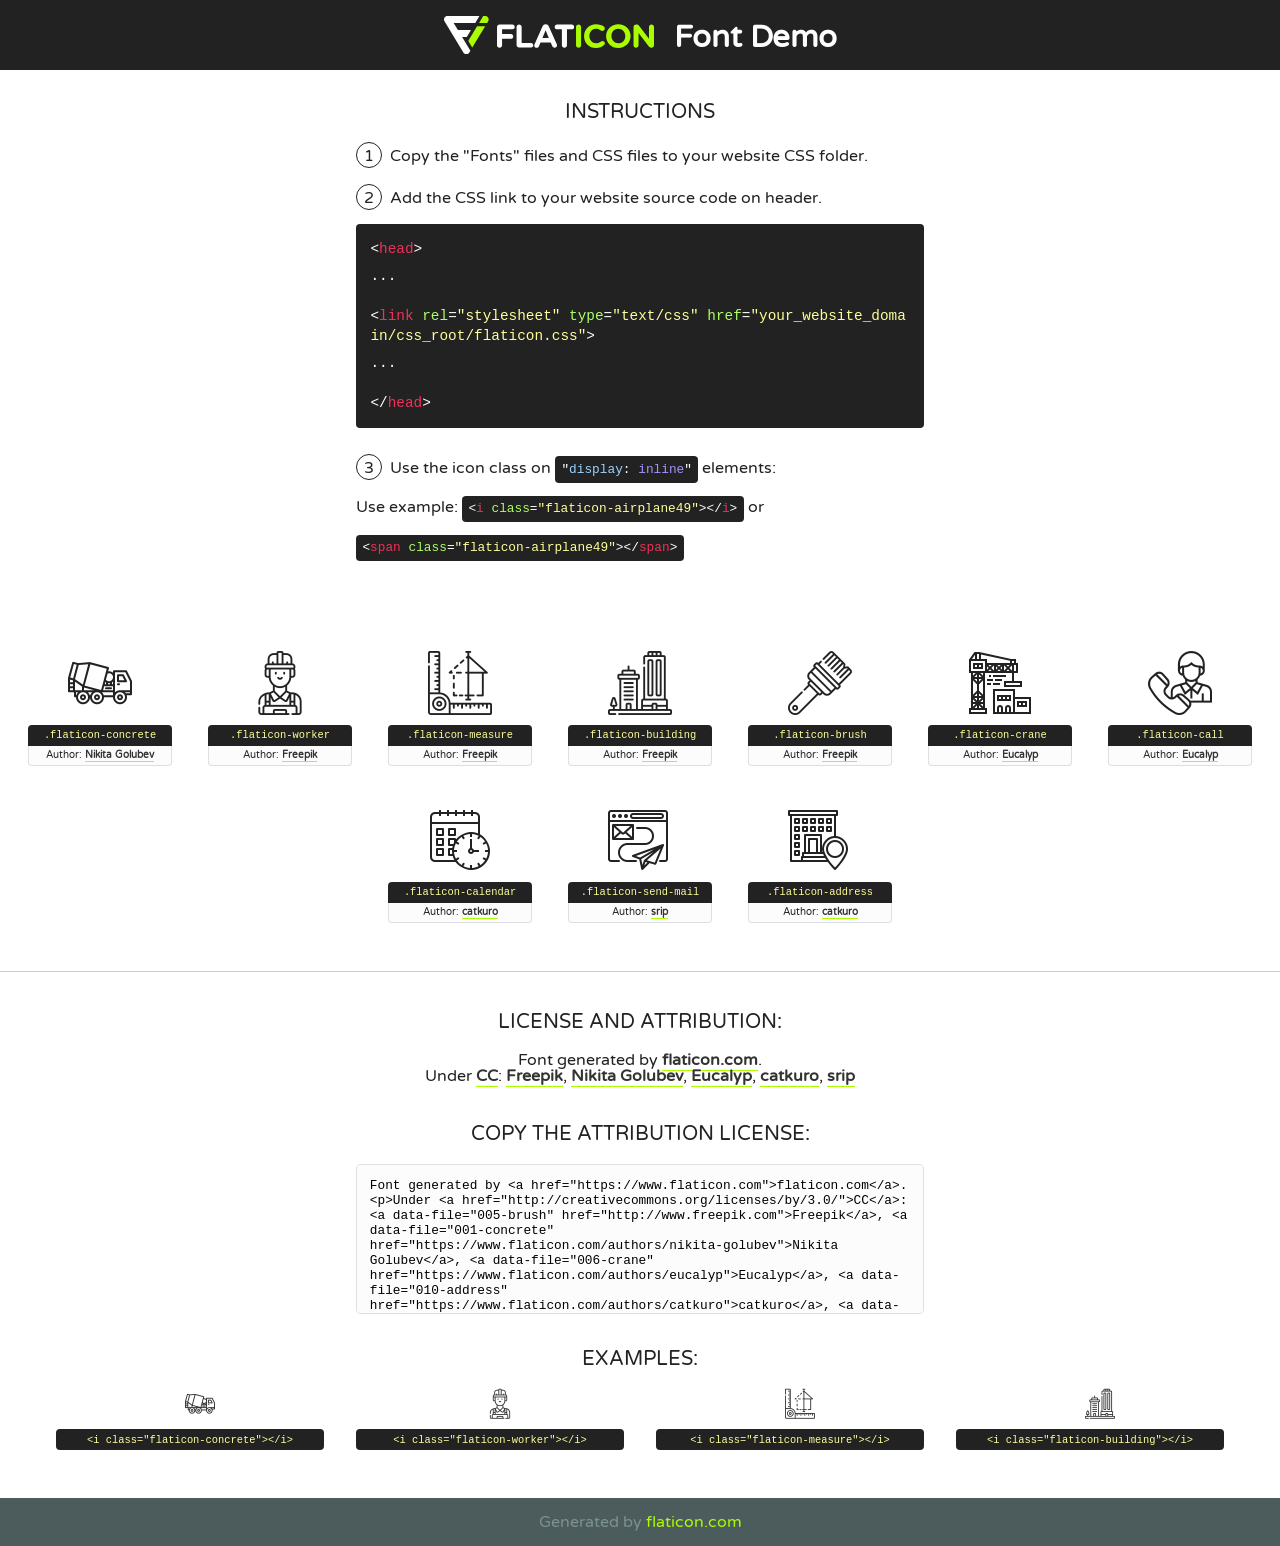
<file: lib/flaticon/font/flaticon.html>
<!DOCTYPE html>
<!--
  Flaticon icon font: Flaticon
  Creation date: 23/08/2020 07:24
-->
<html>
<!DOCTYPE html>
<html>

<head>
    <title>Flaticon WebFont</title>
    <link href="http://fonts.googleapis.com/css?family=Varela+Round" rel="stylesheet" type="text/css" />
    <link rel="stylesheet" type="text/css" href="flaticon.css">
    <meta charset="UTF-8">
    <style>
    html, body, div, span, applet, object, iframe,
    h1, h2, h3, h4, h5, h6, p, blockquote, pre,
    a, abbr, acronym, address, big, cite, code,
    del, dfn, em, img, ins, kbd, q, s, samp,
    small, strike, strong, sub, sup, tt, var,
    b, u, i, center,
    dl, dt, dd, ol, ul, li,
    fieldset, form, label, legend,
    table, caption, tbody, tfoot, thead, tr, th, td,
    article, aside, canvas, details, embed, 
    figure, figcaption, footer, header, hgroup, 
    menu, nav, output, ruby, section, summary,
    time, mark, audio, video {
        margin: 0;
        padding: 0;
        border: 0;
        font-size: 100%;
        font: inherit;
        vertical-align: baseline;
    }
    /* HTML5 display-role reset for older browsers */
    article, aside, details, figcaption, figure, 
    footer, header, hgroup, menu, nav, section {
        display: block;
    }
    body {
        line-height: 1;
    }
    ol, ul {
        list-style: none;
    }
    blockquote, q {
        quotes: none;
    }
    blockquote:before, blockquote:after,
    q:before, q:after {
        content: '';
        content: none;
    }
    table {
        border-collapse: collapse;
        border-spacing: 0;
    }
    body {
        font-family: 'Varela Round', Helvetica, Arial, sans-serif;
        font-size: 16px;
        color: #222;
    }
    a {
        color: #333;
        border-bottom: 1px solid #a9fd00;
        font-weight: bold;
        text-decoration: none;
    }
    * {
        -moz-box-sizing: border-box;
        -webkit-box-sizing: border-box;
        box-sizing: border-box;
        margin: 0;
        padding: 0;
    }
    [class^="flaticon-"]:before, [class*=" flaticon-"]:before, [class^="flaticon-"]:after, [class*=" flaticon-"]:after {
        font-family: Flaticon;
        font-size: 30px;
        font-style: normal;
        margin-left: 20px;
        color: #333;
    }
    .wrapper {
        max-width: 600px;
        margin: auto;
        padding: 0 1em;
    }
    .title {
        font-size: 1.25em;
        text-align: center;
        margin-bottom: 1em;
        text-transform: uppercase;
    }
    header {
        text-align: center;
        background-color: #222;
        color: #fff;
        padding: 1em;
    }
    header .logo {
        width: 210px;
        height: 38px;
        display: inline-block;
        vertical-align: middle;
        margin-right: 1em;
        border: none;
    }
    header strong {
        font-size: 1.95em;
        font-weight: bold;
        vertical-align: middle;
        margin-top: 5px;
        display: inline-block;
    }
    .demo {
        margin: 2em auto;
        line-height: 1.25em;
    }
    .demo ul li {
        margin-bottom: 1em;
    }
    .demo ul li .num {
        color: #222;
        border-radius: 20px;
        display: inline-block;
        width: 26px;
        padding: 3px;
        height: 26px;
        text-align: center;
        margin-right: 0.5em;
        border: 1px solid #222;
    }
    .demo ul li code {
        background-color: #222;
        border-radius: 4px;
        padding: 0.25em 0.5em;
        display: inline-block;
        color: #fff;
        font-family: Consolas,Monaco,Lucida Console,Liberation Mono,DejaVu Sans Mono,Bitstream Vera Sans Mono,Courier New, monospace;
        font-weight: lighter;
        margin-top: 1em;
        font-size: 0.8em;
        word-break: break-all;
    }
    .demo ul li code.big {
        padding: 1em;
        font-size: 0.9em;
    }
    .demo ul li code .red {
        color: #EF3159;
    }
    .demo ul li code .green {
        color: #ACFF65;
    }
    .demo ul li code .yellow {
        color: #FFFF99;
    }
    .demo ul li code .blue {
        color: #99D3FF;
    }
    .demo ul li code .purple {
        color: #A295FF;
    }
    .demo ul li code .dots {
        margin-top: 0.5em;
        display: block;
    }
    #glyphs {
        border-bottom: 1px solid #ccc;
        padding: 2em 0;
        text-align: center;
    }
    .glyph {
        display: inline-block;
        width: 9em;
        margin: 1em;
        text-align: center;
        vertical-align: top;
        background: #FFF;
    }
    .glyph .glyph-icon {
        padding: 10px;
        display: block;
        font-family:"Flaticon";
        font-size: 64px;
        line-height: 1;
    }
    .glyph .glyph-icon:before {
        font-size: 64px;
        color: #222;
        margin-left: 0;
    }
    .class-name {
        font-size: 0.65em;
        background-color: #222;
        color: #fff;
        border-radius: 4px 4px 0 0;
        padding: 0.5em;
        color: #FFFF99;
        font-family: Consolas,Monaco,Lucida Console,Liberation Mono,DejaVu Sans Mono,Bitstream Vera Sans Mono,Courier New, monospace;
    }
    .author-name {
        font-size: 0.6em;
        background-color: #fcfcfd;
        border: 1px solid #DEDEE4;
        border-top: 0;
        border-radius: 0 0 4px 4px;
        padding: 0.5em;
    }
    .class-name:last-child {
        font-size: 10px;
        color:#888;
    }
    .class-name:last-child a {
        font-size: 10px;
        color:#555;
    }
    .class-name:last-child a:hover {
        color:#a9fd00;
    }
    .glyph > input {
        display: block;
        width: 100px;
        margin: 5px auto;
        text-align: center;
        font-size: 12px;
        cursor: text;
    }
    .glyph > input.icon-input {
        font-family:"Flaticon";
        font-size: 16px;
        margin-bottom: 10px;
    }
    .attribution .title {
        margin-top: 2em;
    }
    .attribution textarea {
        background-color: #fcfcfd;
        padding: 1em;
        border: none;
        box-shadow: none;
        border: 1px solid #DEDEE4;
        border-radius: 4px;
        resize: none;
        width: 100%;
        height: 150px;
        font-size: 0.8em;
        font-family: Consolas,Monaco,Lucida Console,Liberation Mono,DejaVu Sans Mono,Bitstream Vera Sans Mono,Courier New, monospace;
        -webkit-appearance: none;
    }
    .iconsuse {
        margin: 2em auto;
        text-align: center;
        max-width: 1200px;
    }
    .iconsuse:after {
        content: '';
        display: table;
        clear: both;
    }
    .iconsuse .image {
        float: left;
        width: 25%;
        padding: 0 1em;
    }
    .iconsuse .image p {
        margin-bottom: 1em;
    }
    .iconsuse .image span {
        display: block;
        font-size: 0.65em;
        background-color: #222;
        color: #fff;
        border-radius: 4px;
        padding: 0.5em;
        color: #FFFF99;
        margin-top: 1em;
        font-family: Consolas,Monaco,Lucida Console,Liberation Mono,DejaVu Sans Mono,Bitstream Vera Sans Mono,Courier New, monospace;
    }
    #footer {
        text-align: center;
        background-color: #4C5B5C;
        color: #7c9192;
        padding: 1em;
    }
    #footer a {
        border: none;
        color: #a9fd00;
        font-weight: normal;
    }
    @media (max-width: 960px) {
        .iconsuse .image {
            width: 50%;
        }
    }
    @media (max-width: 560px) {
        .iconsuse .image {
            width: 100%;
        }
    }
    </style>
</head>

<body class="characters-off">

    <header>
        <a href="https://www.flaticon.com" target="_blank" class="logo">
            <svg version="1.1" xmlns="http://www.w3.org/2000/svg" xmlns:xlink="http://www.w3.org/1999/xlink" xmlns:a="http://ns.adobe.com/AdobeSVGViewerExtensions/3.0/" viewBox="0 0 560.875 102.036" enable-background="new 0 0 560.875 102.036" xml:space="preserve">
                <defs>
                </defs>
                <g>
                    <g class="letters">
                        <path fill="#ffffff" d="M141.596,29.675c0-3.777,2.985-6.767,6.764-6.767h34.438c3.426,0,6.15,2.728,6.15,6.15
                        c0,3.43-2.724,6.149-6.15,6.149h-27.674v13.091h23.719c3.429,0,6.151,2.724,6.151,6.15c0,3.43-2.723,6.149-6.151,6.149h-23.719
                        v17.574c0,3.773-2.986,6.761-6.764,6.761c-3.779,0-6.764-2.989-6.764-6.761V29.675z"></path>
                        <path fill="#ffffff" d="M193.844,29.149c0-3.781,2.985-6.767,6.764-6.767c3.776,0,6.763,2.985,6.763,6.767v42.957h25.039
                        c3.426,0,6.149,2.726,6.149,6.153c0,3.425-2.723,6.15-6.149,6.15h-31.802c-3.779,0-6.764-2.986-6.764-6.768V29.149z"></path>
                        <path fill="#ffffff" d="M241.891,75.71l21.438-48.407c1.492-3.341,4.215-5.357,7.906-5.357h0.792
                        c3.686,0,6.323,2.017,7.815,5.357l21.439,48.407c0.436,0.967,0.701,1.845,0.701,2.723c0,3.602-2.809,6.501-6.414,6.501
                        c-3.161,0-5.269-1.845-6.499-4.655l-4.132-9.661h-27.059l-4.301,10.102c-1.144,2.631-3.426,4.214-6.237,4.214
                        c-3.517,0-6.24-2.81-6.24-6.325C241.1,77.64,241.451,76.677,241.891,75.71z M279.932,58.666l-8.521-20.297l-8.526,20.297H279.932
                        z"></path>
                        <path fill="#ffffff" d="M314.864,35.387H301.86c-3.429,0-6.239-2.813-6.239-6.238c0-3.429,2.811-6.24,6.239-6.24h39.533
                        c3.426,0,6.237,2.811,6.237,6.24c0,3.425-2.811,6.238-6.237,6.238h-13.001v42.785c0,3.773-2.99,6.761-6.764,6.761
                        c-3.779,0-6.764-2.989-6.764-6.761V35.387z"></path>
                        <path fill="#A9FD00" d="M352.615,29.149c0-3.781,2.985-6.767,6.767-6.767c3.774,0,6.761,2.985,6.761,6.767v49.024
                        c0,3.773-2.987,6.761-6.761,6.761c-3.781,0-6.767-2.989-6.767-6.761V29.149z"></path>
                        <path fill="#A9FD00" d="M374.132,53.836v-0.179c0-17.481,13.178-31.801,32.065-31.801c9.22,0,15.459,2.458,20.557,6.238
                        c1.402,1.054,2.637,2.985,2.637,5.357c0,3.692-2.985,6.59-6.681,6.59c-1.845,0-3.071-0.702-4.044-1.319
                        c-3.776-2.813-7.729-4.393-12.562-4.393c-10.364,0-17.831,8.611-17.831,19.154v0.173c0,10.542,7.291,19.329,17.831,19.329
                        c5.715,0,9.492-1.756,13.359-4.834c1.049-0.874,2.458-1.491,4.039-1.491c3.429,0,6.325,2.813,6.325,6.236
                        c0,2.106-1.056,3.78-2.282,4.834c-5.539,4.834-12.036,7.733-21.878,7.733C387.572,85.464,374.132,71.493,374.132,53.836z"></path>
                        <path fill="#A9FD00" d="M433.009,53.836v-0.179c0-17.481,13.79-31.801,32.766-31.801c18.981,0,32.592,14.143,32.592,31.628v0.173
                        c0,17.483-13.785,31.807-32.769,31.807C446.625,85.464,433.009,71.32,433.009,53.836z M484.224,53.836v-0.179
                        c0-10.539-7.725-19.326-18.626-19.326c-10.893,0-18.449,8.611-18.449,19.154v0.173c0,10.542,7.73,19.329,18.626,19.329
                        C476.676,72.986,484.224,64.378,484.224,53.836z"></path>
                        <path fill="#A9FD00" d="M506.233,29.321c0-3.774,2.99-6.763,6.767-6.763h1.401c3.252,0,5.183,1.583,7.029,3.953l26.093,34.265
                        V29.059c0-3.692,2.99-6.677,6.681-6.677c3.683,0,6.671,2.985,6.671,6.677v48.934c0,3.78-2.987,6.765-6.764,6.765h-0.436
                        c-3.257,0-5.188-1.581-7.034-3.953l-27.056-35.492v32.944c0,3.687-2.985,6.676-6.678,6.676c-3.683,0-6.673-2.989-6.673-6.676
                        V29.321z"></path>
                    </g>
                    <g class="insignia">
                        <path fill="#ffffff" d="M48.372,56.137h12.517l11.156-18.537H37.186L25.688,18.539h57.825L94.668,0H9.271
                        C5.925,0,2.842,1.801,1.198,4.716c-1.644,2.907-1.593,6.482,0.134,9.343l50.38,83.501c1.678,2.781,4.689,4.476,7.938,4.476
                        c3.246,0,6.257-1.695,7.935-4.476l2.898-4.804L48.372,56.137z"></path>
                        <g class="i">
                            <path fill="#A9FD00" d="M93.575,18.539h0.031v0.004l21.652,0.004l2.705-4.488c1.727-2.861,1.778-6.436,0.133-9.343
                            C116.454,1.801,113.371,0,110.026,0h-5.294L93.575,18.539z"></path>
                            <polygon fill="#A9FD00" points="88.291,27.356 64.725,66.486 75.519,84.404 109.942,27.356"></polygon>
                        </g>
                    </g>
                </g>
            </svg>
        </a>
        <strong>Font Demo</strong>
    </header>


    <section class="demo wrapper">

        <p class="title">Instructions</p>

        <ul>
            <li>
                <span class="num">1</span>Copy the "Fonts" files and CSS files to your website CSS folder.
            </li>
            <li>
                <span class="num">2</span>Add the CSS link to your website source code on header.
                <code class="big">
                    &lt;<span class="red">head</span>&gt;
                    <br/><span class="dots">...</span>
                    <br/>&lt;<span class="red">link</span> <span class="green">rel</span>=<span class="yellow">"stylesheet"</span> <span class="green">type</span>=<span class="yellow">"text/css"</span> <span class="green">href</span>=<span class="yellow">"your_website_domain/css_root/flaticon.css"</span>&gt;
                    <br/><span class="dots">...</span>
                    <br/>&lt;/<span class="red">head</span>&gt;
                </code>
            </li>

            <li>
                <p>
                    <span class="num">3</span>Use the icon class on <code>"<span class="blue">display</span>:<span class="purple"> inline</span>"</code> elements:
                    <br />
                    Use example: <code>&lt;<span class="red">i</span> <span class="green">class</span>=<span class="yellow">&quot;flaticon-airplane49&quot;</span>&gt;&lt;/<span class="red">i</span>&gt;</code> or <code>&lt;<span class="red">span</span> <span class="green">class</span>=<span class="yellow">&quot;flaticon-airplane49&quot;</span>&gt;&lt;/<span class="red">span</span>&gt;</code>
            </li>
        </ul>

    </section>




   <section id="glyphs">          
    
      
        <div class="glyph"><div class="glyph-icon flaticon-concrete"></div>
            <div class="class-name">.flaticon-concrete</div>
            <div class="author-name">Author: <a data-file="001-concrete" href="https://www.flaticon.com/authors/nikita-golubev">Nikita Golubev</a> </div> 
        </div>        
        
        <div class="glyph"><div class="glyph-icon flaticon-worker"></div>
            <div class="class-name">.flaticon-worker</div>
            <div class="author-name">Author: <a data-file="002-worker" href="http://www.freepik.com">Freepik</a> </div> 
        </div>        
        
        <div class="glyph"><div class="glyph-icon flaticon-measure"></div>
            <div class="class-name">.flaticon-measure</div>
            <div class="author-name">Author: <a data-file="003-measure" href="http://www.freepik.com">Freepik</a> </div> 
        </div>        
        
        <div class="glyph"><div class="glyph-icon flaticon-building"></div>
            <div class="class-name">.flaticon-building</div>
            <div class="author-name">Author: <a data-file="004-building" href="http://www.freepik.com">Freepik</a> </div> 
        </div>        
        
        <div class="glyph"><div class="glyph-icon flaticon-brush"></div>
            <div class="class-name">.flaticon-brush</div>
            <div class="author-name">Author: <a data-file="005-brush" href="http://www.freepik.com">Freepik</a> </div> 
        </div>        
        
        <div class="glyph"><div class="glyph-icon flaticon-crane"></div>
            <div class="class-name">.flaticon-crane</div>
            <div class="author-name">Author: <a data-file="006-crane" href="https://www.flaticon.com/authors/eucalyp">Eucalyp</a> </div> 
        </div>        
        
        <div class="glyph"><div class="glyph-icon flaticon-call"></div>
            <div class="class-name">.flaticon-call</div>
            <div class="author-name">Author: <a data-file="007-call" href="https://www.flaticon.com/authors/eucalyp">Eucalyp</a> </div> 
        </div>        
        
        <div class="glyph"><div class="glyph-icon flaticon-calendar"></div>
            <div class="class-name">.flaticon-calendar</div>
            <div class="author-name">Author: <a data-file="008-calendar" href="https://www.flaticon.com/authors/catkuro">catkuro</a> </div> 
        </div>        
        
        <div class="glyph"><div class="glyph-icon flaticon-send-mail"></div>
            <div class="class-name">.flaticon-send-mail</div>
            <div class="author-name">Author: <a data-file="009-send-mail" href="https://www.flaticon.com/authors/srip">srip</a> </div> 
        </div>        
        
        <div class="glyph"><div class="glyph-icon flaticon-address"></div>
            <div class="class-name">.flaticon-address</div>
            <div class="author-name">Author: <a data-file="010-address" href="https://www.flaticon.com/authors/catkuro">catkuro</a> </div> 
        </div>        
        

    </section>



    <section class="attribution wrapper"   style="text-align:center;">

      <div class="title">License and attribution:</div><div class="attrDiv">Font generated by <a href="https://www.flaticon.com">flaticon.com</a>. <div><p>Under <a href="http://creativecommons.org/licenses/by/3.0/">CC</a>: <a data-file="005-brush" href="http://www.freepik.com">Freepik</a>, <a data-file="001-concrete" href="https://www.flaticon.com/authors/nikita-golubev">Nikita Golubev</a>, <a data-file="006-crane" href="https://www.flaticon.com/authors/eucalyp">Eucalyp</a>, <a data-file="010-address" href="https://www.flaticon.com/authors/catkuro">catkuro</a>, <a data-file="009-send-mail" href="https://www.flaticon.com/authors/srip">srip</a></p>  </div>
      </div>
      <div class="title">Copy the Attribution License:</div>

    <textarea onclick="this.focus();this.select();">Font generated by &lt;a href=&quot;https://www.flaticon.com&quot;&gt;flaticon.com&lt;/a&gt;. <p>Under <a href="http://creativecommons.org/licenses/by/3.0/">CC</a>: <a data-file="005-brush" href="http://www.freepik.com">Freepik</a>, <a data-file="001-concrete" href="https://www.flaticon.com/authors/nikita-golubev">Nikita Golubev</a>, <a data-file="006-crane" href="https://www.flaticon.com/authors/eucalyp">Eucalyp</a>, <a data-file="010-address" href="https://www.flaticon.com/authors/catkuro">catkuro</a>, <a data-file="009-send-mail" href="https://www.flaticon.com/authors/srip">srip</a></p>  
     </textarea>

    </section>

    <section class="iconsuse">

          <div class="title">Examples:</div>            
             
            <div class="image">
                <p>
                    <i class="glyph-icon flaticon-concrete"></i> 
                    <span>&lt;i class=&quot;flaticon-concrete&quot;&gt;&lt;/i&gt;</span>
                </p>
            </div>
            
            <div class="image">
                <p>
                    <i class="glyph-icon flaticon-worker"></i> 
                    <span>&lt;i class=&quot;flaticon-worker&quot;&gt;&lt;/i&gt;</span>
                </p>
            </div>
            
            <div class="image">
                <p>
                    <i class="glyph-icon flaticon-measure"></i> 
                    <span>&lt;i class=&quot;flaticon-measure&quot;&gt;&lt;/i&gt;</span>
                </p>
            </div>
            
            <div class="image">
                <p>
                    <i class="glyph-icon flaticon-building"></i> 
                    <span>&lt;i class=&quot;flaticon-building&quot;&gt;&lt;/i&gt;</span>
                </p>
            </div>
                       
        </div>
                            
    </section>

<div id="footer">
    <div>Generated by <a href="https://www.flaticon.com">flaticon.com</a>
    </div>
</div>



</body>
</html>
</file>
<file: lib/flaticon/font/flaticon.css>
/*
  	Flaticon icon font: Flaticon
  	Creation date: 23/08/2020 07:24
  	*/

@font-face {
  font-family: "Flaticon";
  src: url("./Flaticon.eot");
  src: url("./Flaticon.eot?#iefix") format("embedded-opentype"),
       url("./Flaticon.woff2") format("woff2"),
       url("./Flaticon.woff") format("woff"),
       url("./Flaticon.ttf") format("truetype"),
       url("./Flaticon.svg#Flaticon") format("svg");
  font-weight: normal;
  font-style: normal;
}

@media screen and (-webkit-min-device-pixel-ratio:0) {
  @font-face {
    font-family: "Flaticon";
    src: url("./Flaticon.svg#Flaticon") format("svg");
  }
}

[class^="flaticon-"]:before, [class*=" flaticon-"]:before,
[class^="flaticon-"]:after, [class*=" flaticon-"]:after {   
  font-family: Flaticon;
        font-size: 20px;
font-style: normal;
margin-left: 20px;
}

.flaticon-concrete:before { content: "\f100"; }
.flaticon-worker:before { content: "\f101"; }
.flaticon-measure:before { content: "\f102"; }
.flaticon-building:before { content: "\f103"; }
.flaticon-brush:before { content: "\f104"; }
.flaticon-crane:before { content: "\f105"; }
.flaticon-call:before { content: "\f106"; }
.flaticon-calendar:before { content: "\f107"; }
.flaticon-send-mail:before { content: "\f108"; }
.flaticon-address:before { content: "\f109"; }
</file>
<file: css/style.css>
/*******************************/
/********* General CSS *********/
/*******************************/
body {
    color: #666666;
    background: #dddddd;
    font-family: 'Poppins', sans-serif;
    font-weight: 400;
}

h1,
h2, 
h3, 
h4,
h5, 
h6 {
    color: #030f27;
}

a {
    color: #666666;
    transition: .3s;
}

a:hover,
a:active,
a:focus {
    color: #fdbe33;
    outline: none;
    text-decoration: none;
}

.btn:focus {
    box-shadow: none;
}

.wrapper {
    position: relative;
    width: 100%;
    max-width: 1366px;
    margin: 0 auto;
    background: #ffffff;
}

.back-to-top {
    position: fixed;
    display: none;
    background: #fdbe33;
    color: #121518;
    width: 44px;
    height: 44px;
    text-align: center;
    line-height: 1;
    font-size: 22px;
    right: 15px;
    bottom: 15px;
    transition: background 0.5s;
    z-index: 9;
}

.back-to-top:hover {
    color: #fdbe33;
    background: #121518;
}

.back-to-top i {
    padding-top: 10px;
}

.btn {
    transition: .3s;
}


/**********************************/
/********** Top Bar CSS ***********/
/**********************************/
.top-bar {
    position: relative;
    height: 90px;
    background: #fdbe33;
}

.top-bar .logo {
    padding: 15px 0;
    text-align: left;
    overflow: hidden;
}

.top-bar .logo h1 {
    margin: 0;
    color: #030f27;
    font-size: 60px;
    line-height: 60px;
    font-weight: 700;
}

.top-bar .logo img {
    max-width: 100%;
    max-height: 60px;
}

.top-bar .top-bar-item {
    display: flex;
    align-items: center;
    justify-content: flex-end;
}

.top-bar .top-bar-icon {
    width: 40px;
    display: flex;
    align-items: center;
    justify-content: center;
}

.top-bar .top-bar-icon [class^="flaticon-"]::before {
    margin: 0;
    color: #030f27;
    font-size: 40px;
}

.top-bar .top-bar-text {
    padding-left: 15px;
}

.top-bar .top-bar-text h3 {
    margin: 0 0 5px 0;
    color: #030f27;
    font-size: 16px;
    font-weight: 400;
}

.top-bar .top-bar-text p {
    margin: 0;
    color: #030f27;
    font-size: 13px;
    font-weight: 400;
}

@media (min-width: 992px) {
    .top-bar {
        padding: 0 60px;
    }
}

@media (max-width: 991.98px) {
    .top-bar .logo {
        text-align: center;
    }
}


/**********************************/
/*********** Nav Bar CSS **********/
/**********************************/
.nav-bar {
    position: relative;
    background: #fdbe33;
    transition: .3s;
}

.nav-bar .container-fluid {
    padding: 0;
}

.nav-bar.nav-sticky {
    position: fixed;
    top: 0;
    width: 100%;
    max-width: 1366px;
    box-shadow: 0 2px 5px rgba(0, 0, 0, .3);
    z-index: 999;
}

.nav-bar .navbar {
    height: 100%;
    background: #030f27 !important;
}

.navbar-dark .navbar-nav .nav-link,
.navbar-dark .navbar-nav .nav-link:focus,
.navbar-dark .navbar-nav .nav-link:hover,
.navbar-dark .navbar-nav .nav-link.active {
    padding: 10px 10px 8px 10px;
    color: #ffffff;
}

.navbar-dark .navbar-nav .nav-link:hover,
.navbar-dark .navbar-nav .nav-link.active {
    color: #fdbe33;
    transition: none;
}

.nav-bar .dropdown-menu {
    margin-top: 0;
    border: 0;
    border-radius: 0;
    background: #f8f9fa;
}

.nav-bar .btn {
    color: #ffffff;
    border: 2px solid #ffffff;
    border-radius: 0;
}

.nav-bar .btn:hover {
    color: #030f27;
    background: #fdbe33;
    border-color: #fdbe33;
}

@media (min-width: 992px) {
    .nav-bar {
        padding: 0 75px;
    }
    
    .nav-bar.nav-sticky {
        padding: 0;
    }
    
    .nav-bar .navbar {
        padding: 20px;
    }
    
    .nav-bar .navbar-brand {
        display: none;
    }
    
    .nav-bar a.nav-link {
        padding: 8px 15px;
        font-size: 15px;
        text-transform: uppercase;
    }
}

@media (max-width: 991.98px) {
    .nav-bar .navbar {
        padding: 15px;
    }
    
    .nav-bar a.nav-link {
        padding: 5px;
    }
    
    .nav-bar .dropdown-menu {
        box-shadow: none;
    }
    
    .nav-bar .btn {
        display: none;
    }
}


/*******************************/
/******** Carousel CSS *********/
/*******************************/
.carousel {
    position: relative;
    width: 100%;
    height: calc(100vh - 170px);
    min-height: 400px;
    margin: 0 auto;
    text-align: center;
    overflow: hidden;
}

.carousel .carousel-inner,
.carousel .carousel-item {
    position: relative;
    width: 100%;
    height: 100%;
}

.carousel .carousel-item img {
    width: 100%;
    height: 100%;
    object-fit: cover;
}

.carousel .carousel-item::after {
    position: absolute;
    content: "";
    width: 100%;
    height: 100%;
    top: 0;
    left: 0;
    background: rgba(0, 0, 0, .3);
    z-index: 1;
}

.carousel .carousel-caption {
    position: absolute;
    top: 0;
    bottom: 0;
    display: flex;
    align-items: center;
    justify-content: center;
    flex-direction: column;
    height: calc(100vh - 170px);
    min-height: 400px;
}

.carousel .carousel-caption p {
    color: #ffffff;
    font-size: 30px;
    margin-bottom: 15px;
    letter-spacing: 1px;
}

.carousel .carousel-caption h1 {
    color: #ffffff;
    font-size: 60px;
    font-weight: 700;
    margin-bottom: 35px;
}

.carousel .carousel-caption .btn {
    padding: 15px 35px;
    font-size: 18px;
    font-weight: 500;
    letter-spacing: 1px;
    text-transform: uppercase;
    color: #ffffff;
    background: transparent;
    border: 2px solid #ffffff;
    border-radius: 0;
    transition: .3s;
}

.carousel .carousel-caption .btn:hover {
    color: #030f27;
    background: #fdbe33;
    border-color: #fdbe33;
}

@media (max-width: 767.98px) {
    .carousel .carousel-caption h1 {
        font-size: 40px;
        font-weight: 700;
    }
    
    .carousel .carousel-caption p {
        font-size: 20px;
    }
    
    .carousel .carousel-caption .btn {
        padding: 12px 30px;
        font-size: 18px;
        font-weight: 500;
        letter-spacing: 0;
    }
}

@media (max-width: 575.98px) {
    .carousel .carousel-caption h1 {
        font-size: 30px;
        font-weight: 500;
    }
    
    .carousel .carousel-caption p {
        font-size: 16px;
    }
    
    .carousel .carousel-caption .btn {
        padding: 10px 25px;
        font-size: 16px;
        font-weight: 400;
        letter-spacing: 0;
    }
}

.carousel .animated {
    -webkit-animation-duration: 1.5s;
    animation-duration: 1.5s;
}


/*******************************/
/******* Page Header CSS *******/
/*******************************/
.page-header {
    position: relative;
    margin-bottom: 45px;
    padding: 90px 0;
    text-align: center;
    background: #fdbe33;
}

.page-header h2 {
    position: relative;
    color: #030f27;
    font-size: 60px;
    font-weight: 700;
    margin-bottom: 20px;
    padding-bottom: 5px;
}

.page-header h2::after {
    position: absolute;
    content: "";
    width: 100px;
    height: 2px;
    left: calc(50% - 50px);
    bottom: 0;
    background: #030f27;
}

.page-header a {
    position: relative;
    padding: 0 12px;
    font-size: 22px;
    color: #030f27;
}

.page-header a:hover {
    color: #ffffff;
}

.page-header a::after {
    position: absolute;
    content: "/";
    width: 8px;
    height: 8px;
    top: -2px;
    right: -7px;
    text-align: center;
    color: #121518;
}

.page-header a:last-child::after {
    display: none;
}

@media (max-width: 991.98px) {
    .page-header {
        padding: 60px 0;
    }
    
    .page-header h2 {
        font-size: 45px;
    }
    
    .page-header a {
        font-size: 20px;
    }
}

@media (max-width: 767.98px) {
    .page-header {
        padding: 45px 0;
    }
    
    .page-header h2 {
        font-size: 35px;
    }
    
    .page-header a {
        font-size: 18px;
    }
}


/*******************************/
/******* Section Header ********/
/*******************************/
.section-header {
    position: relative;
    width: 100%;
    margin-bottom: 45px;
}

.section-header p {
    color: #fdbe33;
    font-size: 18px;
    font-weight: 600;
    margin-bottom: 5px;
}

.section-header h2 {
    margin: 0;
    position: relative;
    font-size: 50px;
    font-weight: 700;
}

@media (max-width: 767.98px) {
    .section-header h2 {
        font-size: 30px;
    }
}


/*******************************/
/********* Feature CSS *********/
/*******************************/
.feature {
    position: relative;
    margin-bottom: 45px;
}

.feature .col-md-12 {
    background: #030f27;
}
    
.feature .col-md-12:nth-child(2n) {
    color: #030f27;
    background: #fdbe33;
}

.feature .feature-item {
    min-height: 250px;
    padding: 30px;
    display: flex;
    align-items: center;
    justify-content: flex-start;
}

.feature .feature-icon {
    position: relative;
    width: 60px;
    display: flex;
    align-items: center;
    justify-content: center;
}

.feature .feature-icon::before {
    position: absolute;
    content: "";
    width: 80px;
    height: 80px;
    top: -20px;
    left: -10px;
    border: 2px dotted #ffffff;
    border-radius: 60px;
    z-index: 1;
}

.feature .feature-icon::after {
    position: absolute;
    content: "";
    width: 79px;
    height: 79px;
    top: -18px;
    left: -9px;
    background: #030f27;
    border-radius: 60px;
    z-index: 2;
}

.feature .col-md-12:nth-child(2n) .feature-icon::after {
    background: #fdbe33;
}

.feature .feature-icon [class^="flaticon-"]::before {
    position: relative;
    margin: 0;
    color: #fdbe33;
    font-size: 60px;
    line-height: 60px;
    z-index: 3;
}

.feature .feature-text {
    padding-left: 30px;
}

.feature .feature-text h3 {
    margin: 0 0 10px 0;
    color: #fdbe33;
    font-size: 25px;
    font-weight: 600;
}

.feature .feature-text p {
    margin: 0;
    color: #fdbe33;
    font-size: 18px;
    font-weight: 400;
}

.feature .col-md-12:nth-child(2n) [class^="flaticon-"]::before,
.feature .col-md-12:nth-child(2n) h3,
.feature .col-md-12:nth-child(2n) p {
    color: #030f27;
}


/*******************************/
/********** About CSS **********/
/*******************************/
.about {
    position: relative;
    width: 100%;
    padding: 45px 0;
}

.about .section-header {
    margin-bottom: 30px;
}

.about .about-img {
    position: relative;
    height: 100%;
}

.about .about-img img {
    width: 100%;
    height: 100%;
    object-fit: cover;
}

.about .about-text p {
    font-size: 16px;
}

.about .about-text a.btn {
    position: relative;
    margin-top: 15px;
    padding: 15px 35px;
    font-size: 16px;
    font-weight: 500;
    letter-spacing: 1px;
    color: #030f27;
    border-radius: 0;
    background: #fdbe33;
    transition: .3s;
}

.about .about-text a.btn:hover {
    color: #fdbe33;
    background: #030f27;
}

@media (max-width: 767.98px) {
    .about .about-img {
        margin-bottom: 30px;
        height: auto;
    }
}


/*******************************/
/********** Fact CSS ***********/
/*******************************/
.fact {
    position: relative;
    width: 100%;
    padding: 45px 0;
}

.fact .col-6 {
    display: flex;
    align-items: flex-start;
}

.fact .fact-icon {
    position: relative;
    margin: 7px 15px 0 15px;
    width: 60px;
    display: flex;
    align-items: center;
    justify-content: center;
}

.fact .fact-icon [class^="flaticon-"]::before {
    margin: 0;
    font-size: 60px;
    line-height: 60px;
    background-image: linear-gradient(#ffffff, #fdbe33);
    -webkit-background-clip: text;
    -webkit-text-fill-color: transparent;
}

.fact .fact-right .fact-icon [class^="flaticon-"]::before {
    background-image: linear-gradient(#ffffff, #030f27);
}

.fact .fact-left,
.fact .fact-right {
    padding-top: 60px;
    padding-bottom: 60px;
}

.fact .fact-text h2 {
    font-size: 35px;
    font-weight: 700;
}

.fact .fact-text p {
    margin: 0;
    font-size: 16px;
    font-weight: 600;
    text-transform: uppercase;
}

.fact .fact-left {
    color: #fdbe33;
    background: #030f27;
}

.fact .fact-right {
    color: #030f27;
    background: #fdbe33;
}

.fact .fact-left h2 {
    color: #fdbe33;
}


/*******************************/
/********* Service CSS *********/
/*******************************/
.service {
    position: relative;
    width: 100%;
    padding: 45px 0 15px 0;
}

.service .service-item {
    position: relative;
    width: 100%;
    text-align: center;
    margin-bottom: 30px;
}

.service .service-img {
    position: relative;
    overflow: hidden;
}

.service .service-img img {
    width: 100%;
}

.service .service-overlay {
    position: absolute;
    width: 100%;
    height: 100%;
    top: 0;
    left: 0;
    padding: 30px;
    display: flex;
    align-items: center;
    justify-content: center;
    background: rgba(3, 15, 39, .7);
    transition: .5s;
    opacity: 0;
}

.service .service-item:hover .service-overlay {
    opacity: 1;
}

.service .service-overlay p {
    margin: 0;
    color: #ffffff;
    text-align: left;
}

.service .service-text {
    display: flex;
    align-items: center;
    height: 60px;
    background: #030f27;
    overflow: hidden;
    white-space: nowrap;
    text-overflow: ellipsis;
}

.service .service-text h3 {
    margin: 0;
    padding: 0 15px 0 25px;
    width: calc(100% - 60px);
    font-size: 20px;
    font-weight: 700;
    color: #fdbe33;
    text-align: left;
    overflow: hidden;
    white-space: nowrap;
    text-overflow: ellipsis;
}

.service .service-item a.btn {
    width: 60px;
    height: 60px;
    padding: 3px 0 0 3px;
    display: flex;
    align-items: center;
    justify-content: center;
    font-size: 60px;
    line-height: 60px;
    font-weight: 100;
    color: #030f27;
    background: #fdbe33;
    border-radius: 0;
    transition: .3s;
}

.service .service-item:hover a.btn {
    color: #ffffff;
}


/*******************************/
/********** Video CSS **********/
/*******************************/
.video {
    position: relative;
    margin: 45px 0;
    height: 100%;
    min-height: 500px;
    background: linear-gradient(rgba(3, 15, 39, .9), rgba(3, 15, 39, .9)), url(../images/news7.jpg);
    background-attachment: fixed;
    background-position: center;
    background-repeat: no-repeat;
    background-size: cover;
}

.video .btn-play {
    position: absolute;
    z-index: 1;
    top: 50%;
    left: 50%;
    transform: translateX(-50%) translateY(-50%);
    box-sizing: content-box;
    display: block;
    width: 32px;
    height: 44px;
    border-radius: 50%;
    border: none;
    outline: none;
    padding: 18px 20px 18px 28px;
}

.video .btn-play:before {
    content: "";
    position: absolute;
    z-index: 0;
    left: 50%;
    top: 50%;
    transform: translateX(-50%) translateY(-50%);
    display: block;
    width: 100px;
    height: 100px;
    background: #fdbe33;
    border-radius: 50%;
    animation: pulse-border 1500ms ease-out infinite;
}

.video .btn-play:after {
    content: "";
    position: absolute;
    z-index: 1;
    left: 50%;
    top: 50%;
    transform: translateX(-50%) translateY(-50%);
    display: block;
    width: 100px;
    height: 100px;
    background: #fdbe33;
    border-radius: 50%;
    transition: all 200ms;
}

.video .btn-play:hover:after {
    background-color: darken(#fdbe33, 10%);
}

.video .btn-play img {
    position: relative;
    z-index: 3;
    max-width: 100%;
    width: auto;
    height: auto;
}

.video .btn-play span {
    display: block;
    position: relative;
    z-index: 3;
    width: 0;
    height: 0;
    border-left: 32px solid #030f27;
    border-top: 22px solid transparent;
    border-bottom: 22px solid transparent;
}

@keyframes pulse-border {
  0% {
    transform: translateX(-50%) translateY(-50%) translateZ(0) scale(1);
    opacity: 1;
  }
  100% {
    transform: translateX(-50%) translateY(-50%) translateZ(0) scale(1.5);
    opacity: 0;
  }
}

#videoModal .modal-dialog {
    position: relative;
    max-width: 800px;
    margin: 60px auto 0 auto;
}

#videoModal .modal-body {
    position: relative;
    padding: 0px;
}

#videoModal .close {
    position: absolute;
    width: 30px;
    height: 30px;
    right: 0px;
    top: -30px;
    z-index: 999;
    font-size: 30px;
    font-weight: normal;
    color: #ffffff;
    background: #000000;
    opacity: 1;
}


/*******************************/
/*********** Team CSS **********/
/*******************************/
.team {
    position: relative;
    width: 100%;
    padding: 45px 0 15px 0;
}

.team .team-item {
    position: relative;
    margin-bottom: 30px;
    overflow: hidden;
}

.team .team-img {
    position: relative;
}

.team .team-img img {
    width: 100%;
}

.team .team-text {
    position: relative;
    padding: 25px 15px;
    text-align: center;
    background: #030f27;
    transition: .5s;
}

.team .team-text h2 {
    font-size: 20px;
    font-weight: 600;
    color: #fdbe33;
    transition: .5s;
}

.team .team-text p {
    margin: 0;
    color: #ffffff;
}

.team .team-item:hover .team-text {
    background: #fdbe33;
}

.team .team-item:hover .team-text h2 {
    color: #030f27;
    letter-spacing: 1px;
}

.team .team-social {
    position: absolute;
    width: 100px;
    top: 0;
    left: -50px;
    display: flex;
    flex-direction: column;
    font-size: 0;
}

.team .team-social a {
    position: relative;
    left: 0;
    width: 50px;
    height: 50px;
    display: flex;
    align-items: center;
    justify-content: center;
    font-size: 18px;
    color: #ffffff;
}

.team .team-item:hover .team-social a:first-child {
    background: #00acee;
    left: 50px;
    transition: .3s 0s;
}

.team .team-item:hover .team-social a:nth-child(2) {
    background: #3b5998;
    left: 50px;
    transition: .3s .1s;
}

.team .team-item:hover .team-social a:nth-child(3) {
    background: #0e76a8;
    left: 50px;
    transition: .3s .2s;
}

.team .team-item:hover .team-social a:nth-child(4) {
    background: #3f729b;
    left: 50px;
    transition: .3s .3s;
}


/*******************************/
/*********** FAQs CSS **********/
/*******************************/
.faqs {
    position: relative;
    width: 100%;
    padding: 45px 0;
}

.faqs .row {
    position: relative;
}

.faqs .row::after {
    position: absolute;
    content: "";
    width: 1px;
    height: 100%;
    top: 0;
    left: calc(50% - .5px);
    background: #fdbe33;
}

.faqs #accordion-1 {
    padding-right: 15px;
}

.faqs #accordion-2 {
    padding-left: 15px;
}

@media(max-width: 767.98px) {
    .faqs .row::after {
        display: none;
    }
    
    .faqs #accordion-1,
    .faqs #accordion-2 {
        padding: 0;
    }
    
    .faqs #accordion-2 {
        padding-top: 15px;
    }
}

.faqs .card {
    margin-bottom: 15px;
    border: none;
    border-radius: 0;
}

.faqs .card:last-child {
    margin-bottom: 0;
}

.faqs .card-header {
    padding: 0;
    border: none;
    background: #ffffff;
}

.faqs .card-header a {
    display: block;
    padding: 10px 25px;
    width: 100%;
    color: #121518;
    font-size: 16px;
    line-height: 40px;
    border: 1px solid rgba(0, 0, 0, .1);
    transition: .5s;
}

.faqs .card-header [data-toggle="collapse"][aria-expanded="true"] {
    background: #fdbe33;
}

.faqs .card-header [data-toggle="collapse"]:after {
    font-family: 'font Awesome 5 Free';
    content: "\f067";
    float: right;
    color: #fdbe33;
    font-size: 12px;
    font-weight: 900;
    transition: .5s;
}

.faqs .card-header [data-toggle="collapse"][aria-expanded="true"]:after {
    font-family: 'font Awesome 5 Free';
    content: "\f068";
    float: right;
    color: #030f27;
    font-size: 12px;
    font-weight: 900;
    transition: .5s;
}

.faqs .card-body {
    padding: 20px 25px;
    font-size: 16px;
    background: #ffffff;
    border: 1px solid rgba(0, 0, 0, .1);
    border-top: none;
}


/*******************************/
/******* Testimonial CSS *******/
/*******************************/
.testimonial {
    position: relative;
    margin: 45px 0;
    padding: 90px 0;
    text-align: center;
    background: linear-gradient(rgba(3, 15, 39, .9), rgba(3, 15, 39, .9)), url(../img/carousel-1.jpg);
    background-attachment: fixed;
    background-position: center;
    background-repeat: no-repeat;
    background-size: cover;
}

.testimonial .container {
    max-width: 760px;
}

.about-page .testimonial {
    padding-bottom: 90px;
}

.testimonial .testimonial-slider-nav {
    position: relative;
    width: 300px;
    margin: 0 auto;
}

.testimonial .testimonial-slider-nav .slick-slide {
    position: relative;
    opacity: 0;
    transition: .5s;
}

.testimonial .testimonial-slider-nav .slick-active {
    opacity: 1;
    transform: scale(1.3);
}

.testimonial .testimonial-slider-nav .slick-center {
    transform: scale(1.8);
    z-index: 1;
}

.testimonial .testimonial-slider-nav .slick-slide img {
    position: relative;
    display: block;
    margin-top: 37px;
    width: 100%;
    height: auto;
    border-radius: 100px;
}

.testimonial .testimonial-slider {
    position: relative;
    margin-top: 15px;
    padding-top: 50px;
}

.testimonial .testimonial-slider::before {
    position: absolute;
    content: "";
    width: 60px;
    height: 50px;
    top: 0;
    left: calc(50% - 30px);
    background: url(../img/quote.png) top center no-repeat;
}

.testimonial .testimonial-slider h3 {
    color: #fdbe33;
    font-size: 22px;
    font-weight: 700;
}

.testimonial .testimonial-slider h4 {
    font-size: 14px;
    font-weight: 300;
    color: #ffffff;
    font-style: italic;
    margin-bottom: 10px;
}

.testimonial .testimonial-slider p {
    color: #ffffff;
    font-size: 16px;
    font-weight: 300;
    margin: 0;
}


/*******************************/
/*********** Blog CSS **********/
/*******************************/
.blog {
    position: relative;
    width: 100%;
    padding: 45px 0 15px 0;
}

.blog .blog-item {
    position: relative;
    width: 100%;
    text-align: center;
    margin-bottom: 30px;
}

.blog .blog-img {
    position: relative;
    overflow: hidden;
}

.blog .blog-img img {
    width: 100%;
}

.blog .blog-title {
    display: flex;
    align-items: center;
    height: 60px;
    background: #030f27;
    overflow: hidden;
    white-space: nowrap;
    text-overflow: ellipsis;
}

.blog .blog-title h3 {
    margin: 0;
    padding: 0 15px 0 25px;
    width: calc(100% - 60px);
    font-size: 18px;
    font-weight: 700;
    color: #fdbe33;
    text-align: left;
    overflow: hidden;
    white-space: nowrap;
    text-overflow: ellipsis;
}

.blog .blog-title a.btn {
    width: 60px;
    height: 60px;
    padding: 3px 0 0 3px;
    display: flex;
    align-items: center;
    justify-content: center;
    font-size: 60px;
    line-height: 60px;
    font-weight: 100;
    color: #030f27;
    background: #fdbe33;
    border-radius: 0;
    transition: .3s;
}

.blog .blog-item:hover a.btn {
    color: #ffffff;
}

.blog .blog-meta {
    position: relative;
    padding: 25px 0 10px 0;
    background: #f3f6ff;
}

.blog .blog-meta::after {
    position: absolute;
    content: "";
    width: 100px;
    height: 1px;
    left: calc(50% - 50px);
    bottom: 0;
    background: #fdbe33;
}

.blog .blog-meta p {
    display: inline-block;
    margin: 0;
    padding: 0 3px;
    font-size: 14px;
    font-weight: 300;
    font-style: italic;
    color: #666666;
}

.blog .blog-meta p a {
    margin-left: 5px;
    font-style: normal;
}

.blog .blog-text {
    padding: 10px 25px 25px 25px;
    background: #f3f6ff;
}

.blog .blog-text p {
    margin: 0;
    font-size: 16px;
    text-align: left;
}

.blog .pagination .page-link {
    color: #030f27;
    border-radius: 0;
    border-color: #fdbe33;
}

.blog .pagination .page-link:hover,
.blog .pagination .page-item.active .page-link {
    color: #fdbe33;
    background: #030f27;
}

.blog .pagination .disabled .page-link {
    color: #999999;
}


/*******************************/
/******* Single Post CSS *******/
/*******************************/
.single {
    position: relative;
    padding: 45px 0;
}

.single .single-content {
    position: relative;
    margin-bottom: 30px;
    overflow: hidden;
}

.single .single-content img {
    margin-bottom: 20px;
    width: 100%;
}

.single .single-tags {
    margin: -5px -5px 41px -5px;
    font-size: 0;
}

.single .single-tags a {
    margin: 5px;
    display: inline-block;
    padding: 7px 15px;
    font-size: 14px;
    font-weight: 400;
    color: #666666;
    border: 1px solid #dddddd;
}

.single .single-tags a:hover {
    color: #fdbe33;
    background: #030f27;
}

.single .single-bio {
    margin-bottom: 45px;
    padding: 30px;
    background: #f3f6ff;
    display: flex;
}

.single .single-bio-img {
    width: 100%;
    max-width: 100px;
}

.single .single-bio-img img {
    width: 100%;
}

.single .single-bio-text {
    padding-left: 30px;
}

.single .single-bio-text h3 {
    font-size: 20px;
    font-weight: 700;
}

.single .single-bio-text p {
    margin: 0;
}

.single .single-related {
    margin-bottom: 45px;
}

.single .single-related h2 {
    font-size: 30px;
    font-weight: 700;
    margin-bottom: 25px;
}

.single .related-slider {
    position: relative;
    margin: 0 -15px;
    width: calc(100% + 30px);
}

.single .related-slider .post-item {
    margin: 0 15px;
}

.single .post-item {
    display: flex;
    align-items: center;
    margin-bottom: 15px;
}

.single .post-item .post-img {
    width: 100%;
    max-width: 80px;
}

.single .post-item .post-img img {
    width: 100%;
}

.single .post-item .post-text {
    padding-left: 15px;
}

.single .post-item .post-text a {
    font-size: 16px;
    font-weight: 400;
}

.single .post-item .post-meta {
    display: flex;
    margin-top: 8px;
}

.single .post-item .post-meta p {
    display: inline-block;
    margin: 0;
    padding: 0 3px;
    font-size: 14px;
    font-weight: 300;
    font-style: italic;
}

.single .post-item .post-meta p a {
    margin-left: 5px;
    font-size: 14px;
    font-weight: 300;
    font-style: normal;
}

.single .related-slider .owl-nav {
    position: absolute;
    width: 90px;
    top: -55px;
    right: 15px;
    display: flex;
}

.single .related-slider .owl-nav .owl-prev,
.single .related-slider .owl-nav .owl-next {
    margin-left: 15px;
    width: 30px;
    height: 30px;
    display: flex;
    align-items: center;
    justify-content: center;
    color: #030f27;
    background: #fdbe33;
    font-size: 16px;
    transition: .3s;
}

.single .related-slider .owl-nav .owl-prev:hover,
.single .related-slider .owl-nav .owl-next:hover {
    color: #fdbe33;
    background: #030f27;
}

.single .single-comment {
    position: relative;
    margin-bottom: 45px;
}

.single .single-comment h2 {
    font-size: 30px;
    font-weight: 700;
    margin-bottom: 25px;
}

.single .comment-list {
    list-style: none;
    padding: 0;
}

.single .comment-child {
    list-style: none;
}

.single .comment-body {
    display: flex;
    margin-bottom: 30px;
}

.single .comment-img {
    width: 60px;
}

.single .comment-img img {
    width: 100%;
}

.single .comment-text {
    padding-left: 15px;
    width: calc(100% - 60px);
}

.single .comment-text h3 {
    font-size: 18px;
    font-weight: 600;
    margin-bottom: 3px;
}

.single .comment-text span {
    display: block;
    font-size: 14px;
    font-weight: 300;
    margin-bottom: 5px;
}

.single .comment-text .btn {
    padding: 3px 10px;
    font-size: 14px;
    color: #030f27;
    background: #dddddd;
    border-radius: 0;
}

.single .comment-text .btn:hover {
    background: #fdbe33;
}

.single .comment-form {
    position: relative;
}

.single .comment-form h2 {
    font-size: 30px;
    font-weight: 700;
    margin-bottom: 25px;
}

.single .comment-form form {
    padding: 30px;
    background: #f3f6ff;
}

.single .comment-form form .form-group:last-child {
    margin: 0;
}

.single .comment-form input,
.single .comment-form textarea {
    border-radius: 0;
}

.single .comment-form .btn {
    padding: 15px 30px;
    color: #030f27;
    background: #fdbe33;
}

.single .comment-form .btn:hover {
    color: #fdbe33;
    background: #030f27;
}


/**********************************/
/*********** Sidebar CSS **********/
/**********************************/
.sidebar {
    position: relative;
    width: 100%;
}

@media(max-width: 991.98px) {
    .sidebar {
        margin-top: 45px;
    }
}

.sidebar .sidebar-widget {
    position: relative;
    margin-bottom: 45px;
}

.sidebar .sidebar-widget .widget-title {
    position: relative;
    margin-bottom: 30px;
    padding-bottom: 5px;
    font-size: 30px;
    font-weight: 700;
}

.sidebar .sidebar-widget .widget-title::after {
    position: absolute;
    content: "";
    width: 60px;
    height: 2px;
    bottom: 0;
    left: 0;
    background: #fdbe33;
}

.sidebar .sidebar-widget .search-widget {
    position: relative;
}

.sidebar .search-widget input {
    height: 50px;
    border: 1px solid #dddddd;
    border-radius: 0;
}

.sidebar .search-widget input:focus {
    box-shadow: none;
}

.sidebar .search-widget .btn {
    position: absolute;
    top: 6px;
    right: 15px;
    height: 40px;
    padding: 0;
    font-size: 25px;
    color: #fdbe33;
    background: none;
    border-radius: 0;
    border: none;
    transition: .3s;
}

.sidebar .search-widget .btn:hover {
    color: #030f27;
}

.sidebar .sidebar-widget .recent-post {
    position: relative;
}

.sidebar .sidebar-widget .tab-post {
    position: relative;
}

.sidebar .tab-post .nav.nav-pills .nav-link {
    color: #fdbe33;
    background: #030f27;
    border-radius: 0;
}

.sidebar .tab-post .nav.nav-pills .nav-link:hover,
.sidebar .tab-post .nav.nav-pills .nav-link.active {
    color: #030f27;
    background: #fdbe33;
}

.sidebar .tab-post .tab-content {
    padding: 15px 0 0 0;
    background: transparent;
}

.sidebar .tab-post .tab-content .container {
    padding: 0;
}

.sidebar .sidebar-widget .category-widget {
    position: relative;
}

.sidebar .category-widget ul {
    margin: 0;
    padding: 0;
    list-style: none;
}

.sidebar .category-widget ul li {
    margin: 0 0 12px 22px; 
}

.sidebar .category-widget ul li:last-child {
    margin-bottom: 0; 
}

.sidebar .category-widget ul li a {
    display: inline-block;
    line-height: 23px;
}

.sidebar .category-widget ul li::before {
    position: absolute;
    content: '\f105';
    font-family: 'Font Awesome 5 Free';
    font-weight: 900;
    color: #fdbe33;
    left: 1px;
}

.sidebar .category-widget ul li span {
    display: inline-block;
    float: right;
}

.sidebar .sidebar-widget .tag-widget {
    position: relative;
    margin: -5px -5px;
}

.single .tag-widget a {
    margin: 5px;
    display: inline-block;
    padding: 7px 15px;
    font-size: 14px;
    font-weight: 400;
    color: #666666;
    border: 1px solid #dddddd;
}

.single .tag-widget a:hover {
    color: #fdbe33;
    background: #030f27;
}

.sidebar .image-widget {
    display: block;
    width: 100%;
    overflow: hidden;
}

.sidebar .image-widget img {
    max-width: 100%;
    transition: .3s;
}

.sidebar .image-widget img:hover {
    transform: scale(1.1);
}


/*******************************/
/******** Portfolio CSS ********/
/*******************************/
.portfolio {
    position: relative;
    padding: 45px 0;
}

.portfolio #portfolio-flters {
    padding: 0;
    margin: -15px 0 25px 0;
    list-style: none;
    font-size: 0;
    text-align: center;
}

.portfolio #portfolio-flters li,
.portfolio .load-more .btn {
    cursor: pointer;
    display: inline-block;
    margin: 5px;
    padding: 8px 15px;
    color: #030f27;
    font-size: 14px;
    font-weight: 500;
    text-transform: uppercase;
    border-radius: 0;
    background: #fdbe33;
    border: none;
    transition: .3s;
}

.portfolio #portfolio-flters li:hover,
.portfolio #portfolio-flters li.filter-active {
    background: #030f27;
    color: #fdbe33;
}

.portfolio .load-more {
    text-align: center;
}

.portfolio .load-more .btn {
    padding: 15px 35px;
    font-size: 16px;
    transition: .3s;
}

.portfolio .load-more .btn:hover {
    color: #fdbe33;
    background: #030f27;
}

.portfolio .portfolio-warp {
    position: relative;
    width: 100%;
    text-align: center;
    margin-bottom: 30px;
}

.portfolio .portfolio-img {
    position: relative;
    overflow: hidden;
}

.portfolio .portfolio-img img {
    width: 100%;
    transition: .3s;
}

.portfolio .portfolio-item:hover img {
    transform: scale(1.1);
}

.portfolio .portfolio-overlay {
    position: absolute;
    width: 100%;
    height: 100%;
    top: 0;
    left: 0;
    padding: 30px;
    display: flex;
    align-items: center;
    justify-content: center;
    background: rgba(3, 15, 39, .7);
    transition: .5s;
    opacity: 0;
}

.portfolio .portfolio-warp:hover .portfolio-overlay {
    opacity: 1;
}

.portfolio .portfolio-overlay p {
    margin: 0;
    color: #ffffff;
}

.portfolio .portfolio-text {
    display: flex;
    align-items: center;
    height: 60px;
    background: #030f27;
    overflow: hidden;
    white-space: nowrap;
    text-overflow: ellipsis;
}

.portfolio .portfolio-text h3 {
    margin: 0;
    padding: 0 15px 0 25px;
    width: calc(100% - 60px);
    font-size: 20px;
    font-weight: 700;
    color: #fdbe33;
    text-align: center;
    overflow: hidden;
    white-space: nowrap;
    text-overflow: ellipsis;
}

.portfolio .portfolio-warp a.btn {
    width: 60px;
    height: 60px;
    padding: 3px 0 0 3px;
    display: flex;
    align-items: center;
    justify-content: center;
    font-size: 60px;
    line-height: 60px;
    font-weight: 100;
    color: #030f27;
    background: #ffffff;
    border-radius: 0;
    transition: .3s;
}

.portfolio .portfolio-warp:hover a.btn {
    color: #ffffff;
    background: #fdbe33;
}


/*******************************/
/********* Contact CSS *********/
/*******************************/
.contact {
    position: relative;
    width: 100%;
    padding: 45px 0;
}

.contact .col-md-6 {
    padding-top: 30px;
    padding-bottom: 30px;
}

.contact .col-md-6:first-child {
    background: #030f27;
}

.contact .col-md-6:last-child {
    background: #fdbe33;
}

.contact .contact-info {
    position: relative;
    width: 100%;
    padding: 0 15px;
}

.contact .contact-item {
    position: relative;
    margin-bottom: 30px;
    padding: 30px;
    display: flex;
    align-items: flex-start;
    flex-direction: row;
    border: 1px solid rgba(256, 256, 256, .2);
}

.contact .contact-item [class^="flaticon-"]::before {
    margin: 0;
    color: #fdbe33;
    font-size: 40px;
}

.contact .contact-text {
    position: relative;
    width: auto;
    padding-left: 20px;
}

.contact .contact-text h2 {
    color: #fdbe33;
    font-size: 20px;
    font-weight: 600;
}

.contact .contact-text p {
    margin: 0;
    color: #ffffff;
    font-size: 16px;
}

.contact .contact-item:last-child {
    margin-bottom: 0;
}

.contact .contact-form {
    position: relative;
    padding: 0 15px;
}

.contact .contact-form input {
    color: #ffffff;
    height: 40px;
    border-radius: 0;
    border-width: 1px;
    border-color: rgba(256, 256, 256, .4);
    background: transparent;
}

.contact .contact-form textarea {
    color: #ffffff;
    height: 185px;
    border-radius: 0;
    border-width: 1px;
    border-color: rgba(256, 256, 256, .4);
    background: transparent;
}

.contact .contact-form input:focus,
.contact .contact-form textarea {
    box-shadow: none;
}

.contact .contact-form .form-control::placeholder {
  color: #ffffff;
  opacity: 1;
}

.contact .contact-form .form-control::-ms-input-placeholder {
  color: #ffffff;
}

.contact .contact-form .form-control::-ms-input-placeholder {
  color: #ffffff;
}

.contact .contact-form .btn {
    padding: 16px 30px;
    font-size: 16px;
    font-weight: 600;
    color: #fdbe33;
    background: #030f27;
    border: none;
    border-radius: 0;
    transition: .3s;
}

.contact .contact-form .btn:hover {
    color: #030f27;
    background: #ffffff;
}

.contact .help-block ul {
    margin: 0;
    padding: 0;
    list-style-type: none;
}


/*******************************/
/********* Footer CSS **********/
/*******************************/
.footer {
    position: relative;
    margin-top: 45px;
    padding-top: 90px;
    background: #030f27;
    color: #ffffff;
}

.footer .footer-contact,
.footer .footer-link,
.footer .newsletter {
    position: relative;
    margin-bottom: 45px;
}

.footer h2 {
    position: relative;
    margin-bottom: 20px;
    padding-bottom: 10px;
    font-size: 20px;
    font-weight: 600;
    color: #fdbe33;
}

.footer h2::after {
    position: absolute;
    content: "";
    width: 60px;
    height: 2px;
    left: 0;
    bottom: 0;
    background: #fdbe33;
}

.footer .footer-link a {
    display: block;
    margin-bottom: 10px;
    color: #ffffff;
    transition: .3s;
}

.footer .footer-link a::before {
    position: relative;
    content: "\f105";
    font-family: "Font Awesome 5 Free";
    font-weight: 900;
    margin-right: 10px;
}

.footer .footer-link a:hover {
    color: #fdbe33;
    letter-spacing: 1px;
}

.footer .footer-contact p i {
    width: 25px;
}

.footer .footer-social {
    position: relative;
    margin-top: 20px;
}

.footer .footer-social a {
    display: inline-block;
    width: 40px;
    height: 40px;
    padding: 7px 0;
    text-align: center;
    border: 1px solid rgba(256, 256, 256, .3);
    border-radius: 60px;
    transition: .3s;
}

.footer .footer-social a i {
    font-size: 15px;
    color: #ffffff;
}

.footer .footer-social a:hover {
    background: #fdbe33;
    border-color: #fdbe33;
}

.footer .footer-social a:hover i {
    color: #030f27;
}

.footer .newsletter .form {
    position: relative;
    max-width: 400px;
    margin: 0 auto;
}

.footer .newsletter input {
    height: 50px;
    border: 2px solid #121518;
    border-radius: 0;
}

.footer .newsletter .btn {
    position: absolute;
    top: 5px;
    right: 5px;
    height: 40px;
    padding: 8px 10px;
    font-size: 14px;
    font-weight: 500;
    text-transform: uppercase;
    color: #fdbe33;
    background: #121518;
    border-radius: 0;
    border: 2px solid #fdbe33;
    transition: .3s;
}

.footer .newsletter .btn:hover {
    color: #121518;
    background: #fdbe33;
}

.footer .footer-menu .f-menu {
    position: relative;
    padding: 15px 0;
    font-size: 0;
    text-align: center;
    border-top: 1px solid rgba(256, 256, 256, .1);
    border-bottom: 1px solid rgba(256, 256, 256, .1);
}

.footer .footer-menu .f-menu a {
    color: #ffffff;
    font-size: 16px;
    margin-right: 15px;
    padding-right: 15px;
    border-right: 1px solid rgba(255, 255, 255, .1);
}

.footer .footer-menu .f-menu a:hover {
    color: #fdbe33;
}

.footer .footer-menu .f-menu a:last-child {
    margin-right: 0;
    padding-right: 0;
    border-right: none;
}


.footer .copyright {
    padding: 30px 15px;
}

.footer .copyright p {
    margin: 0;
    color: #ffffff;
}

.footer .copyright .col-md-6:last-child p {
    text-align: right;
}

.footer .copyright p a {
    color: #fdbe33;
    font-weight: 500;
    letter-spacing: 1px;
}

.footer .copyright p a:hover {
    color: #ffffff;
}

@media (max-width: 768px) {
    .footer .copyright p,
    .footer .copyright .col-md-6:last-child p {
        margin: 5px 0;
        text-align: center;
    }
}
</file>
